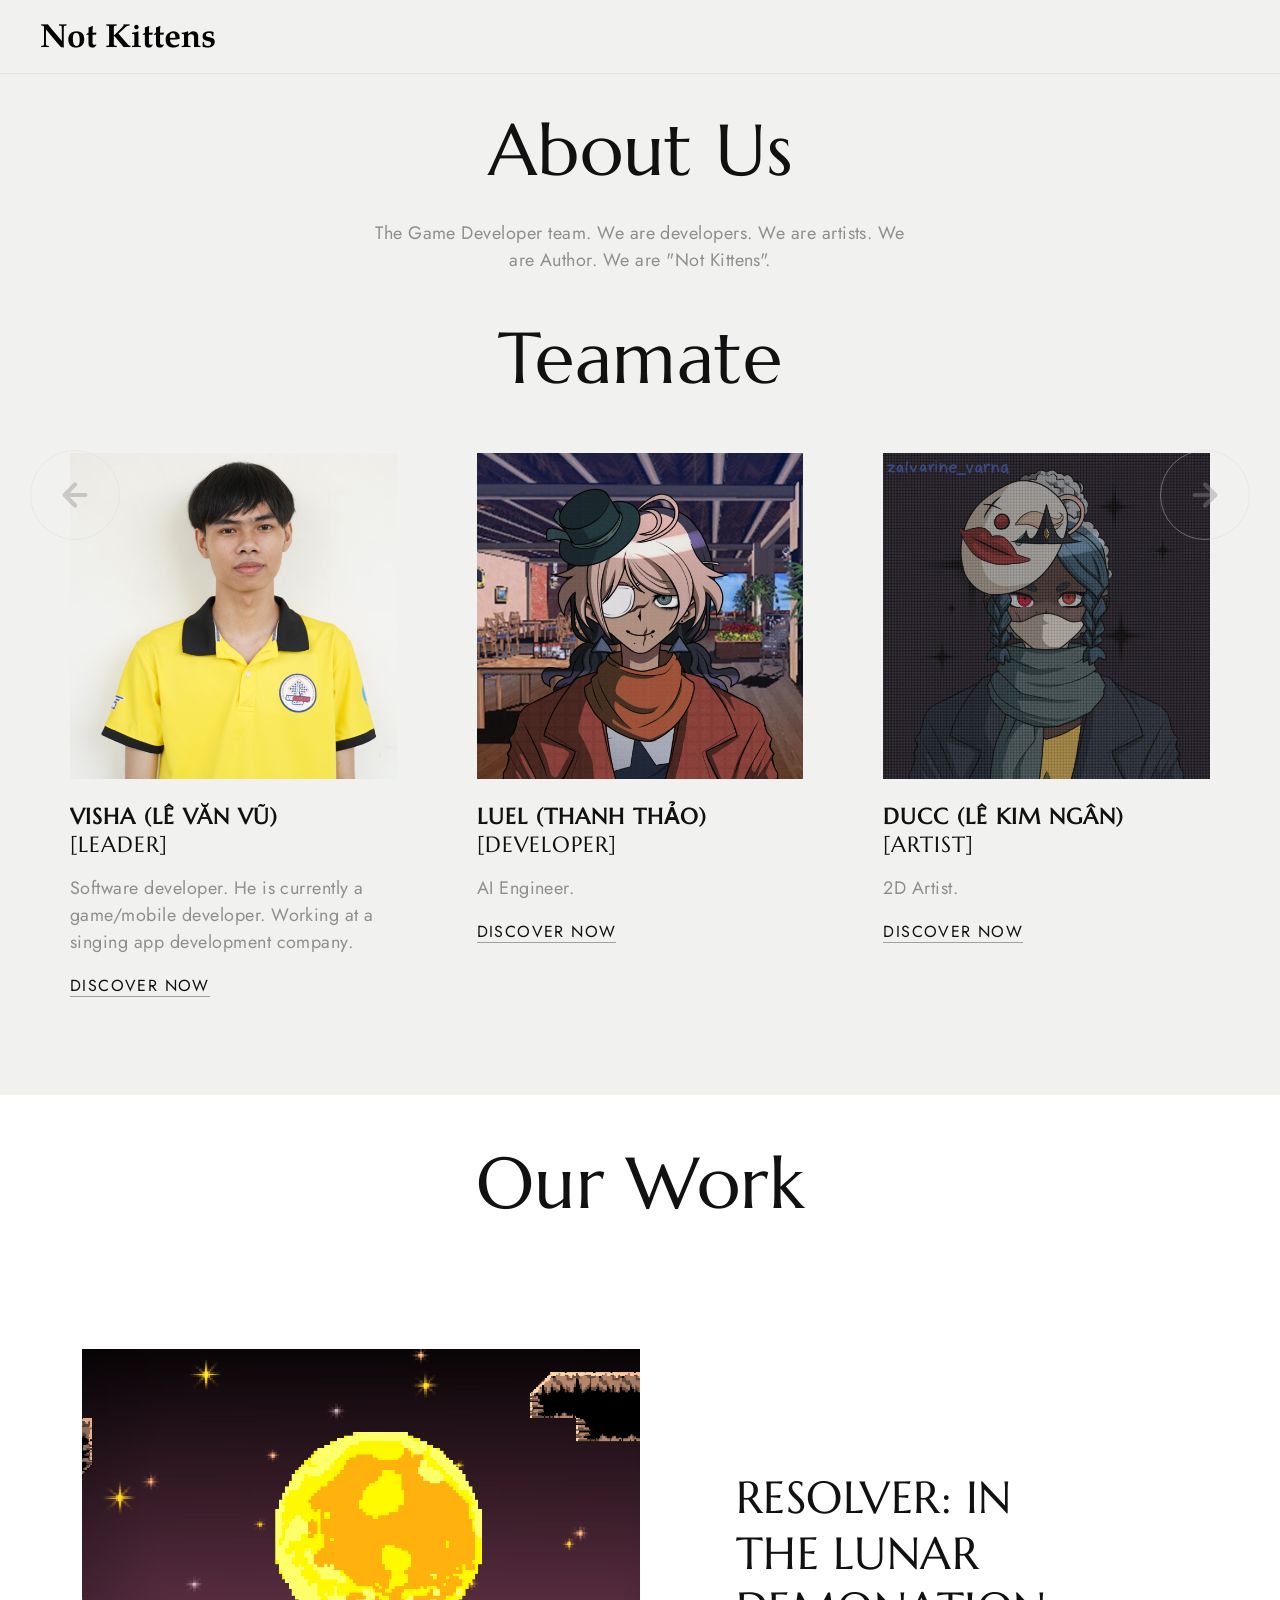
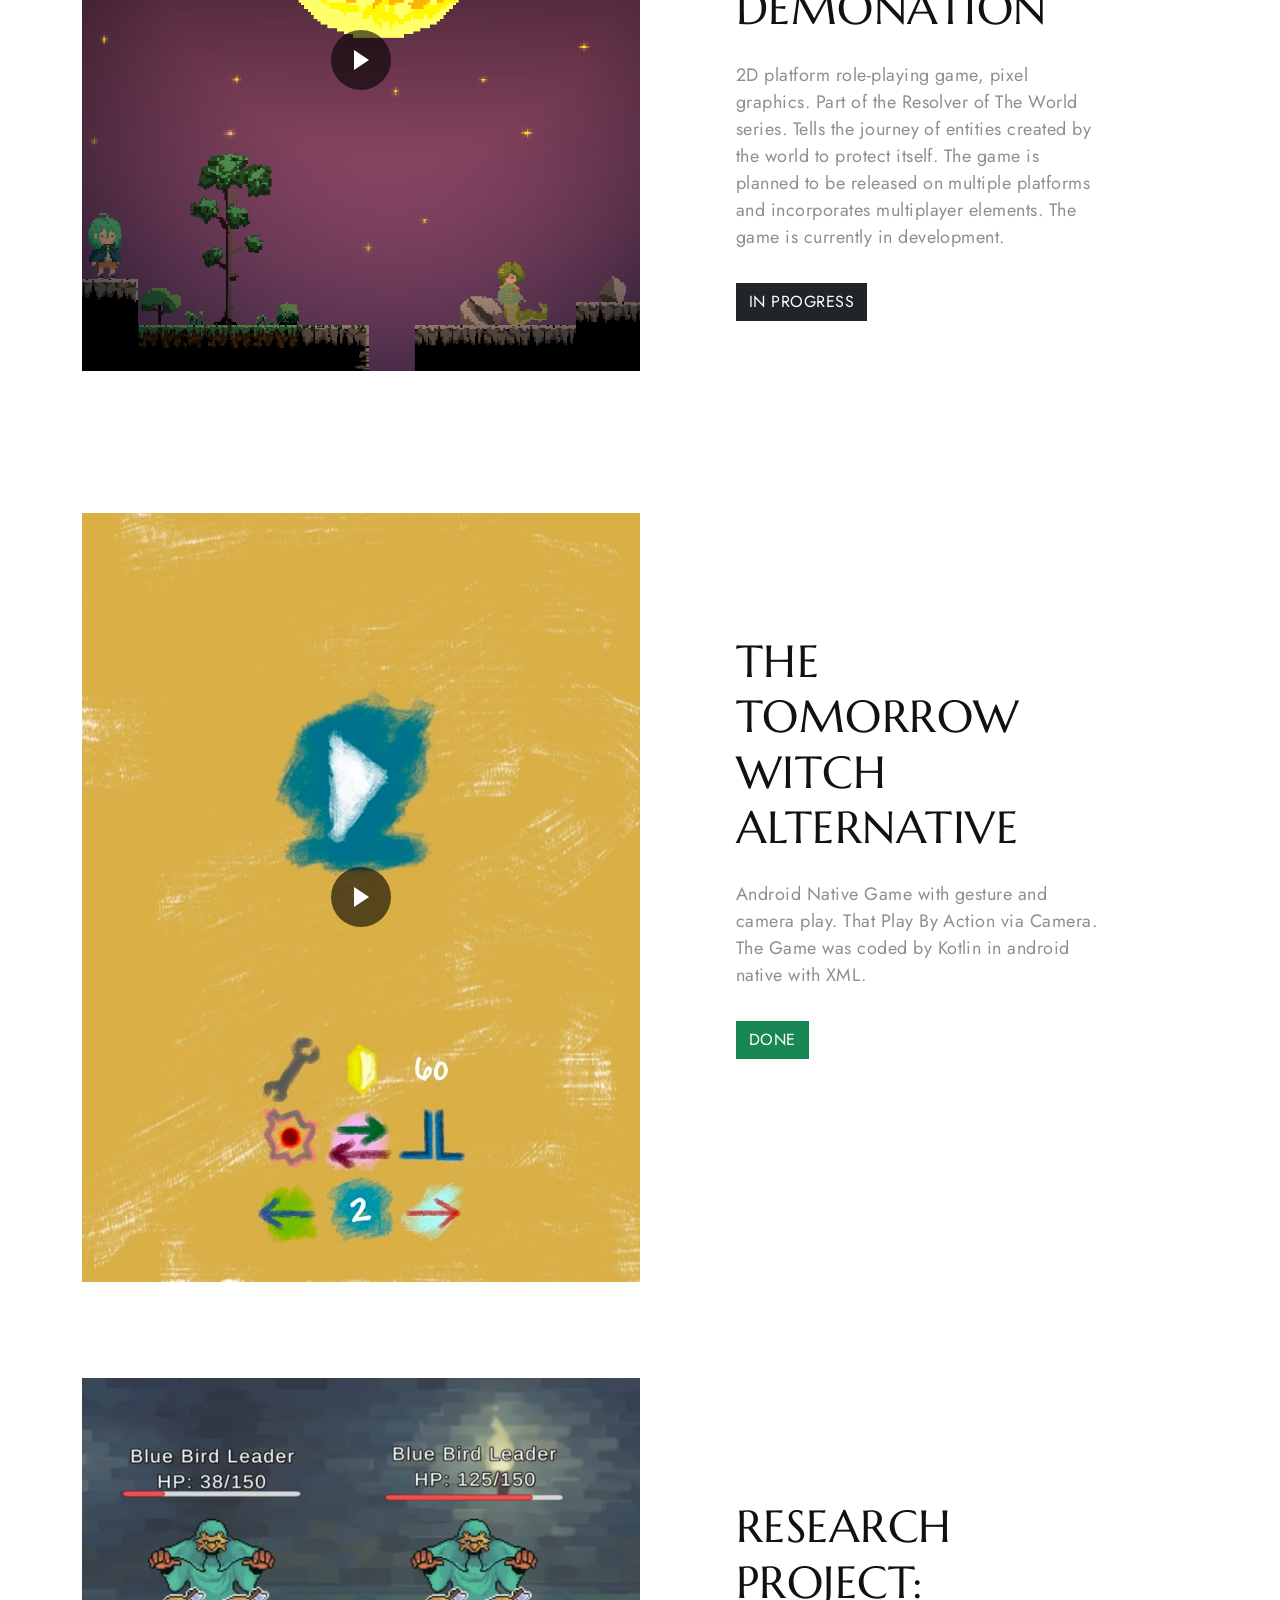
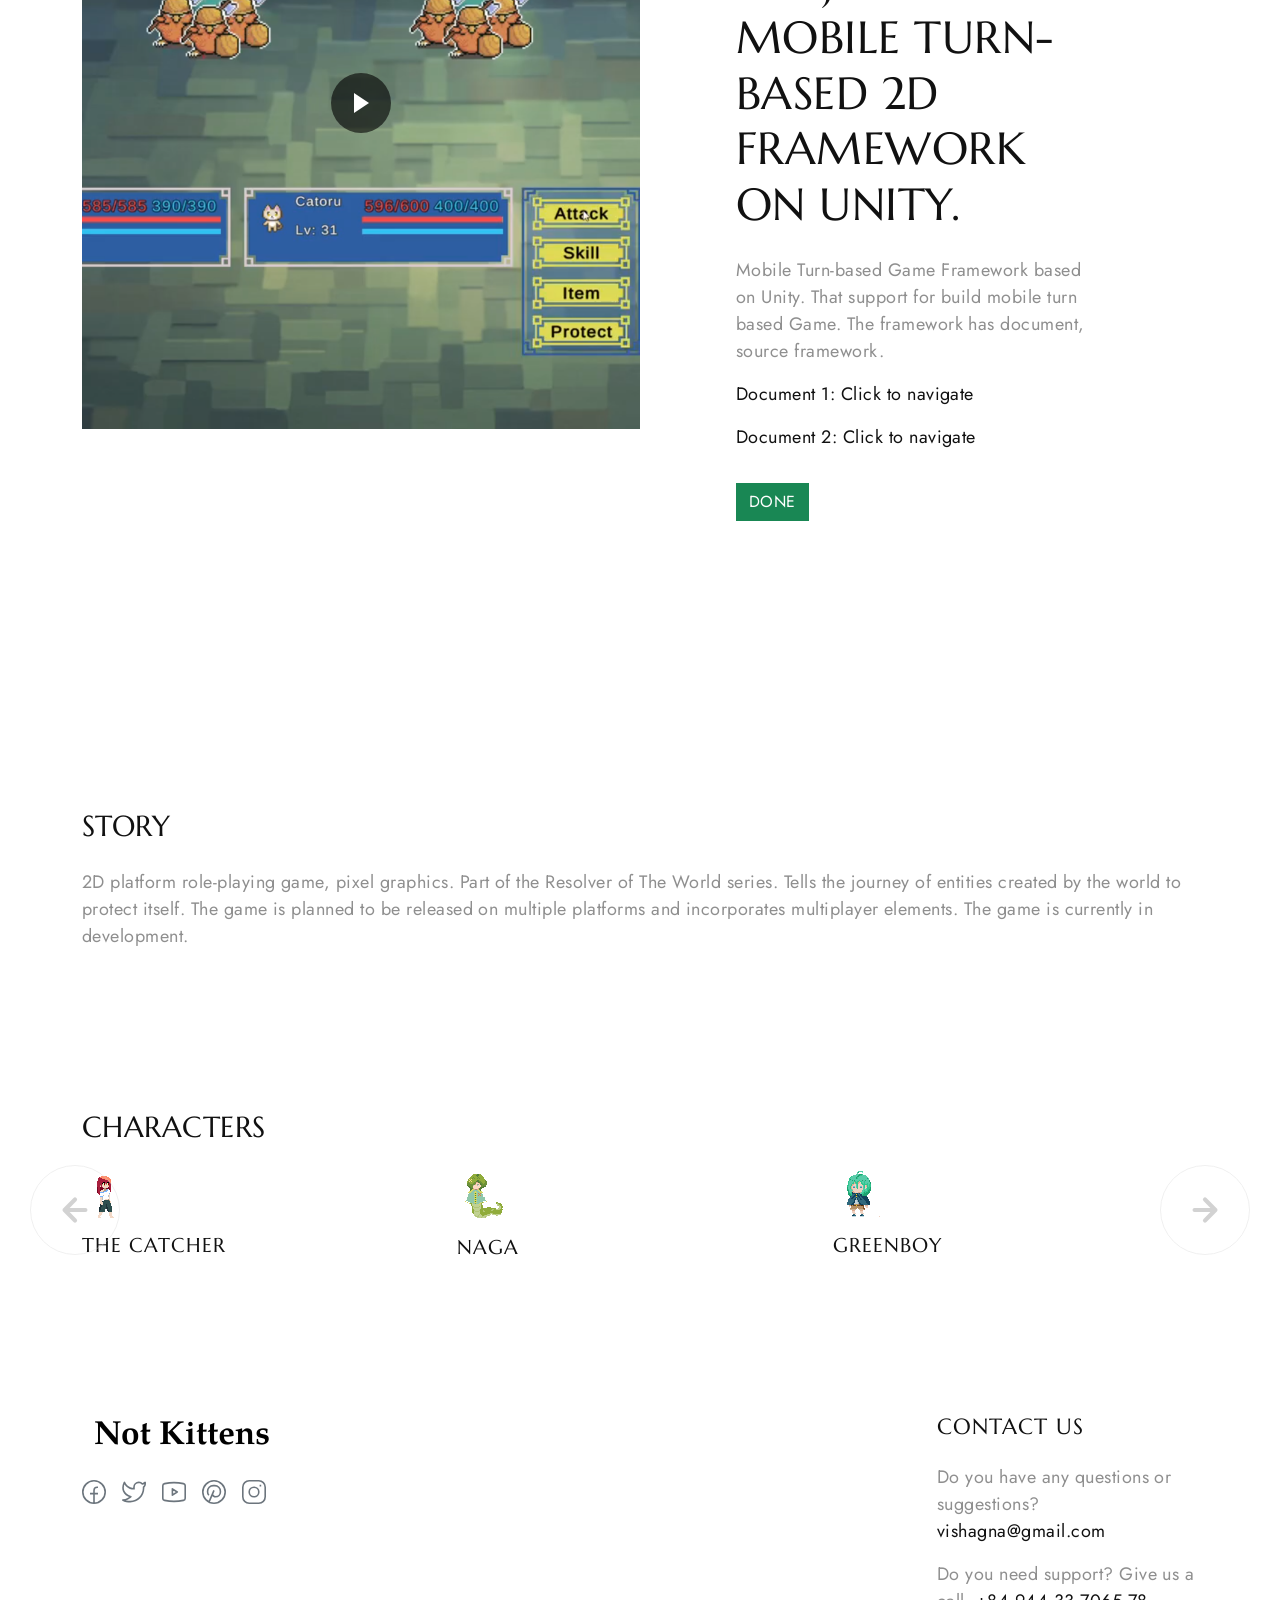
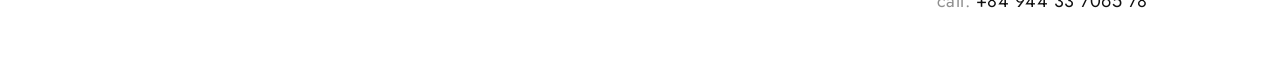
<file: index.html>
<!DOCTYPE html>
<html lang="en">

<head>
  <title>Not Kittens</title>
  <meta charset="utf-8">
  <meta http-equiv="X-UA-Compatible" content="IE=edge">
  <link href="https://cdn.jsdelivr.net/npm/bootstrap@5.3.0-alpha3/dist/css/bootstrap.min.css" rel="stylesheet"
    integrity="sha384-KK94CHFLLe+nY2dmCWGMq91rCGa5gtU4mk92HdvYe+M/SXH301p5ILy+dN9+nJOZ" crossorigin="anonymous">
  <link rel="stylesheet" type="text/css" href="css/vendor.css">
  <link rel="stylesheet" type="text/css" href="css/newStyle.css">

  <link rel="stylesheet" href="https://cdn.jsdelivr.net/npm/swiper@9/swiper-bundle.min.css" />
  <link rel="stylesheet" type="text/css" href="style.css">

  <link rel="preconnect" href="https://fonts.googleapis.com">
  <link rel="preconnect" href="https://fonts.gstatic.com" crossorigin>
  <link
    href="https://fonts.googleapis.com/css2?family=Jost:ital,wght@0,300;0,400;0,500;0,700;1,300;1,400;1,500;1,700&family=Marcellus&display=swap"
    rel="stylesheet">
</head>

<body class="homepage">
  <svg xmlns="http://www.w3.org/2000/svg" style="display: none;">
    <defs>
      <symbol xmlns="http://www.w3.org/2000/svg" id="instagram" viewBox="0 0 15 15">
        <path fill="none" stroke="currentColor"
          d="M11 3.5h1M4.5.5h6a4 4 0 0 1 4 4v6a4 4 0 0 1-4 4h-6a4 4 0 0 1-4-4v-6a4 4 0 0 1 4-4Zm3 10a3 3 0 1 1 0-6a3 3 0 0 1 0 6Z" />
      </symbol>
      <symbol xmlns="http://www.w3.org/2000/svg" id="facebook" viewBox="0 0 15 15">
        <path fill="none" stroke="currentColor"
          d="M7.5 14.5a7 7 0 1 1 0-14a7 7 0 0 1 0 14Zm0 0v-8a2 2 0 0 1 2-2h.5m-5 4h5" />
      </symbol>
      <symbol xmlns="http://www.w3.org/2000/svg" id="twitter" viewBox="0 0 15 15">
        <path fill="currentColor"
          d="m14.478 1.5l.5-.033a.5.5 0 0 0-.871-.301l.371.334Zm-.498 2.959a.5.5 0 1 0-1 0h1Zm-6.49.082h-.5h.5Zm0 .959h.5h-.5Zm-6.99 7V12a.5.5 0 0 0-.278.916L.5 12.5Zm.998-11l.469-.175a.5.5 0 0 0-.916-.048l.447.223Zm3.994 9l.354.353a.5.5 0 0 0-.195-.827l-.159.474Zm7.224-8.027l-.37.336l.18.199l.265-.04l-.075-.495Zm1.264-.94c.051.778.003 1.25-.123 1.606c-.122.345-.336.629-.723 1l.692.722c.438-.42.776-.832.974-1.388c.193-.546.232-1.178.177-2.006l-.998.066Zm0 3.654V4.46h-1v.728h1Zm-6.99-.646V5.5h1v-.959h-1Zm0 .959V6h1v-.5h-1ZM10.525 1a3.539 3.539 0 0 0-3.537 3.541h1A2.539 2.539 0 0 1 10.526 2V1Zm2.454 4.187C12.98 9.503 9.487 13 5.18 13v1c4.86 0 8.8-3.946 8.8-8.813h-1ZM1.03 1.675C1.574 3.127 3.614 6 7.49 6V5C4.174 5 2.421 2.54 1.966 1.325l-.937.35Zm.021-.398C.004 3.373-.157 5.407.604 7.139c.759 1.727 2.392 3.055 4.73 3.835l.317-.948c-2.155-.72-3.518-1.892-4.132-3.29c-.612-1.393-.523-3.11.427-5.013l-.895-.446Zm4.087 8.87C4.536 10.75 2.726 12 .5 12v1c2.566 0 4.617-1.416 5.346-2.147l-.708-.706Zm7.949-8.009A3.445 3.445 0 0 0 10.526 1v1c.721 0 1.37.311 1.82.809l.74-.671Zm-.296.83a3.513 3.513 0 0 0 2.06-1.134l-.744-.668a2.514 2.514 0 0 1-1.466.813l.15.989ZM.222 12.916C1.863 14.01 3.583 14 5.18 14v-1c-1.63 0-3.048-.011-4.402-.916l-.556.832Z" />
      </symbol>
      <symbol xmlns="http://www.w3.org/2000/svg" id="pinterest" viewBox="0 0 15 15">
        <path fill="none" stroke="currentColor"
          d="m4.5 13.5l3-7m-3.236 3a2.989 2.989 0 0 1-.764-2V7A3.5 3.5 0 0 1 7 3.5h1A3.5 3.5 0 0 1 11.5 7v.5a3 3 0 0 1-3 3a2.081 2.081 0 0 1-1.974-1.423L6.5 9m1 5.5a7 7 0 1 1 0-14a7 7 0 0 1 0 14Z" />
      </symbol>
      <symbol xmlns="http://www.w3.org/2000/svg" id="youtube" viewBox="0 0 15 15">
        <path fill="currentColor"
          d="m1.61 12.738l-.104.489l.105-.489Zm11.78 0l.104.489l-.105-.489Zm0-10.476l.104-.489l-.105.489Zm-11.78 0l.106.489l-.105-.489ZM6.5 5.5l.277-.416A.5.5 0 0 0 6 5.5h.5Zm0 4H6a.5.5 0 0 0 .777.416L6.5 9.5Zm3-2l.277.416a.5.5 0 0 0 0-.832L9.5 7.5ZM0 3.636v7.728h1V3.636H0Zm15 7.728V3.636h-1v7.728h1ZM1.506 13.227c3.951.847 8.037.847 11.988 0l-.21-.978a27.605 27.605 0 0 1-11.568 0l-.21.978ZM13.494 1.773a28.606 28.606 0 0 0-11.988 0l.21.978a27.607 27.607 0 0 1 11.568 0l.21-.978ZM15 3.636c0-.898-.628-1.675-1.506-1.863l-.21.978c.418.09.716.458.716.885h1Zm-1 7.728a.905.905 0 0 1-.716.885l.21.978A1.905 1.905 0 0 0 15 11.364h-1Zm-14 0c0 .898.628 1.675 1.506 1.863l.21-.978A.905.905 0 0 1 1 11.364H0Zm1-7.728c0-.427.298-.796.716-.885l-.21-.978A1.905 1.905 0 0 0 0 3.636h1ZM6 5.5v4h1v-4H6Zm.777 4.416l3-2l-.554-.832l-3 2l.554.832Zm3-2.832l-3-2l-.554.832l3 2l.554-.832Z" />
      </symbol>
      <symbol xmlns="http://www.w3.org/2000/svg" id="dribble" viewBox="0 0 15 15">
        <path fill="none" stroke="currentColor" stroke-linecap="round" stroke-linejoin="round"
          d="M4.839 1.024c3.346 4.041 5.096 7.922 5.704 12.782M.533 6.82c5.985-.138 9.402-1.083 11.97-4.216M2.7 12.594c3.221-4.902 7.171-5.65 11.755-4.293M14.5 7.5a7 7 0 1 0-14 0a7 7 0 0 0 14 0Z" />
      </symbol>
      <symbol xmlns="http://www.w3.org/2000/svg" id="calendar" viewBox="0 0 24 24">
        <g fill="none" stroke="currentColor" stroke-linecap="round" stroke-linejoin="round" stroke-width="2">
          <rect width="20" height="18" x="2" y="4" rx="4" />
          <path d="M8 2v4m8-4v4M2 10h20" />
        </g>
      </symbol>
      <symbol xmlns="http://www.w3.org/2000/svg" id="shopping-bag" viewBox="0 0 24 24">
        <g fill="none" stroke="currentColor" stroke-linecap="round" stroke-linejoin="round" stroke-width="2">
          <path
            d="M3.977 9.84A2 2 0 0 1 5.971 8h12.058a2 2 0 0 1 1.994 1.84l.803 10A2 2 0 0 1 18.833 22H5.167a2 2 0 0 1-1.993-2.16l.803-10Z" />
          <path d="M16 11V6a4 4 0 0 0-4-4v0a4 4 0 0 0-4 4v5" />
        </g>
      </symbol>
      <symbol xmlns="http://www.w3.org/2000/svg" id="gift" viewBox="0 0 24 24">
        <g fill="none" stroke="currentColor" stroke-linecap="round" stroke-linejoin="round" stroke-width="2">
          <rect width="18" height="14" x="3" y="8" rx="2" />
          <path d="M12 5a3 3 0 1 0-3 3m6 0a3 3 0 1 0-3-3m0 0v17m9-7H3" />
        </g>
      </symbol>
      <symbol xmlns="http://www.w3.org/2000/svg" id="arrow-cycle" viewBox="0 0 24 24">
        <g fill="none" stroke="currentColor" stroke-linecap="round" stroke-linejoin="round" stroke-width="2">
          <path
            d="M22 12c0 6-4.39 10-9.806 10C7.792 22 4.24 19.665 3 16m-1-4C2 6 6.39 2 11.806 2C16.209 2 19.76 4.335 21 8" />
          <path d="m7 17l-4-1l-1 4M17 7l4 1l1-4" />
        </g>
      </symbol>
      <symbol xmlns="http://www.w3.org/2000/svg" id="link" viewBox="0 0 24 24">
        <path fill="currentColor"
          d="M12 19a1 1 0 1 0-1-1a1 1 0 0 0 1 1Zm5 0a1 1 0 1 0-1-1a1 1 0 0 0 1 1Zm0-4a1 1 0 1 0-1-1a1 1 0 0 0 1 1Zm-5 0a1 1 0 1 0-1-1a1 1 0 0 0 1 1Zm7-12h-1V2a1 1 0 0 0-2 0v1H8V2a1 1 0 0 0-2 0v1H5a3 3 0 0 0-3 3v14a3 3 0 0 0 3 3h14a3 3 0 0 0 3-3V6a3 3 0 0 0-3-3Zm1 17a1 1 0 0 1-1 1H5a1 1 0 0 1-1-1v-9h16Zm0-11H4V6a1 1 0 0 1 1-1h1v1a1 1 0 0 0 2 0V5h8v1a1 1 0 0 0 2 0V5h1a1 1 0 0 1 1 1ZM7 15a1 1 0 1 0-1-1a1 1 0 0 0 1 1Zm0 4a1 1 0 1 0-1-1a1 1 0 0 0 1 1Z" />
      </symbol>
      <symbol xmlns="http://www.w3.org/2000/svg" id="arrow-left" viewBox="0 0 24 24">
        <path fill="currentColor"
          d="M17 11H9.41l3.3-3.29a1 1 0 1 0-1.42-1.42l-5 5a1 1 0 0 0-.21.33a1 1 0 0 0 0 .76a1 1 0 0 0 .21.33l5 5a1 1 0 0 0 1.42 0a1 1 0 0 0 0-1.42L9.41 13H17a1 1 0 0 0 0-2Z" />
      </symbol>
      <symbol xmlns="http://www.w3.org/2000/svg" id="arrow-right" viewBox="0 0 24 24">
        <path fill="currentColor"
          d="M17.92 11.62a1 1 0 0 0-.21-.33l-5-5a1 1 0 0 0-1.42 1.42l3.3 3.29H7a1 1 0 0 0 0 2h7.59l-3.3 3.29a1 1 0 0 0 0 1.42a1 1 0 0 0 1.42 0l5-5a1 1 0 0 0 .21-.33a1 1 0 0 0 0-.76Z" />
      </symbol>
      <symbol xmlns="http://www.w3.org/2000/svg" id="play" viewBox="0 0 24 24">
        <g fill="none" fill-rule="evenodd">
          <path
            d="M24 0v24H0V0h24ZM12.593 23.258l-.011.002l-.071.035l-.02.004l-.014-.004l-.071-.035c-.01-.004-.019-.001-.024.005l-.004.01l-.017.428l.005.02l.01.013l.104.074l.015.004l.012-.004l.104-.074l.012-.016l.004-.017l-.017-.427c-.002-.01-.009-.017-.017-.018Zm.265-.113l-.013.002l-.185.093l-.01.01l-.003.011l.018.43l.005.012l.008.007l.201.093c.012.004.023 0 .029-.008l.004-.014l-.034-.614c-.003-.012-.01-.02-.02-.022Zm-.715.002a.023.023 0 0 0-.027.006l-.006.014l-.034.614c0 .012.007.02.017.024l.015-.002l.201-.093l.01-.008l.004-.011l.017-.43l-.003-.012l-.01-.01l-.184-.092Z" />
          <path fill="currentColor"
            d="M5.669 4.76a1.469 1.469 0 0 1 2.04-1.177c1.062.454 3.442 1.533 6.462 3.276c3.021 1.744 5.146 3.267 6.069 3.958c.788.591.79 1.763.001 2.356c-.914.687-3.013 2.19-6.07 3.956c-3.06 1.766-5.412 2.832-6.464 3.28c-.906.387-1.92-.2-2.038-1.177c-.138-1.142-.396-3.735-.396-7.237c0-3.5.257-6.092.396-7.235Z" />
        </g>
      </symbol>
      <symbol xmlns="http://www.w3.org/2000/svg" id="category" viewBox="0 0 24 24">
        <path fill="currentColor"
          d="M19 5.5h-6.28l-.32-1a3 3 0 0 0-2.84-2H5a3 3 0 0 0-3 3v13a3 3 0 0 0 3 3h14a3 3 0 0 0 3-3v-10a3 3 0 0 0-3-3Zm1 13a1 1 0 0 1-1 1H5a1 1 0 0 1-1-1v-13a1 1 0 0 1 1-1h4.56a1 1 0 0 1 .95.68l.54 1.64a1 1 0 0 0 .95.68h7a1 1 0 0 1 1 1Z" />
      </symbol>
      <symbol xmlns="http://www.w3.org/2000/svg" id="calendar" viewBox="0 0 24 24">
        <path fill="currentColor"
          d="M19 4h-2V3a1 1 0 0 0-2 0v1H9V3a1 1 0 0 0-2 0v1H5a3 3 0 0 0-3 3v12a3 3 0 0 0 3 3h14a3 3 0 0 0 3-3V7a3 3 0 0 0-3-3Zm1 15a1 1 0 0 1-1 1H5a1 1 0 0 1-1-1v-7h16Zm0-9H4V7a1 1 0 0 1 1-1h2v1a1 1 0 0 0 2 0V6h6v1a1 1 0 0 0 2 0V6h2a1 1 0 0 1 1 1Z" />
      </symbol>
      <symbol xmlns="http://www.w3.org/2000/svg" id="heart" viewBox="0 0 24 24">
        <path fill="currentColor"
          d="M20.16 4.61A6.27 6.27 0 0 0 12 4a6.27 6.27 0 0 0-8.16 9.48l7.45 7.45a1 1 0 0 0 1.42 0l7.45-7.45a6.27 6.27 0 0 0 0-8.87Zm-1.41 7.46L12 18.81l-6.75-6.74a4.28 4.28 0 0 1 3-7.3a4.25 4.25 0 0 1 3 1.25a1 1 0 0 0 1.42 0a4.27 4.27 0 0 1 6 6.05Z" />
      </symbol>
      <symbol xmlns="http://www.w3.org/2000/svg" id="plus" viewBox="0 0 24 24">
        <path fill="currentColor"
          d="M19 11h-6V5a1 1 0 0 0-2 0v6H5a1 1 0 0 0 0 2h6v6a1 1 0 0 0 2 0v-6h6a1 1 0 0 0 0-2Z" />
      </symbol>
      <symbol xmlns="http://www.w3.org/2000/svg" id="minus" viewBox="0 0 24 24">
        <path fill="currentColor" d="M19 11H5a1 1 0 0 0 0 2h14a1 1 0 0 0 0-2Z" />
      </symbol>
      <symbol xmlns="http://www.w3.org/2000/svg" id="cart" viewBox="0 0 24 24">
        <path fill="currentColor"
          d="M8.5 19a1.5 1.5 0 1 0 1.5 1.5A1.5 1.5 0 0 0 8.5 19ZM19 16H7a1 1 0 0 1 0-2h8.491a3.013 3.013 0 0 0 2.885-2.176l1.585-5.55A1 1 0 0 0 19 5H6.74a3.007 3.007 0 0 0-2.82-2H3a1 1 0 0 0 0 2h.921a1.005 1.005 0 0 1 .962.725l.155.545v.005l1.641 5.742A3 3 0 0 0 7 18h12a1 1 0 0 0 0-2Zm-1.326-9l-1.22 4.274a1.005 1.005 0 0 1-.963.726H8.754l-.255-.892L7.326 7ZM16.5 19a1.5 1.5 0 1 0 1.5 1.5a1.5 1.5 0 0 0-1.5-1.5Z" />
      </symbol>
      <symbol xmlns="http://www.w3.org/2000/svg" id="check" viewBox="0 0 24 24">
        <path fill="currentColor"
          d="M18.71 7.21a1 1 0 0 0-1.42 0l-7.45 7.46l-3.13-3.14A1 1 0 1 0 5.29 13l3.84 3.84a1 1 0 0 0 1.42 0l8.16-8.16a1 1 0 0 0 0-1.47Z" />
      </symbol>
      <symbol xmlns="http://www.w3.org/2000/svg" id="trash" viewBox="0 0 24 24">
        <path fill="currentColor"
          d="M10 18a1 1 0 0 0 1-1v-6a1 1 0 0 0-2 0v6a1 1 0 0 0 1 1ZM20 6h-4V5a3 3 0 0 0-3-3h-2a3 3 0 0 0-3 3v1H4a1 1 0 0 0 0 2h1v11a3 3 0 0 0 3 3h8a3 3 0 0 0 3-3V8h1a1 1 0 0 0 0-2ZM10 5a1 1 0 0 1 1-1h2a1 1 0 0 1 1 1v1h-4Zm7 14a1 1 0 0 1-1 1H8a1 1 0 0 1-1-1V8h10Zm-3-1a1 1 0 0 0 1-1v-6a1 1 0 0 0-2 0v6a1 1 0 0 0 1 1Z" />
      </symbol>
      <symbol xmlns="http://www.w3.org/2000/svg" id="star-outline" viewBox="0 0 15 15">
        <path fill="none" stroke="currentColor" stroke-linecap="round" stroke-linejoin="round"
          d="M7.5 9.804L5.337 11l.413-2.533L4 6.674l2.418-.37L7.5 4l1.082 2.304l2.418.37l-1.75 1.793L9.663 11L7.5 9.804Z" />
      </symbol>
      <symbol xmlns="http://www.w3.org/2000/svg" id="star-solid" viewBox="0 0 15 15">
        <path fill="currentColor"
          d="M7.953 3.788a.5.5 0 0 0-.906 0L6.08 5.85l-2.154.33a.5.5 0 0 0-.283.843l1.574 1.613l-.373 2.284a.5.5 0 0 0 .736.518l1.92-1.063l1.921 1.063a.5.5 0 0 0 .736-.519l-.373-2.283l1.574-1.613a.5.5 0 0 0-.283-.844L8.921 5.85l-.968-2.062Z" />
      </symbol>
      <symbol xmlns="http://www.w3.org/2000/svg" id="search" viewBox="0 0 24 24">
        <path fill="currentColor"
          d="M21.71 20.29L18 16.61A9 9 0 1 0 16.61 18l3.68 3.68a1 1 0 0 0 1.42 0a1 1 0 0 0 0-1.39ZM11 18a7 7 0 1 1 7-7a7 7 0 0 1-7 7Z" />
      </symbol>
      <symbol xmlns="http://www.w3.org/2000/svg" id="user" viewBox="0 0 24 24">
        <path fill="currentColor"
          d="M15.71 12.71a6 6 0 1 0-7.42 0a10 10 0 0 0-6.22 8.18a1 1 0 0 0 2 .22a8 8 0 0 1 15.9 0a1 1 0 0 0 1 .89h.11a1 1 0 0 0 .88-1.1a10 10 0 0 0-6.25-8.19ZM12 12a4 4 0 1 1 4-4a4 4 0 0 1-4 4Z" />
      </symbol>
      <symbol xmlns="http://www.w3.org/2000/svg" id="close" viewBox="0 0 15 15">
        <path fill="currentColor"
          d="M7.953 3.788a.5.5 0 0 0-.906 0L6.08 5.85l-2.154.33a.5.5 0 0 0-.283.843l1.574 1.613l-.373 2.284a.5.5 0 0 0 .736.518l1.92-1.063l1.921 1.063a.5.5 0 0 0 .736-.519l-.373-2.283l1.574-1.613a.5.5 0 0 0-.283-.844L8.921 5.85l-.968-2.062Z" />
      </symbol>
    </defs>
  </svg>

  <div class="preloader text-white fs-6 text-uppercase overflow-hidden"></div>

  <div class="search-popup">
    <div class="search-popup-container">

      <form role="search" method="get" class="form-group" action="">
        <input type="search" id="search-form" class="form-control border-0 border-bottom"
          placeholder="Type and press enter" value="" name="s" />
        <button type="submit" class="search-submit border-0 position-absolute bg-white"
          style="top: 15px;right: 15px;"><svg class="search" width="24" height="24">
            <use xlink:href="#search"></use>
          </svg></button>
      </form>

      <h5 class="cat-list-title">Browse Categories</h5>

      <ul class="cat-list">
        <li class="cat-list-item">
          <a href="#" title="Jackets">Jackets</a>
        </li>
        <li class="cat-list-item">
          <a href="#" title="T-shirts">T-shirts</a>
        </li>
        <li class="cat-list-item">
          <a href="#" title="Handbags">Handbags</a>
        </li>
        <li class="cat-list-item">
          <a href="#" title="Accessories">Accessories</a>
        </li>
        <li class="cat-list-item">
          <a href="#" title="Cosmetics">Cosmetics</a>
        </li>
        <li class="cat-list-item">
          <a href="#" title="Dresses">Dresses</a>
        </li>
        <li class="cat-list-item">
          <a href="#" title="Jumpsuits">Jumpsuits</a>
        </li>
      </ul>

    </div>
  </div>

  <nav class="navbar navbar-expand-lg bg-light text-uppercase fs-6 p-3 border-bottom align-items-center">
    <div class="container-fluid">
      <div class="row justify-content-between align-items-center w-100">
        <div class="col-auto">
          <a class="navbar-brand text-white" href="index.html">
            <img src="images/NotKittens.png">
          </a>
        </div>
      </div>
    </div>
  </nav>

  <section id="billboard" class="bg-light py-5" style="margin-top: -40px;">
    <div class="container">
      <div class="row justify-content-center">
        <h1 class="section-title text-center mt-4" data-aos="fade-up">About Us</h1>
        <div class="col-md-6 text-center" data-aos="fade-up" data-aos-delay="300">
          <p>The Game Developer team. We are developers. We are artists. We are Author. We are "Not Kittens". </p>
        </div>
      </div>
      <div class="row justify-content-center">
        <h1 class="section-title text-center mt-4" data-aos="fade-up">Teamate</h1>
      </div>
      <div class="row">
        <div class="swiper main-swiper py-4" data-aos="fade-up" data-aos-delay="600">
          <div class="swiper-wrapper d-flex border-animation-left">
            <div class="swiper-slide">
              <div class="banner-item image-zoom-effect">
                <div class="image-holder"> 
                  <a href="visha.html">
                    <img src="images/avata0.png" width="500px" height="500px" alt="product" class="img-fluid">
                  </a>
                </div>
                <div class="banner-content py-4">
                  <h5 class="element-title text-uppercase">
                    <a href="visha.html" class="item-anchor"><strong> Visha (Lê Văn Vũ)</strong></a>
                    <p>[Leader]</p>
                  </h5>
                  <p>Software developer. He is currently a game/mobile developer. Working at a singing app development company.</p>
                  <div class="btn-left">
                    <a href="visha" class="btn-link fs-6 text-uppercase item-anchor text-decoration-none">Discover Now</a>
                  </div>
                </div>
              </div>
            </div>

            
            <div class="swiper-slide">
              <div class="banner-item image-zoom-effect">
                <div class="image-holder">
                  <a href="luel.html">
                    <img src="images/avata1.png" alt="product" class="img-fluid">
                  </a>
                </div>
                <div class="banner-content py-4">
                  <h5 class="element-title text-uppercase">
                    <a href="luel.html" class="item-anchor"><strong>Luel (Thanh Thảo)</strong> </a>
                    <p>[Developer]</p>
                  </h5>
                  <p>AI Engineer.</p>
                  <div class="btn-left">
                    <a href="luel.html" class="btn-link fs-6 text-uppercase item-anchor text-decoration-none">Discover Now</a>
                  </div>
                </div>
              </div>
            </div>
            <div class="swiper-slide">
              <div class="banner-item image-zoom-effect">
                <div class="image-holder">
                  <a href="ducc.html">
                    <img src="images/avata2.png" alt="product" class="img-fluid">
                  </a>
                </div>
                <div class="banner-content py-4">
                  <h5 class="element-title text-uppercase">
                    <a href="ducc.html" class="item-anchor"><strong>Ducc (Lê Kim Ngân)</strong> </a>
                    <p>[Artist]</p>

                  </h5>
                  <p>2D Artist.</p>
                  <div class="btn-left">
                    <a href="ducc.html" class="btn-link fs-6 text-uppercase item-anchor text-decoration-none">Discover Now</a>
                  </div>
                </div>
              </div>
            </div>
        
          </div>
          <div class="swiper-pagination"></div>
        </div>
        <div class="icon-arrow icon-arrow-left"><svg width="50" height="50" viewBox="0 0 24 24">
            <use xlink:href="#arrow-left"></use>
          </svg></div>
        <div class="icon-arrow icon-arrow-right"><svg width="50" height="50" viewBox="0 0 24 24">
            <use xlink:href="#arrow-right"></use>
          </svg></div>
      </div>
    </div>
  </section>

  <div class="row justify-content-center" style="margin-top: 20px;">
    <h1 class="section-title text-center mt-4" data-aos="fade-up">Our Work</h1>
  </div>

  <section class="collection position-relative py-5">
    <div class="container">
      <div class="row">
        <div class="title-xlarge text-uppercase txt-fx domino">Collection</div>
        <div class="collection-item d-flex flex-wrap my-5">
          <div class="col-md-6 column-container position-relative">
            <div class="image-holder">
              <img src="images/game_pic_1.png" alt="collection" class="product-image img-fluid">
              <a href="https://www.youtube.com/embed/PXr15Ni1aT0" class="play-button youtube">
                <use xlink:href="#play"></use>
                <div class="circle">
                  <span class="triangle"></span>
                </div>
              </a>
            </div>
          </div>
          
          <div class="col-md-6 column-container bg-white">
            <div class="collection-content p-5 m-0 m-md-5">
              <h3 class="element-title text-uppercase">Resolver: In The Lunar Demonation</h3>
              <p>2D platform role-playing game, pixel graphics. Part of the Resolver of The World series. 
                Tells the journey of entities created by the world to protect itself. 
                The game is planned to be released on multiple platforms and incorporates multiplayer elements. 
                The game is currently in development.
              </p>
              <a href="#" class="btn btn-dark text-uppercase mt-3">In progress</a>
            </div>
          </div>
        </div>
      </div>

      <div class="row">
        <div class="title-xlarge text-uppercase txt-fx domino">Collection</div>
        <div class="collection-item d-flex flex-wrap my-5">
          <div class="col-md-6 column-container position-relative"> 
            <div class="image-holder">
              <img src="images/thewitch.jpg" alt="collection" class="product-image img-fluid">
              <a href="https://www.youtube.com/embed/hKYLFoNekPI" class="play-button youtube">
                <use xlink:href="#play"></use>
                <div class="circle">
                  <span class="triangle"></span>
                </div>
              </a>
            </div>
          </div>

          
          
          <div class="col-md-6 column-container bg-white">
            <div class="collection-content p-5 m-0 m-md-5">
              <h3 class="element-title text-uppercase">The Tomorrow Witch alternative</h3>
              <p>
                Android Native Game with gesture and camera play. That Play By Action via Camera. 
                The Game was coded by Kotlin in android native with XML.
              </p>
              <a href="#" class="btn btn-success text-uppercase mt-3">Done</a>
            </div>
          </div>
        </div>
      </div>


      <div class="row">
        <div class="title-xlarge text-uppercase txt-fx domino">Collection</div>
        <div class="collection-item d-flex flex-wrap my-5">
          <div class="col-md-6 column-container position-relative"> 
            <div class="image-holder">
              <img src="images/game_pic2.png" alt="collection" class="product-image img-fluid">
              <a href="https://www.youtube.com/embed/b8rteHet-QM" class="play-button youtube">
                <use xlink:href="#play"></use>
                <div class="circle">
                  <span class="triangle"></span>
                </div>
              </a>
            </div>
          </div>

          
          
          <div class="col-md-6 column-container bg-white">
            <div class="collection-content p-5 m-0 m-md-5">
              <h3 class="element-title text-uppercase">Research Project: Mobile Turn-based 2D Framework on Unity.</h3>
              <p>
                Mobile Turn-based Game Framework based on Unity. 
                That support for build mobile turn based Game. 
                The framework has document, source framework.
              </p>
              <p>
                <a href="https://docs.google.com/document/d/1sUWYNShfjAzWjwC-W7A0D7uy_Y5xeYkt/edit?usp=sharing&ouid=114498154139996729249&rtpof=true&sd=true"> 
                  Document 1: Click to navigate</a>
              </p>
              <p>
                <a href="https://docs.google.com/document/d/1gxUwlw773B-_--fmrZT1QxlDJdySWfMk/edit?usp=drive_link&ouid=114498154139996729249&rtpof=true&sd=true"> 
                  Document 2: Click to navigate</a>
              </p>
              <a href="#" class="btn btn-success text-uppercase mt-3">Done</a>
            </div>
          </div>
        </div>
      </div>

    </div>
  </section>

  <section id="new-arrival" class="new-arrival product-carousel py-5 position-relative overflow-hidden">
    <div class="container">
      <div class="d-flex flex-wrap justify-content-between align-items-center mt-5 mb-3">
        <h4 class="text-uppercase">Story</h4>
      </div>
      <div class=" column-container bg-white">
          <p>2D platform role-playing game, pixel graphics. Part of the Resolver of The World series. 
            Tells the journey of entities created by the world to protect itself. 
            The game is planned to be released on multiple platforms and incorporates multiplayer elements. 
            The game is currently in development.</p>
      </div>
  </section>



  <section id="related-products" class="related-products product-carousel py-5 position-relative overflow-hidden">
    <div class="container">
      <div class="d-flex flex-wrap justify-content-between align-items-center mt-5 mb-3">
        <h4 class="text-uppercase">Characters</h4>
      </div>
      <div class="swiper product-swiper open-up" data-aos="zoom-out">
        <div class="swiper-wrapper d-flex">
          <div class="swiper-slide">
            <div class="product-item image-zoom-effect link-effect">
              <div class="image-holder">
                <a href="index.html">
                  <img src="images/chart4.png" alt="product" class="product-image img-fluid">
                </a>
                <a href="index.html" class="btn-icon btn-wishlist">
                  <svg width="24" height="24" viewBox="0 0 24 24">
                    <use xlink:href="#heart"></use>
                  </svg>
                </a>
                <div class="product-content">
                  <h5 class="text-uppercase fs-5 mt-3">
                    <a href="index.html">The Catcher</a>
                  </h5>
                </div>
              </div>
            </div>
          </div>
          <div class="swiper-slide">
            <div class="product-item image-zoom-effect link-effect">
              <div class="image-holder">
                <a href="index.html">
                  <img src="images/naga1.png" alt="product" class="product-image img-fluid">
                </a>
                <a href="index.html" class="btn-icon btn-wishlist">
                  <svg width="24" height="24" viewBox="0 0 24 24">
                    <use xlink:href="#heart"></use>
                  </svg>
                </a>
                <div class="product-content">
                  <h5 class="text-uppercase fs-5 mt-3">
                    <a href="index.html">Naga</a>
                  </h5>
                </div>
              </div>
            </div>
          </div>
          <div class="swiper-slide">
            <div class="product-item image-zoom-effect link-effect">
              <div class="image-holder">
                <a href="index.html">
                  <img src="images/catcher1.png" alt="product" class="product-image img-fluid">
                </a>
                <a href="index.html" class="btn-icon btn-wishlist">
                  <svg width="24" height="24" viewBox="0 0 24 24">
                    <use xlink:href="#heart"></use>
                  </svg>
                </a>
                <div class="product-content">
                  <h5 class="text-uppercase fs-5 mt-3">
                    <a href="index.html">GreenBoy</a>
                  </h5>
                </div>
              </div>
            </div>
          </div>
        </div>
        <div class="swiper-pagination"></div>
      </div>
      <div class="icon-arrow icon-arrow-left"><svg width="50" height="50" viewBox="0 0 24 24">
          <use xlink:href="#arrow-left"></use>
        </svg></div>
      <div class="icon-arrow icon-arrow-right"><svg width="50" height="50" viewBox="0 0 24 24">
          <use xlink:href="#arrow-right"></use>
        </svg></div>
    </div>
  </section>

  <footer id="footer" class="mt-5">
    <div class="container">
      <div class="row d-flex flex-wrap justify-content-between py-5">
        <div class="col-md-3 col-sm-6">
          <div class="footer-menu footer-menu-001">
            <div class="footer-intro mb-4">
              <a href="index.html">
                <img src="images/NotKittens.png" alt="logo">
              </a>
            </div>
            <div class="social-links">
              <ul class="list-unstyled d-flex flex-wrap gap-3">
                <li>
                  <a href="#" class="text-secondary">
                    <svg width="24" height="24" viewBox="0 0 24 24">
                      <use xlink:href="#facebook"></use>
                    </svg>
                  </a>
                </li>
                <li>
                  <a href="#" class="text-secondary">
                    <svg width="24" height="24" viewBox="0 0 24 24">
                      <use xlink:href="#twitter"></use>
                    </svg>
                  </a>
                </li>
                <li>
                  <a href="#" class="text-secondary">
                    <svg width="24" height="24" viewBox="0 0 24 24">
                      <use xlink:href="#youtube"></use>
                    </svg>
                  </a>
                </li>
                <li>
                  <a href="#" class="text-secondary">
                    <svg width="24" height="24" viewBox="0 0 24 24">
                      <use xlink:href="#pinterest"></use>
                    </svg>
                  </a>
                </li>
                <li>
                  <a href="#" class="text-secondary">
                    <svg width="24" height="24" viewBox="0 0 24 24">
                      <use xlink:href="#instagram"></use>
                    </svg>
                  </a>
                </li>
              </ul>
            </div>
          </div>
        </div>
    
        <div class="col-md-3 col-sm-6">
          <div class="footer-menu footer-menu-004 border-animation-left">
            <h5 class="widget-title text-uppercase mb-4">Contact Us</h5>
            <p>Do you have any questions or suggestions? <a href="mailto:contact@yourcompany.com"
                class="item-anchor">vishagna@gmail.com</a></p>
            <p>Do you need support? Give us a call. <a href="tel:+43 720 11 52 78" class="item-anchor">+84 944 33 7065
                78</a>
            </p>
          </div>
        </div>
      </div>
    </div>
    
  </footer>
  <script src="js/jquery.min.js"></script>
  <script src="js/plugins.js"></script>
  <script src="js/SmoothScroll.js"></script>
  <script src="https://cdn.jsdelivr.net/npm/bootstrap@5.3.0-alpha3/dist/js/bootstrap.bundle.min.js"
    integrity="sha384-ENjdO4Dr2bkBIFxQpeoTz1HIcje39Wm4jDKdf19U8gI4ddQ3GYNS7NTKfAdVQSZe"
    crossorigin="anonymous"></script>
  <script src="https://cdn.jsdelivr.net/npm/swiper@9/swiper-bundle.min.js"></script>
  <script src="js/script.min.js"></script>
</body>

</html>
</file>
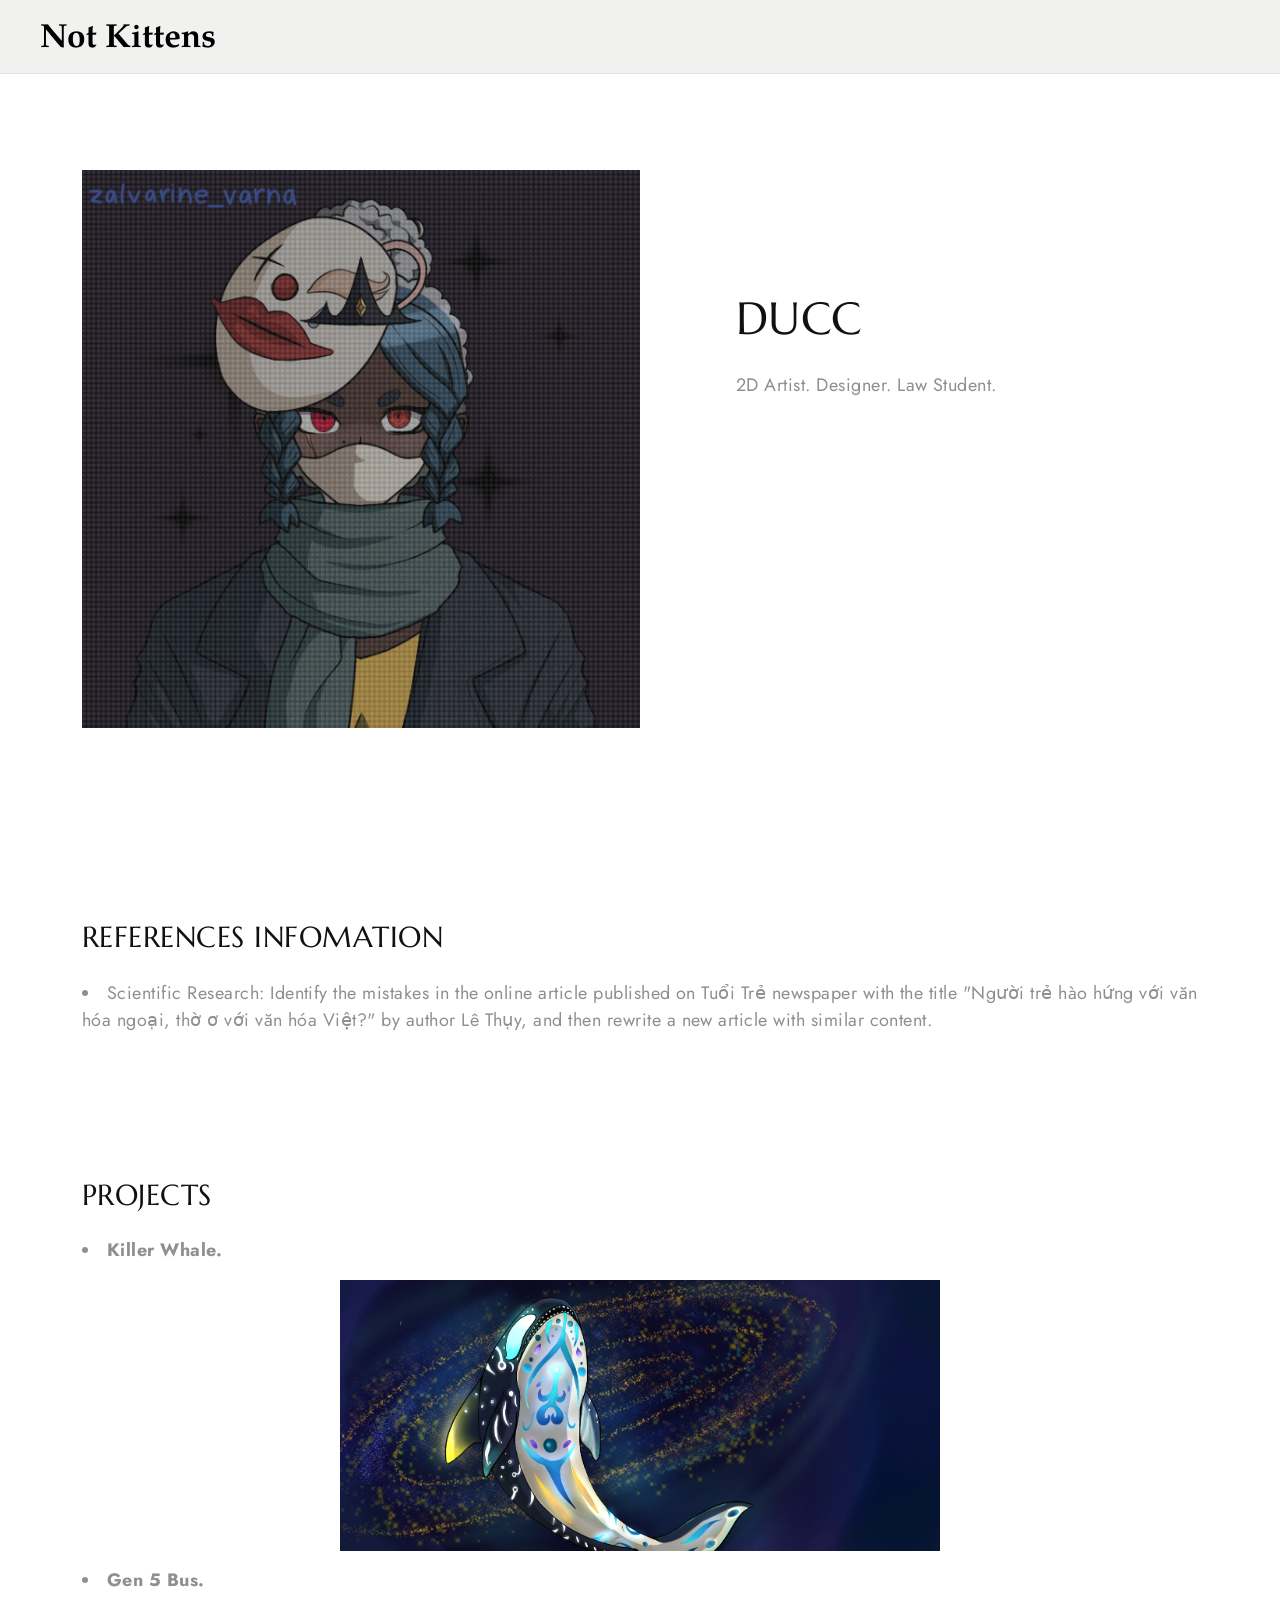
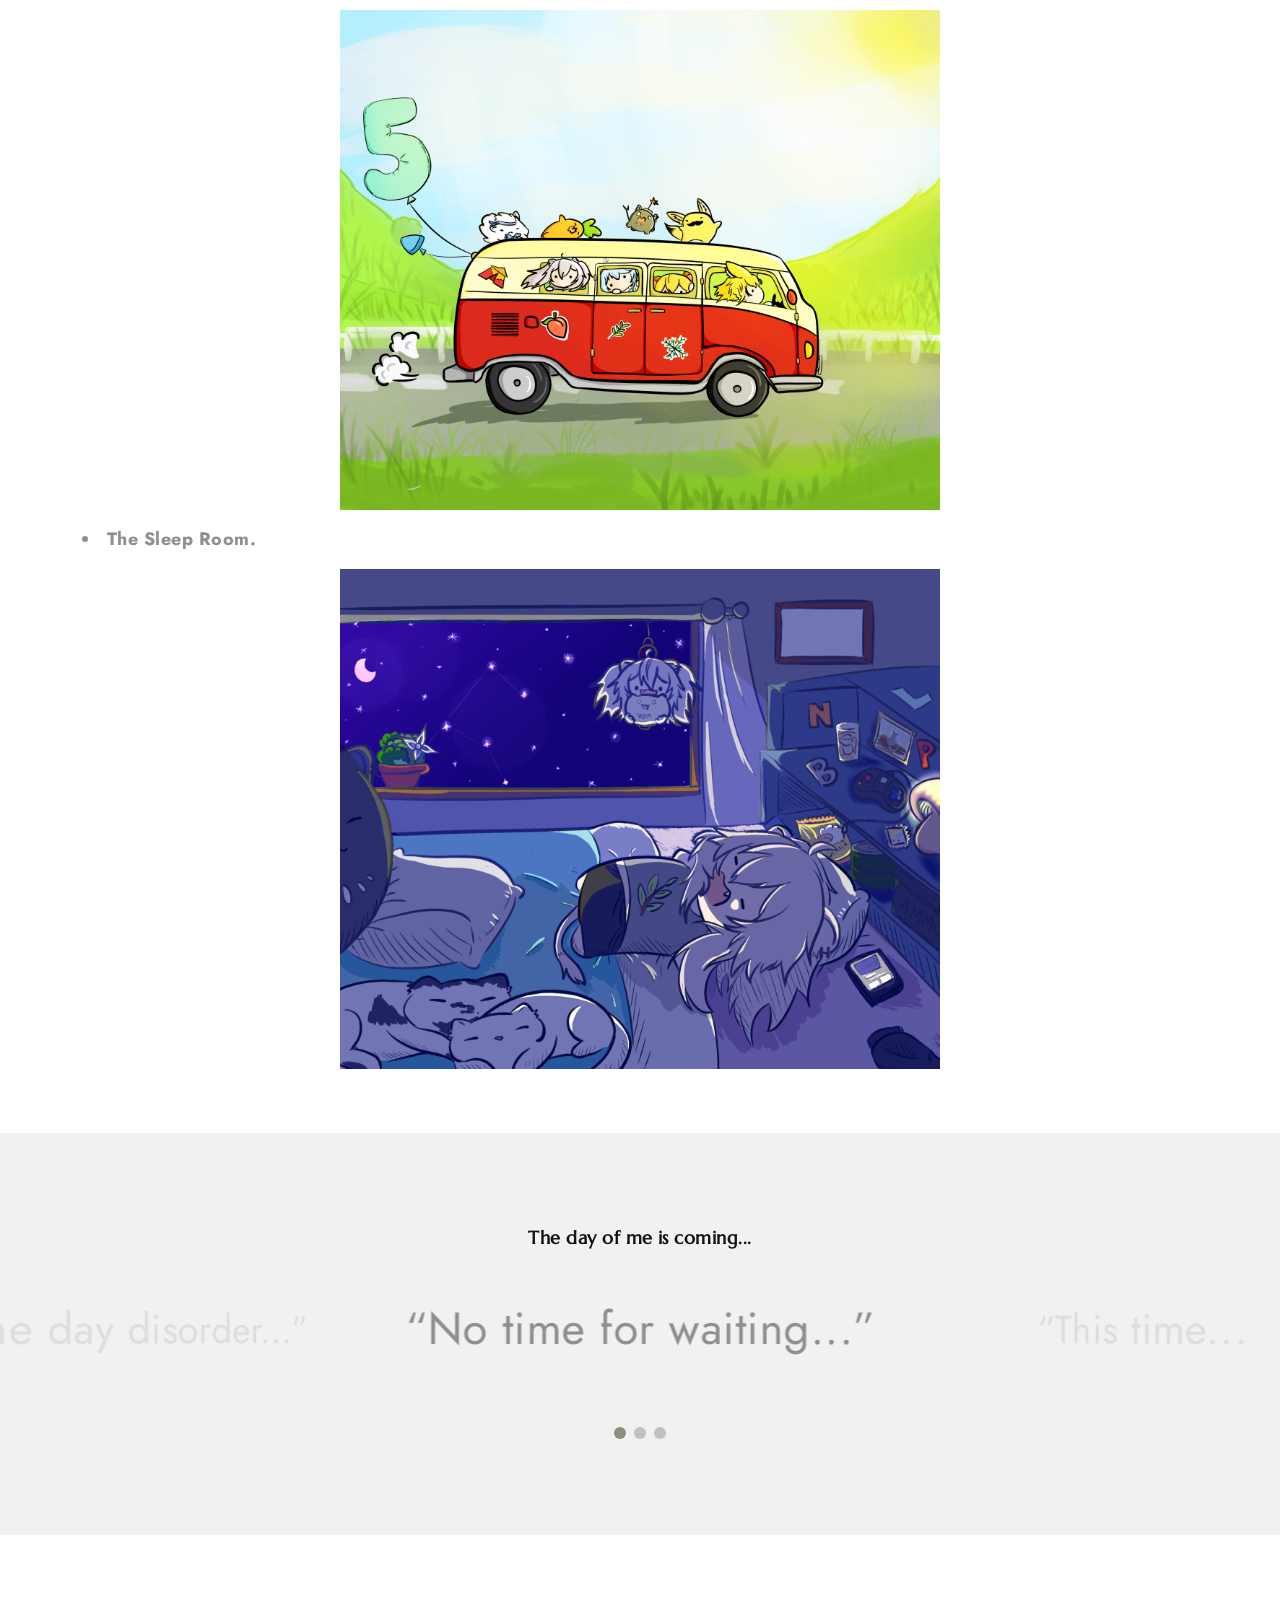
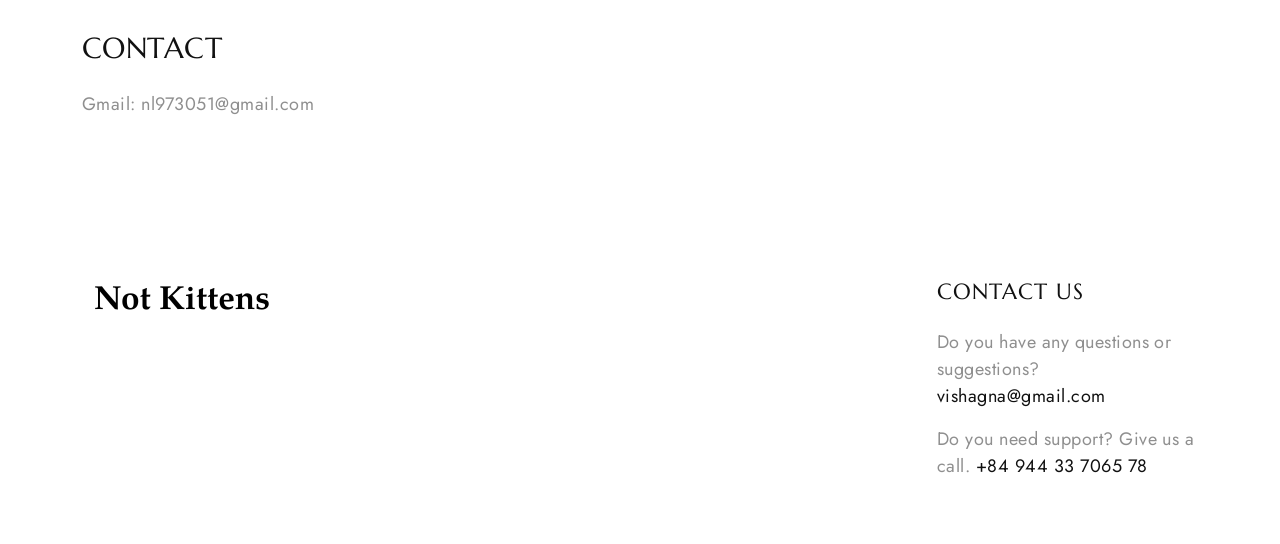
<file: ducc.html>
<!DOCTYPE html>
<html lang="en">

<head>
  <title>Not Kittens</title>
  <meta charset="utf-8">
  <meta http-equiv="X-UA-Compatible" content="IE=edge">
  <link href="https://cdn.jsdelivr.net/npm/bootstrap@5.3.0-alpha3/dist/css/bootstrap.min.css" rel="stylesheet"
    integrity="sha384-KK94CHFLLe+nY2dmCWGMq91rCGa5gtU4mk92HdvYe+M/SXH301p5ILy+dN9+nJOZ" crossorigin="anonymous">
  <link rel="stylesheet" type="text/css" href="css/vendor.css">
  <link rel="stylesheet" href="https://cdn.jsdelivr.net/npm/swiper@9/swiper-bundle.min.css" />
  <link rel="stylesheet" type="text/css" href="style.css">

  <link rel="preconnect" href="https://fonts.googleapis.com">
  <link rel="preconnect" href="https://fonts.gstatic.com" crossorigin>
  <link
    href="https://fonts.googleapis.com/css2?family=Jost:ital,wght@0,300;0,400;0,500;0,700;1,300;1,400;1,500;1,700&family=Marcellus&display=swap"
    rel="stylesheet">
</head>

<body class="homepage">

  <div class="preloader text-white fs-6 text-uppercase overflow-hidden"></div>

  <div class="search-popup">
    <div class="search-popup-container">

      <form role="search" method="get" class="form-group" action="">
        <input type="search" id="search-form" class="form-control border-0 border-bottom"
          placeholder="Type and press enter" value="" name="s" />
        <button type="submit" class="search-submit border-0 position-absolute bg-white"
          style="top: 15px;right: 15px;"><svg class="search" width="24" height="24">
            <use xlink:href="#search"></use>
          </svg></button>
      </form>

      <h5 class="cat-list-title">Browse Categories</h5>

      <ul class="cat-list">
        <li class="cat-list-item">
          <a href="#" title="Jackets">Jackets</a>
        </li>
        <li class="cat-list-item">
          <a href="#" title="T-shirts">T-shirts</a>
        </li>
        <li class="cat-list-item">
          <a href="#" title="Handbags">Handbags</a>
        </li>
        <li class="cat-list-item">
          <a href="#" title="Accessories">Accessories</a>
        </li>
        <li class="cat-list-item">
          <a href="#" title="Cosmetics">Cosmetics</a>
        </li>
        <li class="cat-list-item">
          <a href="#" title="Dresses">Dresses</a>
        </li>
        <li class="cat-list-item">
          <a href="#" title="Jumpsuits">Jumpsuits</a>
        </li>
      </ul>

    </div>
  </div>

  <nav class="navbar navbar-expand-lg bg-light text-uppercase fs-6 p-3 border-bottom align-items-center">
    <div class="container-fluid">
      <div class="row justify-content-between align-items-center w-100">
        <div class="col-auto">
          <a class="navbar-brand text-white" href="index.html">
            <img src="images/NotKittens.png">
          </a>
        </div>
      </div>
    </div>
  </nav>

  <section class="collection position-relative py-5">
    <div class="container">
      <div class="row">
        <div class="title-xlarge text-uppercase txt-fx domino">Collection</div>
        <div class="collection-item d-flex flex-wrap my-5">
          <div class="col-md-6 column-container">
            <div class="image-holder">
              <img src="images/avata2.png" alt="collection" class="product-image img-fluid">
            </div>
          </div>
          <div class="col-md-6 column-container bg-white">
            <div class="collection-content p-5 m-0 m-md-5">
              <h3 class="element-title text-uppercase">Ducc</h3>
              <p>2D Artist. Designer. Law Student.</p>
            </div>
          </div>
        </div>
      </div>
    </div>
  </section>

  <section id="new-arrival" class="new-arrival product-carousel py-5 position-relative overflow-hidden">
    <div class="container">
      <div class="d-flex flex-wrap justify-content-between align-items-center mt-5 mb-3">
        <h4 class="text-uppercase">References Infomation</h4>
      </div>
      <li>Scientific Research: Identify the mistakes in the online article published on Tuổi Trẻ newspaper with the title "Người trẻ hào hứng với văn hóa ngoại, thờ ơ với văn hóa Việt?" by author Lê Thụy, and then rewrite a new article with similar content.</li>
  </section>

  <section id="new-arrival" class="new-arrival product-carousel py-5 position-relative overflow-hidden">
    <div class="container">
      <div class="d-flex flex-wrap justify-content-between align-items-center mt-5 mb-3">
        <h4 class="text-uppercase">Projects</h4>
      </div>

      <div class=" column-container bg-white">
        <li><strong>Killer Whale.</strong> 
          <p>
            <div class="d-flex justify-content-center">
              <img alt="" width="600" data-original-height="1440" data-original-width="2560" src="images/KillerWhale.webp">
            </div>
          </p>
          
          
        </li> 
    </div><div class=" column-container bg-white">
          <li><strong>Gen 5 Bus.</strong> 
            <p>
              <div class="d-flex justify-content-center">
                <img alt="" width="600" data-original-height="1440" data-original-width="2560" src="images/Gen5Bus.webp">
              </div>
            </p>
            
            
          </li> 
      </div>
      <div class=" column-container bg-white">
        <li><strong>The Sleep Room.</strong> 
          <p>
            <div class="d-flex justify-content-center">
              <img alt="" width="600" data-original-height="1440" data-original-width="2560" src="images/BotanRoom.webp">
            </div>
          </p>
          
          
        </li> 
    </div>
  </section>

  <section class="testimonials py-5 bg-light">
    <div class="section-header text-center mt-5">
      <h3 class="section-title">The day of me is coming...</h3>
    </div>
    <div class="swiper testimonial-swiper overflow-hidden my-5">
      <div class="swiper-wrapper d-flex">
        <div class="swiper-slide">
          <div class="testimonial-item text-center">
            <blockquote>
              <p>“No time for waiting...”</p>
            </blockquote>
          </div>
        </div>
        <div class="swiper-slide">
          <div class="testimonial-item text-center">
            <blockquote>
              <p>“This time...</p>
            </blockquote>
          </div>
        </div>
        <div class="swiper-slide">
          <div class="testimonial-item text-center">
            <blockquote>
              <p>“The day disorder...”</p>
            </blockquote>
          </div>
        </div>
      
      </div>
    </div>
    <div class="testimonial-swiper-pagination d-flex justify-content-center mb-5"></div>
  </section>

  <section id="new-arrival" class="new-arrival product-carousel py-5 position-relative overflow-hidden">
    <div class="container">
      <div class="d-flex flex-wrap justify-content-between align-items-center mt-5 mb-3">
        <h4 class="text-uppercase">Contact</h4>
      </div>
      <p>Gmail: nl973051@gmail.com</p>
  </section>

  

  <footer id="footer" class="mt-5">
    <div class="container">
      <div class="row d-flex flex-wrap justify-content-between py-5">
        <div class="col-md-3 col-sm-6">
          <div class="footer-menu footer-menu-001">
            <div class="footer-intro mb-4">
              <a href="index.html">
                <img src="images/NotKittens.png" alt="logo">
              </a>
            </div>
            <div class="social-links">
              <ul class="list-unstyled d-flex flex-wrap gap-3">
                <li>
                  <a href="#" class="text-secondary">
                    <svg width="24" height="24" viewBox="0 0 24 24">
                      <use xlink:href="#facebook"></use>
                    </svg>
                  </a>
                </li>
                <li>
                  <a href="#" class="text-secondary">
                    <svg width="24" height="24" viewBox="0 0 24 24">
                      <use xlink:href="#twitter"></use>
                    </svg>
                  </a>
                </li>
                <li>
                  <a href="#" class="text-secondary">
                    <svg width="24" height="24" viewBox="0 0 24 24">
                      <use xlink:href="#youtube"></use>
                    </svg>
                  </a>
                </li>
                <li>
                  <a href="#" class="text-secondary">
                    <svg width="24" height="24" viewBox="0 0 24 24">
                      <use xlink:href="#pinterest"></use>
                    </svg>
                  </a>
                </li>
                <li>
                  <a href="#" class="text-secondary">
                    <svg width="24" height="24" viewBox="0 0 24 24">
                      <use xlink:href="#instagram"></use>
                    </svg>
                  </a>
                </li>
              </ul>
            </div>
          </div>
        </div>
    
        <div class="col-md-3 col-sm-6">
          <div class="footer-menu footer-menu-004 border-animation-left">
            <h5 class="widget-title text-uppercase mb-4">Contact Us</h5>
            <p>Do you have any questions or suggestions? <a href="mailto:contact@yourcompany.com"
                class="item-anchor">vishagna@gmail.com</a></p>
            <p>Do you need support? Give us a call. <a href="tel:+43 720 11 52 78" class="item-anchor">+84 944 33 7065
                78</a>
            </p>
          </div>
        </div>
      </div>
    </div>
    
  </footer>
  <script src="js/jquery.min.js"></script>
  <script src="js/plugins.js"></script>
  <script src="js/SmoothScroll.js"></script>
  <script src="https://cdn.jsdelivr.net/npm/bootstrap@5.3.0-alpha3/dist/js/bootstrap.bundle.min.js"
    integrity="sha384-ENjdO4Dr2bkBIFxQpeoTz1HIcje39Wm4jDKdf19U8gI4ddQ3GYNS7NTKfAdVQSZe"
    crossorigin="anonymous"></script>
  <script src="https://cdn.jsdelivr.net/npm/swiper@9/swiper-bundle.min.js"></script>
  <script src="js/script.min.js"></script>
</body>

</html>
</file>
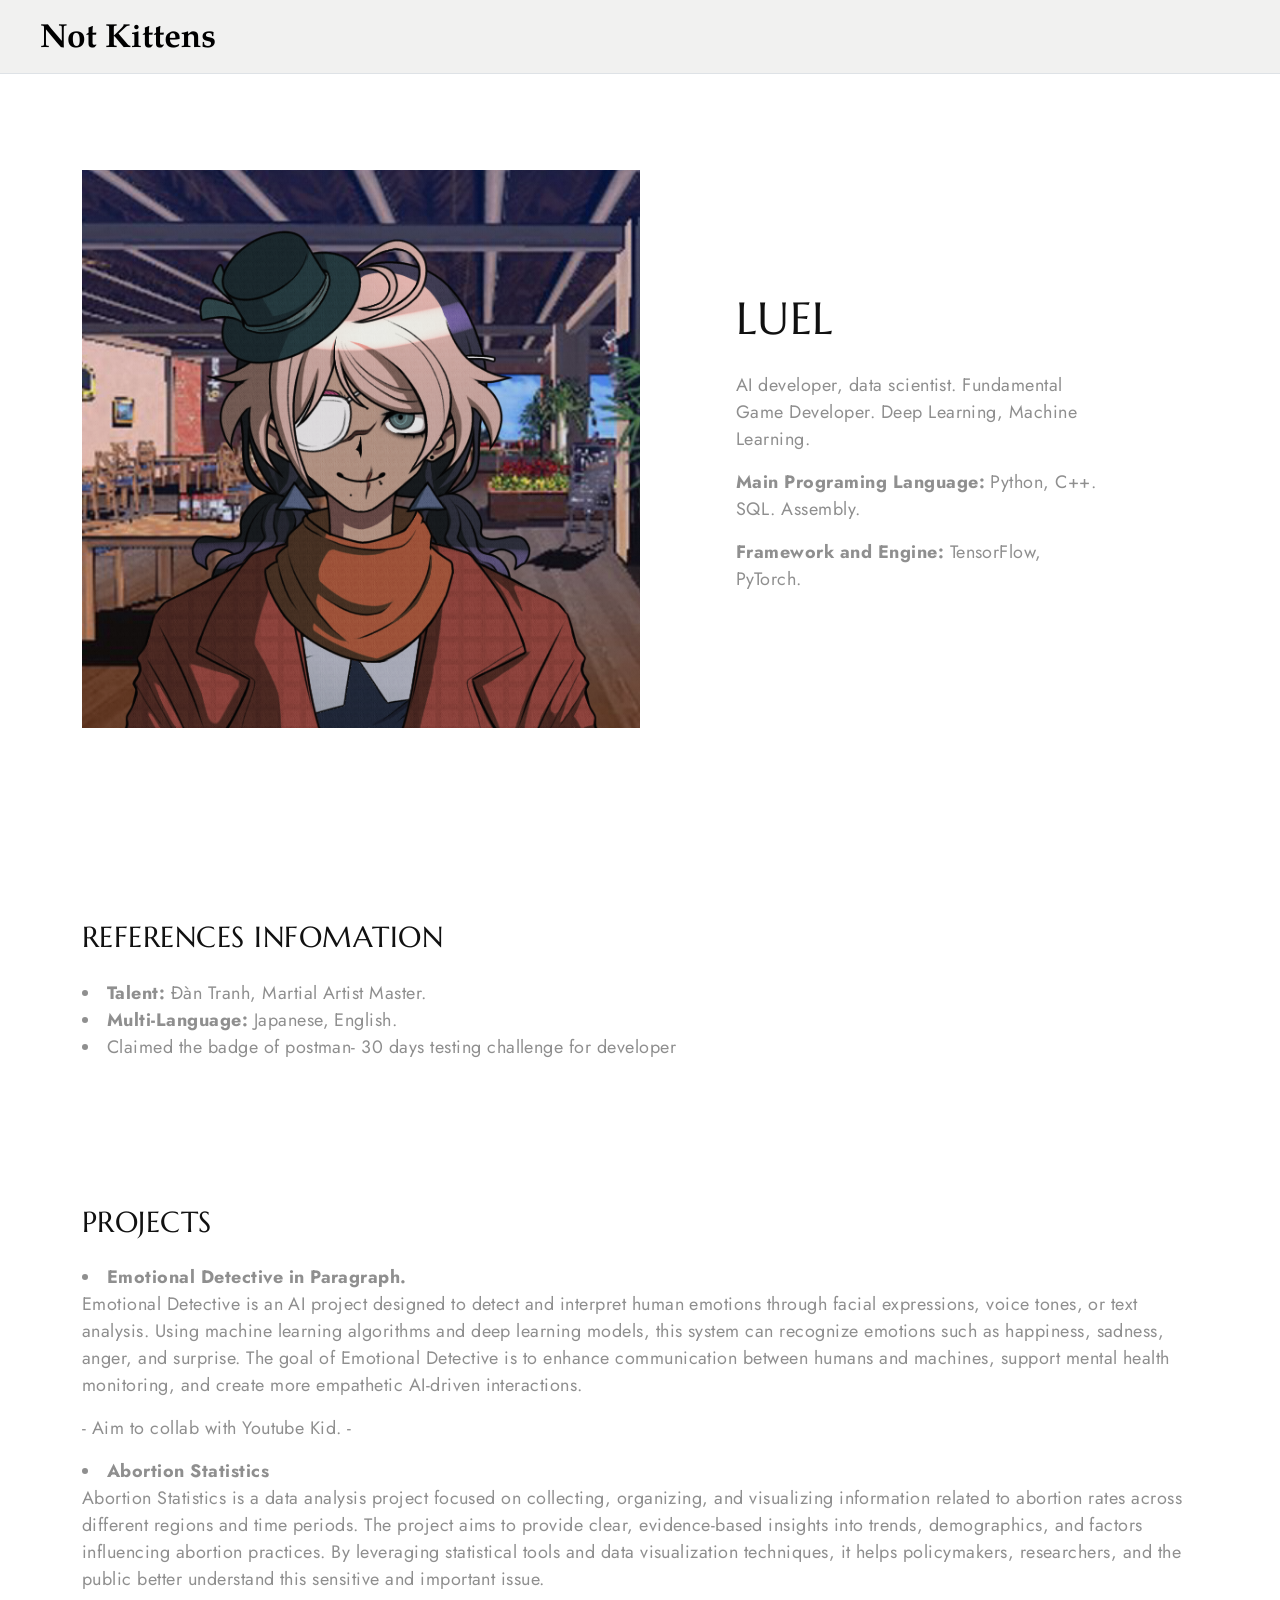
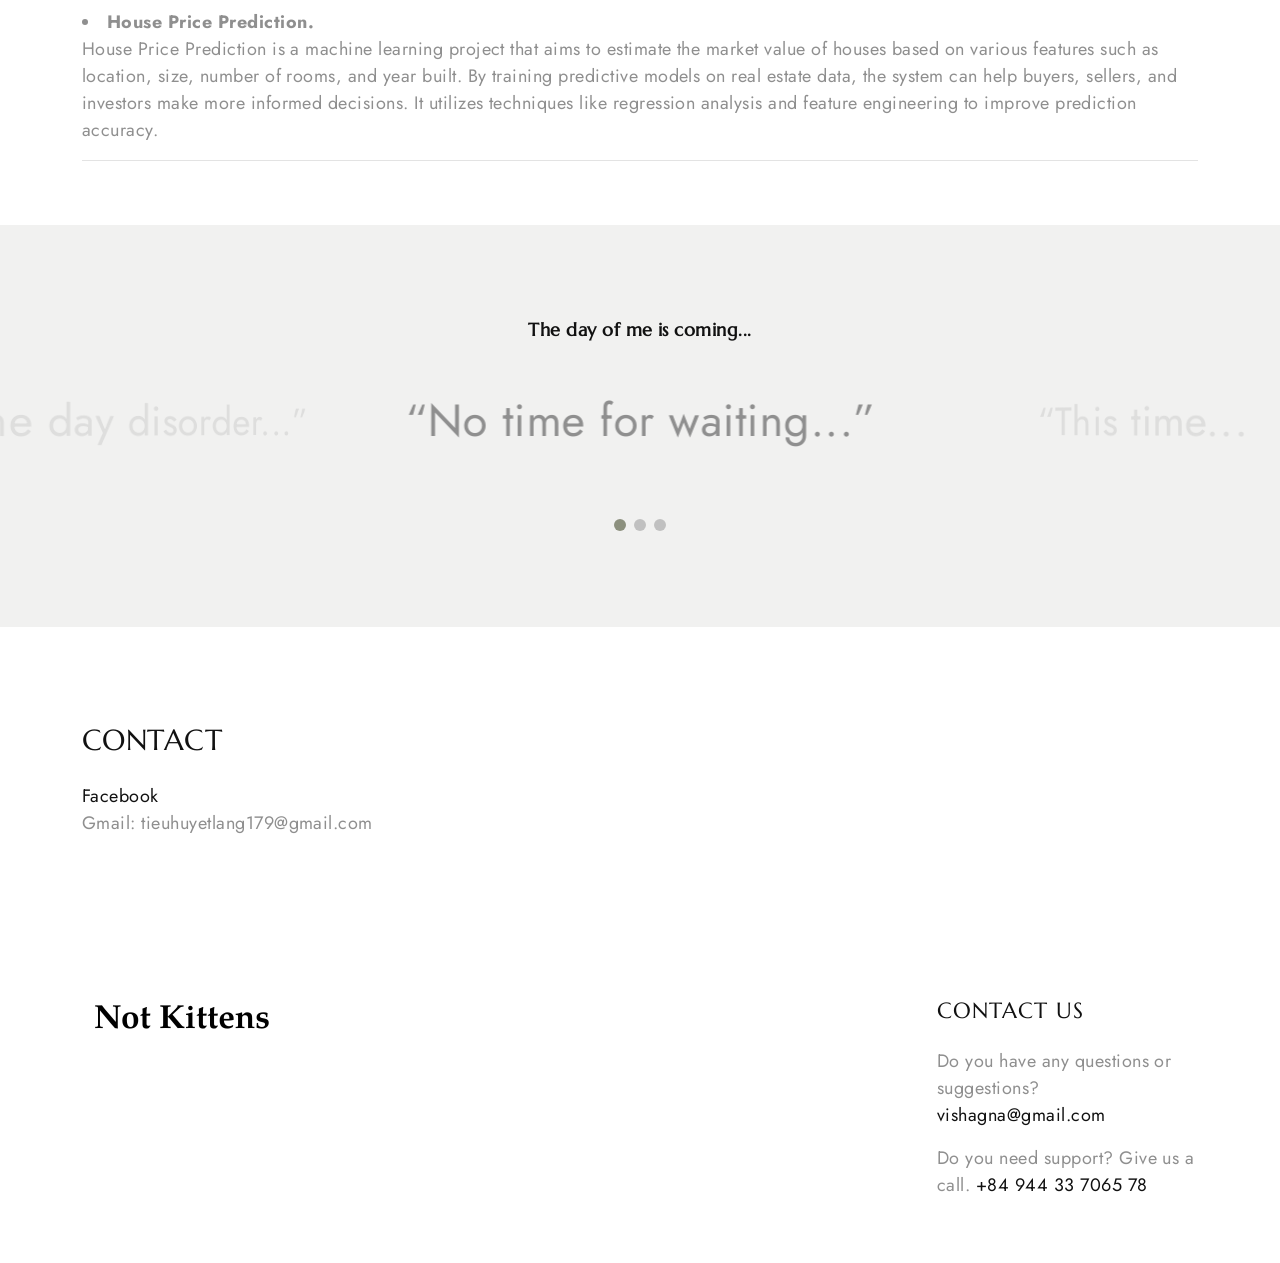
<file: luel.html>
<!DOCTYPE html>
<html lang="en">

<head>
  <title>Not Kittens</title>
  <meta charset="utf-8">
  <meta http-equiv="X-UA-Compatible" content="IE=edge">
  <link href="https://cdn.jsdelivr.net/npm/bootstrap@5.3.0-alpha3/dist/css/bootstrap.min.css" rel="stylesheet"
    integrity="sha384-KK94CHFLLe+nY2dmCWGMq91rCGa5gtU4mk92HdvYe+M/SXH301p5ILy+dN9+nJOZ" crossorigin="anonymous">
  <link rel="stylesheet" type="text/css" href="css/vendor.css">
  <link rel="stylesheet" href="https://cdn.jsdelivr.net/npm/swiper@9/swiper-bundle.min.css" />
  <link rel="stylesheet" type="text/css" href="style.css">

  <link rel="preconnect" href="https://fonts.googleapis.com">
  <link rel="preconnect" href="https://fonts.gstatic.com" crossorigin>
  <link
    href="https://fonts.googleapis.com/css2?family=Jost:ital,wght@0,300;0,400;0,500;0,700;1,300;1,400;1,500;1,700&family=Marcellus&display=swap"
    rel="stylesheet">
</head>

<body class="homepage">

  <div class="preloader text-white fs-6 text-uppercase overflow-hidden"></div>

  <div class="search-popup">
    <div class="search-popup-container">

      <form role="search" method="get" class="form-group" action="">
        <input type="search" id="search-form" class="form-control border-0 border-bottom"
          placeholder="Type and press enter" value="" name="s" />
        <button type="submit" class="search-submit border-0 position-absolute bg-white"
          style="top: 15px;right: 15px;"><svg class="search" width="24" height="24">
            <use xlink:href="#search"></use>
          </svg></button>
      </form>

      <h5 class="cat-list-title">Browse Categories</h5>

      <ul class="cat-list">
        <li class="cat-list-item">
          <a href="#" title="Jackets">Jackets</a>
        </li>
        <li class="cat-list-item">
          <a href="#" title="T-shirts">T-shirts</a>
        </li>
        <li class="cat-list-item">
          <a href="#" title="Handbags">Handbags</a>
        </li>
        <li class="cat-list-item">
          <a href="#" title="Accessories">Accessories</a>
        </li>
        <li class="cat-list-item">
          <a href="#" title="Cosmetics">Cosmetics</a>
        </li>
        <li class="cat-list-item">
          <a href="#" title="Dresses">Dresses</a>
        </li>
        <li class="cat-list-item">
          <a href="#" title="Jumpsuits">Jumpsuits</a>
        </li>
      </ul>

    </div>
  </div>

  <nav class="navbar navbar-expand-lg bg-light text-uppercase fs-6 p-3 border-bottom align-items-center">
    <div class="container-fluid">
      <div class="row justify-content-between align-items-center w-100">
        <div class="col-auto">
          <a class="navbar-brand text-white" href="index.html">
            <img src="images/NotKittens.png">
          </a>
        </div>
      </div>
    </div>
  </nav>

  <section class="collection position-relative py-5">
    <div class="container">
      <div class="row">
        <div class="title-xlarge text-uppercase txt-fx domino">Collection</div>
        <div class="collection-item d-flex flex-wrap my-5">
          <div class="col-md-6 column-container">
            <div class="image-holder">
              <img src="images/avata1.png" alt="collection" class="product-image img-fluid">
            </div>
          </div>
          <div class="col-md-6 column-container bg-white">
            <div class="collection-content p-5 m-0 m-md-5">
              <h3 class="element-title text-uppercase">Luel</h3>
              <p>AI developer, data scientist. Fundamental Game Developer. Deep Learning, Machine Learning.</p>
              <p><strong>Main Programing Language:</strong> Python, C++. SQL. Assembly.</p>
              <p><strong>Framework and Engine:</strong> TensorFlow, PyTorch.</p> 
            </div>
          </div>
        </div>
      </div>
    </div>
  </section>

  <section id="new-arrival" class="new-arrival product-carousel py-5 position-relative overflow-hidden">
    <div class="container">
      <div class="d-flex flex-wrap justify-content-between align-items-center mt-5 mb-3">
        <h4 class="text-uppercase">References Infomation</h4>
      </div>
      <li><strong>Talent:</strong> Đàn Tranh, Martial Artist Master.</li>
      <li><strong>Multi-Language:</strong> Japanese, English.</li>
      <li>Claimed the badge of postman- 30 days testing challenge for developer</li>
  </section>

  <section id="new-arrival" class="new-arrival product-carousel py-5 position-relative overflow-hidden">
    <div class="container">
      <div class="d-flex flex-wrap justify-content-between align-items-center mt-5 mb-3">
        <h4 class="text-uppercase">Projects</h4>
      </div>
      <div class=" column-container bg-white">
          <li><strong>Emotional Detective in Paragraph.</strong> 
            <p>
              Emotional Detective is an AI project designed to detect and interpret human emotions through facial expressions, voice tones, or text analysis. Using machine learning algorithms and deep learning models, this system can recognize emotions such as happiness, sadness, anger, and surprise. The goal of Emotional Detective is to enhance communication between humans and machines, support mental health monitoring, and create more empathetic AI-driven interactions.
            </p>
            <p>- Aim to collab with Youtube Kid. -</p>
            
          </li> 
      </div>
      <div class=" column-container bg-white">
        <li><strong>Abortion Statistics</strong> 
          <p>
            Abortion Statistics is a data analysis project focused on collecting, organizing, and visualizing information related to abortion rates across different regions and time periods. The project aims to provide clear, evidence-based insights into trends, demographics, and factors influencing abortion practices. By leveraging statistical tools and data visualization techniques, it helps policymakers, researchers, and the public better understand this sensitive and important issue.
          </p>
        </p>
        </li> 
    </div>

    <div class=" column-container bg-white">
      <li><strong>House Price Prediction.</strong></li> 
        <p>
          House Price Prediction is a machine learning project that aims to estimate the market value of houses based on various features such as location, size, number of rooms, and year built. By training predictive models on real estate data, the system can help buyers, sellers, and investors make more informed decisions. It utilizes techniques like regression analysis and feature engineering to improve prediction accuracy.
        </p>
        <hr>                   
      </p>
  </div>
  </section>

  <section class="testimonials py-5 bg-light">
    <div class="section-header text-center mt-5">
      <h3 class="section-title">The day of me is coming...</h3>
    </div>
    <div class="swiper testimonial-swiper overflow-hidden my-5">
      <div class="swiper-wrapper d-flex">
        <div class="swiper-slide">
          <div class="testimonial-item text-center">
            <blockquote>
              <p>“No time for waiting...”</p>
            </blockquote>
          </div>
        </div>
        <div class="swiper-slide">
          <div class="testimonial-item text-center">
            <blockquote>
              <p>“This time...</p>
            </blockquote>
          </div>
        </div>
        <div class="swiper-slide">
          <div class="testimonial-item text-center">
            <blockquote>
              <p>“The day disorder...”</p>
            </blockquote>
          </div>
        </div>
      
      </div>
    </div>
    <div class="testimonial-swiper-pagination d-flex justify-content-center mb-5"></div>
  </section>

  <section id="new-arrival" class="new-arrival product-carousel py-5 position-relative overflow-hidden">
    <div class="container">
      <div class="d-flex flex-wrap justify-content-between align-items-center mt-5 mb-3">
        <h4 class="text-uppercase">Contact</h4>
      </div>
      <a href="https://www.facebook.com/profile.php?id=100072641859183"> Facebook </a>
      <p>Gmail: tieuhuyetlang179@gmail.com</p>
  </section>

  

  <footer id="footer" class="mt-5">
    <div class="container">
      <div class="row d-flex flex-wrap justify-content-between py-5">
        <div class="col-md-3 col-sm-6">
          <div class="footer-menu footer-menu-001">
            <div class="footer-intro mb-4">
              <a href="index.html">
                <img src="images/NotKittens.png" alt="logo">
              </a>
            </div>
            <div class="social-links">
              <ul class="list-unstyled d-flex flex-wrap gap-3">
                <li>
                  <a href="#" class="text-secondary">
                    <svg width="24" height="24" viewBox="0 0 24 24">
                      <use xlink:href="#facebook"></use>
                    </svg>
                  </a>
                </li>
                <li>
                  <a href="#" class="text-secondary">
                    <svg width="24" height="24" viewBox="0 0 24 24">
                      <use xlink:href="#twitter"></use>
                    </svg>
                  </a>
                </li>
                <li>
                  <a href="#" class="text-secondary">
                    <svg width="24" height="24" viewBox="0 0 24 24">
                      <use xlink:href="#youtube"></use>
                    </svg>
                  </a>
                </li>
                <li>
                  <a href="#" class="text-secondary">
                    <svg width="24" height="24" viewBox="0 0 24 24">
                      <use xlink:href="#pinterest"></use>
                    </svg>
                  </a>
                </li>
                <li>
                  <a href="#" class="text-secondary">
                    <svg width="24" height="24" viewBox="0 0 24 24">
                      <use xlink:href="#instagram"></use>
                    </svg>
                  </a>
                </li>
              </ul>
            </div>
          </div>
        </div>
    
        <div class="col-md-3 col-sm-6">
          <div class="footer-menu footer-menu-004 border-animation-left">
            <h5 class="widget-title text-uppercase mb-4">Contact Us</h5>
            <p>Do you have any questions or suggestions? <a href="mailto:contact@yourcompany.com"
                class="item-anchor">vishagna@gmail.com</a></p>
            <p>Do you need support? Give us a call. <a href="tel:+43 720 11 52 78" class="item-anchor">+84 944 33 7065
                78</a>
            </p>
          </div>
        </div>
      </div>
    </div>
    
  </footer>
  <script src="js/jquery.min.js"></script>
  <script src="js/plugins.js"></script>
  <script src="js/SmoothScroll.js"></script>
  <script src="https://cdn.jsdelivr.net/npm/bootstrap@5.3.0-alpha3/dist/js/bootstrap.bundle.min.js"
    integrity="sha384-ENjdO4Dr2bkBIFxQpeoTz1HIcje39Wm4jDKdf19U8gI4ddQ3GYNS7NTKfAdVQSZe"
    crossorigin="anonymous"></script>
  <script src="https://cdn.jsdelivr.net/npm/swiper@9/swiper-bundle.min.js"></script>
  <script src="js/script.min.js"></script>
</body>

</html>
</file>
<file: css/vendor.css>
/*
- Jarallax
- Chocolat
*/

/*--------------------------------------------------------------
/** Jarallax
--------------------------------------------------------------*/
.jarallax {
  position: relative;
  z-index: 0;
  min-height: 420px;
}

.jarallax>.jarallax-img {
  position: absolute;
  object-fit: cover;
  top: 0;
  left: 0;
  width: 100%;
  height: 100%;
  z-index: -1;
}

.jarallax-keep-img {
  position: relative;
  z-index: 0;
}

.jarallax-keep-img>.jarallax-img {
  position: relative;
  display: block;
  max-width: 100%;
  height: auto;
  z-index: -100;
}


/*--------------------------------------------------------------
/** Colorbox Lightbox
--------------------------------------------------------------*/
/*
    Colorbox Core Style:
    The following CSS is consistent between example themes and should not be altered.
*/
#colorbox, #cboxOverlay, #cboxWrapper{position:absolute; top:0; left:0; z-index:9999; overflow:hidden; -webkit-transform: translate3d(0,0,0);}
#cboxWrapper {max-width:none;}
#cboxOverlay{position:fixed; width:100%; height:100%;}
#cboxMiddleLeft, #cboxBottomLeft{clear:left;}
#cboxContent{position:relative;}
#cboxLoadedContent{overflow:auto; -webkit-overflow-scrolling: touch;}
#cboxTitle{margin:0;}
#cboxLoadingOverlay, #cboxLoadingGraphic{position:absolute; top:0; left:0; width:100%; height:100%;}
#cboxPrevious, #cboxNext, #cboxClose, #cboxSlideshow{cursor:pointer;}
.cboxPhoto{float:left; margin:auto; border:0; display:block; max-width:none; -ms-interpolation-mode:bicubic;}
.cboxIframe{width:100%; height:100%; display:block; border:0; padding:0; margin:0;}
#colorbox, #cboxContent, #cboxLoadedContent{box-sizing:content-box; -moz-box-sizing:content-box; -webkit-box-sizing:content-box;}

/* 
    User Style:
    Change the following styles to modify the appearance of Colorbox.  They are
    ordered & tabbed in a way that represents the nesting of the generated HTML.
*/
#cboxOverlay{background:#000;}
#colorbox{outline:0;}
#cboxContent{margin-top:20px;background:#000;}
.cboxIframe{background:#fff;}
#cboxError{padding:50px; border:1px solid #ccc;}
#cboxLoadedContent{border:5px solid #000; background:#fff;}
#cboxTitle{position:absolute; top:-20px; left:0; color:#ccc;}
#cboxCurrent{position:absolute; top:-20px; right:0px; color:#ccc;}
#cboxLoadingGraphic{background:url(../images/colorbox/loading.gif) no-repeat center center;}

/* these elements are buttons, and may need to have additional styles reset to avoid unwanted base styles */
#cboxPrevious, #cboxNext, #cboxSlideshow, #cboxClose {border:0; padding:0; margin:0; overflow:visible; width:auto; background:none; }

/* avoid outlines on :active (mouseclick), but preserve outlines on :focus (tabbed navigating) */
#cboxPrevious:active, #cboxNext:active, #cboxSlideshow:active, #cboxClose:active {outline:0;}

#cboxSlideshow{position:absolute; top:-20px; right:90px; color:#fff;}
#cboxPrevious{position:absolute; top:50%; left:5px; margin-top:-32px; background:url(../images/colorbox/controls.png) no-repeat top left; width:28px; height:65px; text-indent:-9999px;}
#cboxPrevious:hover{background-position:bottom left;}
#cboxNext{position:absolute; top:50%; right:5px; margin-top:-32px; background:url(../images/colorbox/controls.png) no-repeat top right; width:28px; height:65px; text-indent:-9999px;}
#cboxNext:hover{background-position:bottom right;}
#cboxClose{position:absolute; top:5px; right:5px; display:block; background:url(../images/colorbox/controls.png) no-repeat top center; width:38px; height:19px; text-indent:-9999px;}
#cboxClose:hover{background-position:bottom center;}


/* AOS  */

[data-aos][data-aos][data-aos-duration="50"],body[data-aos-duration="50"] [data-aos]{transition-duration:50ms}[data-aos][data-aos][data-aos-delay="50"],body[data-aos-delay="50"] [data-aos]{transition-delay:0}[data-aos][data-aos][data-aos-delay="50"].aos-animate,body[data-aos-delay="50"] [data-aos].aos-animate{transition-delay:50ms}[data-aos][data-aos][data-aos-duration="100"],body[data-aos-duration="100"] [data-aos]{transition-duration:.1s}[data-aos][data-aos][data-aos-delay="100"],body[data-aos-delay="100"] [data-aos]{transition-delay:0}[data-aos][data-aos][data-aos-delay="100"].aos-animate,body[data-aos-delay="100"] [data-aos].aos-animate{transition-delay:.1s}[data-aos][data-aos][data-aos-duration="150"],body[data-aos-duration="150"] [data-aos]{transition-duration:.15s}[data-aos][data-aos][data-aos-delay="150"],body[data-aos-delay="150"] [data-aos]{transition-delay:0}[data-aos][data-aos][data-aos-delay="150"].aos-animate,body[data-aos-delay="150"] [data-aos].aos-animate{transition-delay:.15s}[data-aos][data-aos][data-aos-duration="200"],body[data-aos-duration="200"] [data-aos]{transition-duration:.2s}[data-aos][data-aos][data-aos-delay="200"],body[data-aos-delay="200"] [data-aos]{transition-delay:0}[data-aos][data-aos][data-aos-delay="200"].aos-animate,body[data-aos-delay="200"] [data-aos].aos-animate{transition-delay:.2s}[data-aos][data-aos][data-aos-duration="250"],body[data-aos-duration="250"] [data-aos]{transition-duration:.25s}[data-aos][data-aos][data-aos-delay="250"],body[data-aos-delay="250"] [data-aos]{transition-delay:0}[data-aos][data-aos][data-aos-delay="250"].aos-animate,body[data-aos-delay="250"] [data-aos].aos-animate{transition-delay:.25s}[data-aos][data-aos][data-aos-duration="300"],body[data-aos-duration="300"] [data-aos]{transition-duration:.3s}[data-aos][data-aos][data-aos-delay="300"],body[data-aos-delay="300"] [data-aos]{transition-delay:0}[data-aos][data-aos][data-aos-delay="300"].aos-animate,body[data-aos-delay="300"] [data-aos].aos-animate{transition-delay:.3s}[data-aos][data-aos][data-aos-duration="350"],body[data-aos-duration="350"] [data-aos]{transition-duration:.35s}[data-aos][data-aos][data-aos-delay="350"],body[data-aos-delay="350"] [data-aos]{transition-delay:0}[data-aos][data-aos][data-aos-delay="350"].aos-animate,body[data-aos-delay="350"] [data-aos].aos-animate{transition-delay:.35s}[data-aos][data-aos][data-aos-duration="400"],body[data-aos-duration="400"] [data-aos]{transition-duration:.4s}[data-aos][data-aos][data-aos-delay="400"],body[data-aos-delay="400"] [data-aos]{transition-delay:0}[data-aos][data-aos][data-aos-delay="400"].aos-animate,body[data-aos-delay="400"] [data-aos].aos-animate{transition-delay:.4s}[data-aos][data-aos][data-aos-duration="450"],body[data-aos-duration="450"] [data-aos]{transition-duration:.45s}[data-aos][data-aos][data-aos-delay="450"],body[data-aos-delay="450"] [data-aos]{transition-delay:0}[data-aos][data-aos][data-aos-delay="450"].aos-animate,body[data-aos-delay="450"] [data-aos].aos-animate{transition-delay:.45s}[data-aos][data-aos][data-aos-duration="500"],body[data-aos-duration="500"] [data-aos]{transition-duration:.5s}[data-aos][data-aos][data-aos-delay="500"],body[data-aos-delay="500"] [data-aos]{transition-delay:0}[data-aos][data-aos][data-aos-delay="500"].aos-animate,body[data-aos-delay="500"] [data-aos].aos-animate{transition-delay:.5s}[data-aos][data-aos][data-aos-duration="550"],body[data-aos-duration="550"] [data-aos]{transition-duration:.55s}[data-aos][data-aos][data-aos-delay="550"],body[data-aos-delay="550"] [data-aos]{transition-delay:0}[data-aos][data-aos][data-aos-delay="550"].aos-animate,body[data-aos-delay="550"] [data-aos].aos-animate{transition-delay:.55s}[data-aos][data-aos][data-aos-duration="600"],body[data-aos-duration="600"] [data-aos]{transition-duration:.6s}[data-aos][data-aos][data-aos-delay="600"],body[data-aos-delay="600"] [data-aos]{transition-delay:0}[data-aos][data-aos][data-aos-delay="600"].aos-animate,body[data-aos-delay="600"] [data-aos].aos-animate{transition-delay:.6s}[data-aos][data-aos][data-aos-duration="650"],body[data-aos-duration="650"] [data-aos]{transition-duration:.65s}[data-aos][data-aos][data-aos-delay="650"],body[data-aos-delay="650"] [data-aos]{transition-delay:0}[data-aos][data-aos][data-aos-delay="650"].aos-animate,body[data-aos-delay="650"] [data-aos].aos-animate{transition-delay:.65s}[data-aos][data-aos][data-aos-duration="700"],body[data-aos-duration="700"] [data-aos]{transition-duration:.7s}[data-aos][data-aos][data-aos-delay="700"],body[data-aos-delay="700"] [data-aos]{transition-delay:0}[data-aos][data-aos][data-aos-delay="700"].aos-animate,body[data-aos-delay="700"] [data-aos].aos-animate{transition-delay:.7s}[data-aos][data-aos][data-aos-duration="750"],body[data-aos-duration="750"] [data-aos]{transition-duration:.75s}[data-aos][data-aos][data-aos-delay="750"],body[data-aos-delay="750"] [data-aos]{transition-delay:0}[data-aos][data-aos][data-aos-delay="750"].aos-animate,body[data-aos-delay="750"] [data-aos].aos-animate{transition-delay:.75s}[data-aos][data-aos][data-aos-duration="800"],body[data-aos-duration="800"] [data-aos]{transition-duration:.8s}[data-aos][data-aos][data-aos-delay="800"],body[data-aos-delay="800"] [data-aos]{transition-delay:0}[data-aos][data-aos][data-aos-delay="800"].aos-animate,body[data-aos-delay="800"] [data-aos].aos-animate{transition-delay:.8s}[data-aos][data-aos][data-aos-duration="850"],body[data-aos-duration="850"] [data-aos]{transition-duration:.85s}[data-aos][data-aos][data-aos-delay="850"],body[data-aos-delay="850"] [data-aos]{transition-delay:0}[data-aos][data-aos][data-aos-delay="850"].aos-animate,body[data-aos-delay="850"] [data-aos].aos-animate{transition-delay:.85s}[data-aos][data-aos][data-aos-duration="900"],body[data-aos-duration="900"] [data-aos]{transition-duration:.9s}[data-aos][data-aos][data-aos-delay="900"],body[data-aos-delay="900"] [data-aos]{transition-delay:0}[data-aos][data-aos][data-aos-delay="900"].aos-animate,body[data-aos-delay="900"] [data-aos].aos-animate{transition-delay:.9s}[data-aos][data-aos][data-aos-duration="950"],body[data-aos-duration="950"] [data-aos]{transition-duration:.95s}[data-aos][data-aos][data-aos-delay="950"],body[data-aos-delay="950"] [data-aos]{transition-delay:0}[data-aos][data-aos][data-aos-delay="950"].aos-animate,body[data-aos-delay="950"] [data-aos].aos-animate{transition-delay:.95s}[data-aos][data-aos][data-aos-duration="1000"],body[data-aos-duration="1000"] [data-aos]{transition-duration:1s}[data-aos][data-aos][data-aos-delay="1000"],body[data-aos-delay="1000"] [data-aos]{transition-delay:0}[data-aos][data-aos][data-aos-delay="1000"].aos-animate,body[data-aos-delay="1000"] [data-aos].aos-animate{transition-delay:1s}[data-aos][data-aos][data-aos-duration="1050"],body[data-aos-duration="1050"] [data-aos]{transition-duration:1.05s}[data-aos][data-aos][data-aos-delay="1050"],body[data-aos-delay="1050"] [data-aos]{transition-delay:0}[data-aos][data-aos][data-aos-delay="1050"].aos-animate,body[data-aos-delay="1050"] [data-aos].aos-animate{transition-delay:1.05s}[data-aos][data-aos][data-aos-duration="1100"],body[data-aos-duration="1100"] [data-aos]{transition-duration:1.1s}[data-aos][data-aos][data-aos-delay="1100"],body[data-aos-delay="1100"] [data-aos]{transition-delay:0}[data-aos][data-aos][data-aos-delay="1100"].aos-animate,body[data-aos-delay="1100"] [data-aos].aos-animate{transition-delay:1.1s}[data-aos][data-aos][data-aos-duration="1150"],body[data-aos-duration="1150"] [data-aos]{transition-duration:1.15s}[data-aos][data-aos][data-aos-delay="1150"],body[data-aos-delay="1150"] [data-aos]{transition-delay:0}[data-aos][data-aos][data-aos-delay="1150"].aos-animate,body[data-aos-delay="1150"] [data-aos].aos-animate{transition-delay:1.15s}[data-aos][data-aos][data-aos-duration="1200"],body[data-aos-duration="1200"] [data-aos]{transition-duration:1.2s}[data-aos][data-aos][data-aos-delay="1200"],body[data-aos-delay="1200"] [data-aos]{transition-delay:0}[data-aos][data-aos][data-aos-delay="1200"].aos-animate,body[data-aos-delay="1200"] [data-aos].aos-animate{transition-delay:1.2s}[data-aos][data-aos][data-aos-duration="1250"],body[data-aos-duration="1250"] [data-aos]{transition-duration:1.25s}[data-aos][data-aos][data-aos-delay="1250"],body[data-aos-delay="1250"] [data-aos]{transition-delay:0}[data-aos][data-aos][data-aos-delay="1250"].aos-animate,body[data-aos-delay="1250"] [data-aos].aos-animate{transition-delay:1.25s}[data-aos][data-aos][data-aos-duration="1300"],body[data-aos-duration="1300"] [data-aos]{transition-duration:1.3s}[data-aos][data-aos][data-aos-delay="1300"],body[data-aos-delay="1300"] [data-aos]{transition-delay:0}[data-aos][data-aos][data-aos-delay="1300"].aos-animate,body[data-aos-delay="1300"] [data-aos].aos-animate{transition-delay:1.3s}[data-aos][data-aos][data-aos-duration="1350"],body[data-aos-duration="1350"] [data-aos]{transition-duration:1.35s}[data-aos][data-aos][data-aos-delay="1350"],body[data-aos-delay="1350"] [data-aos]{transition-delay:0}[data-aos][data-aos][data-aos-delay="1350"].aos-animate,body[data-aos-delay="1350"] [data-aos].aos-animate{transition-delay:1.35s}[data-aos][data-aos][data-aos-duration="1400"],body[data-aos-duration="1400"] [data-aos]{transition-duration:1.4s}[data-aos][data-aos][data-aos-delay="1400"],body[data-aos-delay="1400"] [data-aos]{transition-delay:0}[data-aos][data-aos][data-aos-delay="1400"].aos-animate,body[data-aos-delay="1400"] [data-aos].aos-animate{transition-delay:1.4s}[data-aos][data-aos][data-aos-duration="1450"],body[data-aos-duration="1450"] [data-aos]{transition-duration:1.45s}[data-aos][data-aos][data-aos-delay="1450"],body[data-aos-delay="1450"] [data-aos]{transition-delay:0}[data-aos][data-aos][data-aos-delay="1450"].aos-animate,body[data-aos-delay="1450"] [data-aos].aos-animate{transition-delay:1.45s}[data-aos][data-aos][data-aos-duration="1500"],body[data-aos-duration="1500"] [data-aos]{transition-duration:1.5s}[data-aos][data-aos][data-aos-delay="1500"],body[data-aos-delay="1500"] [data-aos]{transition-delay:0}[data-aos][data-aos][data-aos-delay="1500"].aos-animate,body[data-aos-delay="1500"] [data-aos].aos-animate{transition-delay:1.5s}[data-aos][data-aos][data-aos-duration="1550"],body[data-aos-duration="1550"] [data-aos]{transition-duration:1.55s}[data-aos][data-aos][data-aos-delay="1550"],body[data-aos-delay="1550"] [data-aos]{transition-delay:0}[data-aos][data-aos][data-aos-delay="1550"].aos-animate,body[data-aos-delay="1550"] [data-aos].aos-animate{transition-delay:1.55s}[data-aos][data-aos][data-aos-duration="1600"],body[data-aos-duration="1600"] [data-aos]{transition-duration:1.6s}[data-aos][data-aos][data-aos-delay="1600"],body[data-aos-delay="1600"] [data-aos]{transition-delay:0}[data-aos][data-aos][data-aos-delay="1600"].aos-animate,body[data-aos-delay="1600"] [data-aos].aos-animate{transition-delay:1.6s}[data-aos][data-aos][data-aos-duration="1650"],body[data-aos-duration="1650"] [data-aos]{transition-duration:1.65s}[data-aos][data-aos][data-aos-delay="1650"],body[data-aos-delay="1650"] [data-aos]{transition-delay:0}[data-aos][data-aos][data-aos-delay="1650"].aos-animate,body[data-aos-delay="1650"] [data-aos].aos-animate{transition-delay:1.65s}[data-aos][data-aos][data-aos-duration="1700"],body[data-aos-duration="1700"] [data-aos]{transition-duration:1.7s}[data-aos][data-aos][data-aos-delay="1700"],body[data-aos-delay="1700"] [data-aos]{transition-delay:0}[data-aos][data-aos][data-aos-delay="1700"].aos-animate,body[data-aos-delay="1700"] [data-aos].aos-animate{transition-delay:1.7s}[data-aos][data-aos][data-aos-duration="1750"],body[data-aos-duration="1750"] [data-aos]{transition-duration:1.75s}[data-aos][data-aos][data-aos-delay="1750"],body[data-aos-delay="1750"] [data-aos]{transition-delay:0}[data-aos][data-aos][data-aos-delay="1750"].aos-animate,body[data-aos-delay="1750"] [data-aos].aos-animate{transition-delay:1.75s}[data-aos][data-aos][data-aos-duration="1800"],body[data-aos-duration="1800"] [data-aos]{transition-duration:1.8s}[data-aos][data-aos][data-aos-delay="1800"],body[data-aos-delay="1800"] [data-aos]{transition-delay:0}[data-aos][data-aos][data-aos-delay="1800"].aos-animate,body[data-aos-delay="1800"] [data-aos].aos-animate{transition-delay:1.8s}[data-aos][data-aos][data-aos-duration="1850"],body[data-aos-duration="1850"] [data-aos]{transition-duration:1.85s}[data-aos][data-aos][data-aos-delay="1850"],body[data-aos-delay="1850"] [data-aos]{transition-delay:0}[data-aos][data-aos][data-aos-delay="1850"].aos-animate,body[data-aos-delay="1850"] [data-aos].aos-animate{transition-delay:1.85s}[data-aos][data-aos][data-aos-duration="1900"],body[data-aos-duration="1900"] [data-aos]{transition-duration:1.9s}[data-aos][data-aos][data-aos-delay="1900"],body[data-aos-delay="1900"] [data-aos]{transition-delay:0}[data-aos][data-aos][data-aos-delay="1900"].aos-animate,body[data-aos-delay="1900"] [data-aos].aos-animate{transition-delay:1.9s}[data-aos][data-aos][data-aos-duration="1950"],body[data-aos-duration="1950"] [data-aos]{transition-duration:1.95s}[data-aos][data-aos][data-aos-delay="1950"],body[data-aos-delay="1950"] [data-aos]{transition-delay:0}[data-aos][data-aos][data-aos-delay="1950"].aos-animate,body[data-aos-delay="1950"] [data-aos].aos-animate{transition-delay:1.95s}[data-aos][data-aos][data-aos-duration="2000"],body[data-aos-duration="2000"] [data-aos]{transition-duration:2s}[data-aos][data-aos][data-aos-delay="2000"],body[data-aos-delay="2000"] [data-aos]{transition-delay:0}[data-aos][data-aos][data-aos-delay="2000"].aos-animate,body[data-aos-delay="2000"] [data-aos].aos-animate{transition-delay:2s}[data-aos][data-aos][data-aos-duration="2050"],body[data-aos-duration="2050"] [data-aos]{transition-duration:2.05s}[data-aos][data-aos][data-aos-delay="2050"],body[data-aos-delay="2050"] [data-aos]{transition-delay:0}[data-aos][data-aos][data-aos-delay="2050"].aos-animate,body[data-aos-delay="2050"] [data-aos].aos-animate{transition-delay:2.05s}[data-aos][data-aos][data-aos-duration="2100"],body[data-aos-duration="2100"] [data-aos]{transition-duration:2.1s}[data-aos][data-aos][data-aos-delay="2100"],body[data-aos-delay="2100"] [data-aos]{transition-delay:0}[data-aos][data-aos][data-aos-delay="2100"].aos-animate,body[data-aos-delay="2100"] [data-aos].aos-animate{transition-delay:2.1s}[data-aos][data-aos][data-aos-duration="2150"],body[data-aos-duration="2150"] [data-aos]{transition-duration:2.15s}[data-aos][data-aos][data-aos-delay="2150"],body[data-aos-delay="2150"] [data-aos]{transition-delay:0}[data-aos][data-aos][data-aos-delay="2150"].aos-animate,body[data-aos-delay="2150"] [data-aos].aos-animate{transition-delay:2.15s}[data-aos][data-aos][data-aos-duration="2200"],body[data-aos-duration="2200"] [data-aos]{transition-duration:2.2s}[data-aos][data-aos][data-aos-delay="2200"],body[data-aos-delay="2200"] [data-aos]{transition-delay:0}[data-aos][data-aos][data-aos-delay="2200"].aos-animate,body[data-aos-delay="2200"] [data-aos].aos-animate{transition-delay:2.2s}[data-aos][data-aos][data-aos-duration="2250"],body[data-aos-duration="2250"] [data-aos]{transition-duration:2.25s}[data-aos][data-aos][data-aos-delay="2250"],body[data-aos-delay="2250"] [data-aos]{transition-delay:0}[data-aos][data-aos][data-aos-delay="2250"].aos-animate,body[data-aos-delay="2250"] [data-aos].aos-animate{transition-delay:2.25s}[data-aos][data-aos][data-aos-duration="2300"],body[data-aos-duration="2300"] [data-aos]{transition-duration:2.3s}[data-aos][data-aos][data-aos-delay="2300"],body[data-aos-delay="2300"] [data-aos]{transition-delay:0}[data-aos][data-aos][data-aos-delay="2300"].aos-animate,body[data-aos-delay="2300"] [data-aos].aos-animate{transition-delay:2.3s}[data-aos][data-aos][data-aos-duration="2350"],body[data-aos-duration="2350"] [data-aos]{transition-duration:2.35s}[data-aos][data-aos][data-aos-delay="2350"],body[data-aos-delay="2350"] [data-aos]{transition-delay:0}[data-aos][data-aos][data-aos-delay="2350"].aos-animate,body[data-aos-delay="2350"] [data-aos].aos-animate{transition-delay:2.35s}[data-aos][data-aos][data-aos-duration="2400"],body[data-aos-duration="2400"] [data-aos]{transition-duration:2.4s}[data-aos][data-aos][data-aos-delay="2400"],body[data-aos-delay="2400"] [data-aos]{transition-delay:0}[data-aos][data-aos][data-aos-delay="2400"].aos-animate,body[data-aos-delay="2400"] [data-aos].aos-animate{transition-delay:2.4s}[data-aos][data-aos][data-aos-duration="2450"],body[data-aos-duration="2450"] [data-aos]{transition-duration:2.45s}[data-aos][data-aos][data-aos-delay="2450"],body[data-aos-delay="2450"] [data-aos]{transition-delay:0}[data-aos][data-aos][data-aos-delay="2450"].aos-animate,body[data-aos-delay="2450"] [data-aos].aos-animate{transition-delay:2.45s}[data-aos][data-aos][data-aos-duration="2500"],body[data-aos-duration="2500"] [data-aos]{transition-duration:2.5s}[data-aos][data-aos][data-aos-delay="2500"],body[data-aos-delay="2500"] [data-aos]{transition-delay:0}[data-aos][data-aos][data-aos-delay="2500"].aos-animate,body[data-aos-delay="2500"] [data-aos].aos-animate{transition-delay:2.5s}[data-aos][data-aos][data-aos-duration="2550"],body[data-aos-duration="2550"] [data-aos]{transition-duration:2.55s}[data-aos][data-aos][data-aos-delay="2550"],body[data-aos-delay="2550"] [data-aos]{transition-delay:0}[data-aos][data-aos][data-aos-delay="2550"].aos-animate,body[data-aos-delay="2550"] [data-aos].aos-animate{transition-delay:2.55s}[data-aos][data-aos][data-aos-duration="2600"],body[data-aos-duration="2600"] [data-aos]{transition-duration:2.6s}[data-aos][data-aos][data-aos-delay="2600"],body[data-aos-delay="2600"] [data-aos]{transition-delay:0}[data-aos][data-aos][data-aos-delay="2600"].aos-animate,body[data-aos-delay="2600"] [data-aos].aos-animate{transition-delay:2.6s}[data-aos][data-aos][data-aos-duration="2650"],body[data-aos-duration="2650"] [data-aos]{transition-duration:2.65s}[data-aos][data-aos][data-aos-delay="2650"],body[data-aos-delay="2650"] [data-aos]{transition-delay:0}[data-aos][data-aos][data-aos-delay="2650"].aos-animate,body[data-aos-delay="2650"] [data-aos].aos-animate{transition-delay:2.65s}[data-aos][data-aos][data-aos-duration="2700"],body[data-aos-duration="2700"] [data-aos]{transition-duration:2.7s}[data-aos][data-aos][data-aos-delay="2700"],body[data-aos-delay="2700"] [data-aos]{transition-delay:0}[data-aos][data-aos][data-aos-delay="2700"].aos-animate,body[data-aos-delay="2700"] [data-aos].aos-animate{transition-delay:2.7s}[data-aos][data-aos][data-aos-duration="2750"],body[data-aos-duration="2750"] [data-aos]{transition-duration:2.75s}[data-aos][data-aos][data-aos-delay="2750"],body[data-aos-delay="2750"] [data-aos]{transition-delay:0}[data-aos][data-aos][data-aos-delay="2750"].aos-animate,body[data-aos-delay="2750"] [data-aos].aos-animate{transition-delay:2.75s}[data-aos][data-aos][data-aos-duration="2800"],body[data-aos-duration="2800"] [data-aos]{transition-duration:2.8s}[data-aos][data-aos][data-aos-delay="2800"],body[data-aos-delay="2800"] [data-aos]{transition-delay:0}[data-aos][data-aos][data-aos-delay="2800"].aos-animate,body[data-aos-delay="2800"] [data-aos].aos-animate{transition-delay:2.8s}[data-aos][data-aos][data-aos-duration="2850"],body[data-aos-duration="2850"] [data-aos]{transition-duration:2.85s}[data-aos][data-aos][data-aos-delay="2850"],body[data-aos-delay="2850"] [data-aos]{transition-delay:0}[data-aos][data-aos][data-aos-delay="2850"].aos-animate,body[data-aos-delay="2850"] [data-aos].aos-animate{transition-delay:2.85s}[data-aos][data-aos][data-aos-duration="2900"],body[data-aos-duration="2900"] [data-aos]{transition-duration:2.9s}[data-aos][data-aos][data-aos-delay="2900"],body[data-aos-delay="2900"] [data-aos]{transition-delay:0}[data-aos][data-aos][data-aos-delay="2900"].aos-animate,body[data-aos-delay="2900"] [data-aos].aos-animate{transition-delay:2.9s}[data-aos][data-aos][data-aos-duration="2950"],body[data-aos-duration="2950"] [data-aos]{transition-duration:2.95s}[data-aos][data-aos][data-aos-delay="2950"],body[data-aos-delay="2950"] [data-aos]{transition-delay:0}[data-aos][data-aos][data-aos-delay="2950"].aos-animate,body[data-aos-delay="2950"] [data-aos].aos-animate{transition-delay:2.95s}[data-aos][data-aos][data-aos-duration="3000"],body[data-aos-duration="3000"] [data-aos]{transition-duration:3s}[data-aos][data-aos][data-aos-delay="3000"],body[data-aos-delay="3000"] [data-aos]{transition-delay:0}[data-aos][data-aos][data-aos-delay="3000"].aos-animate,body[data-aos-delay="3000"] [data-aos].aos-animate{transition-delay:3s}[data-aos][data-aos][data-aos-easing=linear],body[data-aos-easing=linear] [data-aos]{transition-timing-function:cubic-bezier(.25,.25,.75,.75)}[data-aos][data-aos][data-aos-easing=ease],body[data-aos-easing=ease] [data-aos]{transition-timing-function:ease}[data-aos][data-aos][data-aos-easing=ease-in],body[data-aos-easing=ease-in] [data-aos]{transition-timing-function:ease-in}[data-aos][data-aos][data-aos-easing=ease-out],body[data-aos-easing=ease-out] [data-aos]{transition-timing-function:ease-out}[data-aos][data-aos][data-aos-easing=ease-in-out],body[data-aos-easing=ease-in-out] [data-aos]{transition-timing-function:ease-in-out}[data-aos][data-aos][data-aos-easing=ease-in-back],body[data-aos-easing=ease-in-back] [data-aos]{transition-timing-function:cubic-bezier(.6,-.28,.735,.045)}[data-aos][data-aos][data-aos-easing=ease-out-back],body[data-aos-easing=ease-out-back] [data-aos]{transition-timing-function:cubic-bezier(.175,.885,.32,1.275)}[data-aos][data-aos][data-aos-easing=ease-in-out-back],body[data-aos-easing=ease-in-out-back] [data-aos]{transition-timing-function:cubic-bezier(.68,-.55,.265,1.55)}[data-aos][data-aos][data-aos-easing=ease-in-sine],body[data-aos-easing=ease-in-sine] [data-aos]{transition-timing-function:cubic-bezier(.47,0,.745,.715)}[data-aos][data-aos][data-aos-easing=ease-out-sine],body[data-aos-easing=ease-out-sine] [data-aos]{transition-timing-function:cubic-bezier(.39,.575,.565,1)}[data-aos][data-aos][data-aos-easing=ease-in-out-sine],body[data-aos-easing=ease-in-out-sine] [data-aos]{transition-timing-function:cubic-bezier(.445,.05,.55,.95)}[data-aos][data-aos][data-aos-easing=ease-in-quad],body[data-aos-easing=ease-in-quad] [data-aos]{transition-timing-function:cubic-bezier(.55,.085,.68,.53)}[data-aos][data-aos][data-aos-easing=ease-out-quad],body[data-aos-easing=ease-out-quad] [data-aos]{transition-timing-function:cubic-bezier(.25,.46,.45,.94)}[data-aos][data-aos][data-aos-easing=ease-in-out-quad],body[data-aos-easing=ease-in-out-quad] [data-aos]{transition-timing-function:cubic-bezier(.455,.03,.515,.955)}[data-aos][data-aos][data-aos-easing=ease-in-cubic],body[data-aos-easing=ease-in-cubic] [data-aos]{transition-timing-function:cubic-bezier(.55,.085,.68,.53)}[data-aos][data-aos][data-aos-easing=ease-out-cubic],body[data-aos-easing=ease-out-cubic] [data-aos]{transition-timing-function:cubic-bezier(.25,.46,.45,.94)}[data-aos][data-aos][data-aos-easing=ease-in-out-cubic],body[data-aos-easing=ease-in-out-cubic] [data-aos]{transition-timing-function:cubic-bezier(.455,.03,.515,.955)}[data-aos][data-aos][data-aos-easing=ease-in-quart],body[data-aos-easing=ease-in-quart] [data-aos]{transition-timing-function:cubic-bezier(.55,.085,.68,.53)}[data-aos][data-aos][data-aos-easing=ease-out-quart],body[data-aos-easing=ease-out-quart] [data-aos]{transition-timing-function:cubic-bezier(.25,.46,.45,.94)}[data-aos][data-aos][data-aos-easing=ease-in-out-quart],body[data-aos-easing=ease-in-out-quart] [data-aos]{transition-timing-function:cubic-bezier(.455,.03,.515,.955)}[data-aos^=fade][data-aos^=fade]{opacity:0;transition-property:opacity,transform}[data-aos^=fade][data-aos^=fade].aos-animate{opacity:1;transform:translateZ(0)}[data-aos=fade-up]{transform:translate3d(0,100px,0)}[data-aos=fade-down]{transform:translate3d(0,-100px,0)}[data-aos=fade-right]{transform:translate3d(-100px,0,0)}[data-aos=fade-left]{transform:translate3d(100px,0,0)}[data-aos=fade-up-right]{transform:translate3d(-100px,100px,0)}[data-aos=fade-up-left]{transform:translate3d(100px,100px,0)}[data-aos=fade-down-right]{transform:translate3d(-100px,-100px,0)}[data-aos=fade-down-left]{transform:translate3d(100px,-100px,0)}[data-aos^=zoom][data-aos^=zoom]{opacity:0;transition-property:opacity,transform}[data-aos^=zoom][data-aos^=zoom].aos-animate{opacity:1;transform:translateZ(0) scale(1)}[data-aos=zoom-in]{transform:scale(.6)}[data-aos=zoom-in-up]{transform:translate3d(0,100px,0) scale(.6)}[data-aos=zoom-in-down]{transform:translate3d(0,-100px,0) scale(.6)}[data-aos=zoom-in-right]{transform:translate3d(-100px,0,0) scale(.6)}[data-aos=zoom-in-left]{transform:translate3d(100px,0,0) scale(.6)}[data-aos=zoom-out]{transform:scale(1.2)}[data-aos=zoom-out-up]{transform:translate3d(0,100px,0) scale(1.2)}[data-aos=zoom-out-down]{transform:translate3d(0,-100px,0) scale(1.2)}[data-aos=zoom-out-right]{transform:translate3d(-100px,0,0) scale(1.2)}[data-aos=zoom-out-left]{transform:translate3d(100px,0,0) scale(1.2)}[data-aos^=slide][data-aos^=slide]{transition-property:transform}[data-aos^=slide][data-aos^=slide].aos-animate{transform:translateZ(0)}[data-aos=slide-up]{transform:translate3d(0,100%,0)}[data-aos=slide-down]{transform:translate3d(0,-100%,0)}[data-aos=slide-right]{transform:translate3d(-100%,0,0)}[data-aos=slide-left]{transform:translate3d(100%,0,0)}[data-aos^=flip][data-aos^=flip]{backface-visibility:hidden;transition-property:transform}[data-aos=flip-left]{transform:perspective(2500px) rotateY(-100deg)}[data-aos=flip-left].aos-animate{transform:perspective(2500px) rotateY(0)}[data-aos=flip-right]{transform:perspective(2500px) rotateY(100deg)}[data-aos=flip-right].aos-animate{transform:perspective(2500px) rotateY(0)}[data-aos=flip-up]{transform:perspective(2500px) rotateX(-100deg)}[data-aos=flip-up].aos-animate{transform:perspective(2500px) rotateX(0)}[data-aos=flip-down]{transform:perspective(2500px) rotateX(100deg)}[data-aos=flip-down].aos-animate{transform:perspective(2500px) rotateX(0)}
</file>
<file: css/newStyle.css>
/*
Theme Name: Kaira - Bootstrap 5 Fashion Store HTML CSS Template
Theme URI: https://templatejungle.com/
Author: TemplatesJungle
Author URI: https://templatejungle.com/
Description: Kaira - Bootstrap 5 Fashion Store HTML CSS Template is specially designed product packaged for Fashion Stores by TemplatesJungle.
Version: 1.1
*/

/*--------------------------------------------------------------
This is main CSS file that contains custom style rules used in this template
--------------------------------------------------------------*/

/*------------------------------------*\
    Table of contents
\*------------------------------------*/

/*------------------------------------------------
CSS STRUCTURE:

1. VARIABLES
2. GENERAL TYPOGRAPHY

--------------------------------------------------------------*/
body {
  --heading-font: "Marcellus", Roboto, sans-serif;
  --heading-font-weight: 400;
  --heading-color: #111;
  --heading-line-height: 1.24;

  --swiper-theme-color: #8C907E;

  /* bootstrap */
  --bs-body-font-family: "Jost", Roboto, sans-serif;
  --bs-body-font-size: 18px;
  --bs-body-font-weight: 400;
  --bs-body-line-height: 1.5;
  --bs-body-color: #8f8f8f;
  --bs-body-color-rgb: 143, 143, 143;

  --bs-primary: #8C907E;
  --bs-secondary: #6c757d;
  --bs-black: #111;
  --bs-light: #F1F1F0;
  --bs-dark: #212529;
  --bs-gray: #9aa1a7;
  --bs-gray-dark: #51565b;

  --bs-primary-rgb: 140, 144, 126;
  --bs-secondary-rgb: 108, 117, 125;
  --bs-black-rgb: 17, 17, 17;
  --bs-light-rgb: 241, 241, 240;
  --bs-dark-rgb: 33, 37, 41;

  --bs-link-color: #111;
  --bs-link-color-rgb: 17, 17, 17;
  --bs-link-decoration: underline;
  --bs-link-hover-color: #111;
  --bs-link-hover-color-rgb: 17, 17, 17;
}

body {
  letter-spacing: 0.03rem;
}

h1,
.h1,
h2,
.h2,
h3,
.h3,
h4,
.h4,
h5,
.h5,
h6,
.h6 {
  font-family: var(--heading-font);
  font-weight: var(--heading-font-weight);
  color: var(--heading-color);
  line-height: var(--heading-line-height);
}

h1.light,
.h1,
h2.light,
.h2,
h3.light,
.h3,
h4.light,
.h4,
h5.light,
.h5,
h6.light,
.h6 {
  color: var(--light-color);
}

h1,
h2,
h3 {
  margin: 25px 0;
}

h5,
h6 {
  letter-spacing: 1px;
}

h1,
.h1 {
  font-size: 4.5rem;
}

h2,
.h2 {
  font-size: 3.6rem;
}

h3,
.h3 {
  font-size: 2.8rem;
}

h4,
.h4 {
  font-size: 1.8rem;
}

h5,
.h5 {
  font-size: 1.4rem;
}

h6,
.h6 {
  font-size: 1rem;
}

a {
  text-decoration: none;
}

/* container fluid */
.container-fluid {
  /* width: 98%; */
  max-width: 1800px;
}

/* Dropdown */
.dropdown-menu {
  --bs-dropdown-border-radius: 0;
  --bs-dropdown-border-width: 0;
}

.dropdown-item {
  --bs-dropdown-item-padding-y: 0.25rem;
  --bs-dropdown-item-padding-x: 1rem;
  --bs-dropdown-link-color: var(--bs-black);
  --bs-dropdown-item-border-radius: 0;
}

.dropdown-item.active,
.dropdown-item:active {
  --bs-dropdown-link-active-color: var(--bs-light);
  --bs-dropdown-link-active-bg: var(--bs-black);
}

/* list group */
.list-group-item {
  --bs-list-group-item-padding-x: 0;
  --bs-list-group-border-width: 0;
}

/* btn */
.btn {
  --bs-btn-border-radius: 0;
}

.btn-primary {
  --bs-btn-color: #fff;
  --bs-btn-bg: #8C907E;
  --bs-btn-border-color: #8C907E;
  --bs-btn-hover-color: #fff;
  --bs-btn-hover-bg: #5e624e;
  --bs-btn-hover-border-color: #5e624e;
  --bs-btn-focus-shadow-rgb: 49, 132, 253;
  --bs-btn-active-color: #fff;
  --bs-btn-active-bg: #5e624e;
  --bs-btn-active-border-color: #5e624e;
  --bs-btn-active-shadow: inset 0 3px 5px rgba(0, 0, 0, 0.125);
  --bs-btn-disabled-color: #fff;
  --bs-btn-disabled-bg: #8C907E;
  --bs-btn-disabled-border-color: #8C907E;
}

.pagination {
  --bs-pagination-active-bg: var(--bs-black);
  --bs-pagination-border-width: 0;
  --bs-pagination-border-radius: 0;
}

/* breadcrumb */
.breadcrumb {
  --bs-breadcrumb-item-padding-x: 1em;
}

/* text white */
.text-white {
  --heading-color: var(--bs-light);
  --bs-breadcrumb-item-active-color: var(--bs-light);
  --bs-breadcrumb-divider-color: var(--bs-light);
  --bs-link-color-rgb: var(--bs-light-rgb);
  --bs-link-hover-color-rgb: var(--bs-light-rgb);
}

.text-white .nav-link {
  --bs-nav-link-color: var(--bs-light);
  --bs-nav-link-hover-color: var(--bs-light);
  --bs-nav-link-active-color: var(--bs-light);
  --bs-navbar-active-color: var(--bs-light);
}

/* accordion */
.accordion {
  --bs-accordion-border-width: 0;
  --bs-accordion-border-radius: 0;
  --bs-accordion-inner-border-radius: 0;
  --bs-accordion-btn-padding-x: 0;
  --bs-accordion-btn-padding-y: 0.1rem;
  --bs-accordion-btn-color: var(--bs-dark);
  --bs-accordion-btn-bg: transparent;
  --bs-accordion-btn-focus-border-color: var(--bs-dark);
  --bs-accordion-btn-focus-box-shadow: none;
  --bs-accordion-body-padding-x: 0;
  --bs-accordion-body-padding-y: 0.1rem;
  --bs-accordion-active-color: transparent;
  --bs-accordion-active-bg: transparent;
}

/* form control */
.form-control:focus {
  border-color: #ccc;
  box-shadow: 0 0 0 0.25rem rgba(200, 200, 200, .25);
}

/* dark theme */
[data-bs-theme=dark] body {
  color-scheme: dark;

  --heading-color: #fff;
  --bs-link-color: #fff;
  --bs-link-hover-color: #fff;
  --bs-link-color-rgb: 255, 255, 255;
  --bs-link-hover-color-rgb: 255, 255, 255;
  --bs-body-color: #d1d1d1;
  --bs-body-bg: #111;
  --bs-body-bg-rgb: 17, 17, 41;
}

[data-bs-theme=dark] .dropdown-item {
  --bs-dropdown-link-color: var(--bs-light);
  --bs-dropdown-link-hover-color: var(--bs-white);
}

[data-bs-theme=dark] .bg-white,
[data-bs-theme=dark] .bg-light {
  --bs-bg-opacity: 0.1;
}

/* end of Bootstrap Color Theme */

/* preloader */
.preloader {
  position: fixed;
  z-index: 99;
  background: #111;
  width: 100vw;
  height: 100vh;
  display: flex;
  align-items: center;
  justify-content: center;
  transition: height 0.8s cubic-bezier(0.075, 0.82, 0.165, 1);
}

.preloader.loaded {
  height: 0;
}

/* navbar */
.navbar.fixed-top {
  transition: background-color 0.6s ease-out;
}

/* slideshow */
.slideshow {
  overflow: hidden;
}

/* .slideshow .swiper-slide {
  background-position-x: -300px;
  transition: background-position-x 1.6s ease-out;
  background-repeat: no-repeat;background-size: cover;
}
.slideshow .swiper-slide.swiper-slide-active {
  background-position-x: 0px;
} */
.slideshow .swiper-slide {
  /* background-size: 100%; */
  background-position: center;
  background-origin: padding-box;
  background-repeat: no-repeat;
  background-size: cover;
  transition: background-size 1s ease-in-out;
}

/* .slideshow .swiper-slide.swiper-slide-active {
  background-size: 120%;
} */

/* fade in */
.slideshow.fade-in .swiper-slide .banner-content {
  opacity: 0;
  transition: opacity 0.3s ease-out;
  transition-delay: 600ms;
}

.slideshow.fade-in .swiper-slide.swiper-slide-active .banner-content {
  opacity: 1;
}

/* slide in */
.slide-in .swiper-slide .banner-content h2,
.slide-in .swiper-slide .banner-content p,
.slide-in .swiper-slide .banner-content .btn {
  display: inline-block;
  opacity: 0;
  transform: translate3d(0, 50px, 0);
  transition: opacity 0.6s ease-out, transform 0.6s ease-out;
}

.slide-in .swiper-slide .banner-content h2 {
  transition-delay: 600ms;
}

.slide-in .swiper-slide .banner-content p {
  transition-delay: 800ms;
}

.slide-in .swiper-slide .banner-content .btn {
  transition-delay: 1000ms;
}

.slide-in .swiper-slide.swiper-slide-active .banner-content h2,
.slide-in .swiper-slide.swiper-slide-active .banner-content p,
.slide-in .swiper-slide.swiper-slide-active .banner-content .btn {
  opacity: 1;
  transform: translate3d(0, 0, 0);
}

/* swiper slide-clip */
.slide-clip .swiper-slide .image-holder img {
  transform: scale(1.2);
  transition: transform 1s ease-in-out;
}

.slide-clip .swiper-slide.swiper-slide-active .image-holder img {
  transform: scale(1);
}

.slide-clip .swiper-slide .image-holder {
  clip-path: inset(100% 0 0 0);
  display: block;
}

.slide-clip .swiper-slide.swiper-slide-active .image-holder {
  animation: 1s slide-clip forwards;
}

.slide-clip .swiper-slide.swiper-slide-prev .image-holder,
.slide-clip .swiper-slide.swiper-slide-next .image-holder {
  animation: 1s slide-down;
}

@keyframes slide-clip {
  0% {
    clip-path: inset(100% 0 0 0);
  }

  100% {
    clip-path: inset(0 0 0 0);
  }
}

@keyframes slide-down {
  0% {
    clip-path: inset(0 0 0 0);
  }

  100% {
    clip-path: inset(100% 0 0 0);
  }
}


/* swipe animation */
.swipe-up {
  clip-path: inset(0 0 100% 0);
  display: block;
}

.aos-animate .swipe-up {
  animation: 1s swipe-up forwards;
}

/*.down-leave-active { animation: 1s down-leave; }*/
@keyframes swipe-up {
  0% {
    clip-path: inset(0 0 100% 0);
  }

  100% {
    clip-path: inset(0);
  }
}

/* polygon */
.polygon {
  clip-path: polygon(0 0, 100% 0, 100% 20%, 100% 100%, 80% 100%, 20% 100%, 0 100%, 0% 20%);
}

.aos-animate .polygon {
  animation: 1s polygon forwards;
}

@keyframes polygon {
  0% {
    clip-path: polygon(0 0, 100% 0, 100% 20%, 100% 100%, 80% 100%, 20% 100%, 0 100%, 0% 20%);
  }

  100% {
    clip-path: polygon(20% 0%, 80% 0%, 100% 20%, 100% 80%, 80% 100%, 20% 100%, 0% 80%, 0% 20%);
  }
}

/* open-up */
.open-up {
  clip-path: inset(48% 34% 36% 35%);
}

.aos-animate.open-up {
  animation: 1s open-up forwards;
}

@keyframes open-up {
  0% {
    clip-path: inset(48% 34% 36% 35%);
  }

  100% {
    clip-path: inset(0% 0% 0% 0%);
  }
}

/*@keyframes down-leave {
  0% { clip-path: inset(0); }
  100% { clip-path: inset(100% 0 0 0); }
}*/
.swipe-up {
  --delay: 0.05s;
}

.swipe-up {
  animation-delay: 1s;
  /* animation-delay: data(swipe-delay); */
}

/* Text Effects */
.txt-fx {
  overflow: hidden;
  line-height: 1;
}
.txt-fx.zoom {
  overflow: visible;
}

.txt-fx .word {
  overflow: hidden;
  transform-origin: 0 100%;
  display: inline-block;
  line-height: 1em;
}
.txt-fx .letter {
  transform-origin: 0 100%;
  display: inline-block;
  line-height: 1em;
}

.txt-fx {
  --delay: 50ms;
  --easing: cubic-bezier(.5, 0, .53, 1);
}

/* fade right */
.txt-fx.fade-right .letter {
  transform: translate3d(-50px, 0, 0);
  opacity: 0;
  transition: transform 0.6s var(--easing), opacity 0.6s var(--easing);
}

.aos-animate .txt-fx.fade-right .letter {
  transform: translate3d(0, 0, 0);
  opacity: 1;
}

/* slide up */
.txt-fx.slide-up .letter {
  transform: translate3d(0, 1.2em, 0);
  transition: transform 0.9s var(--easing);
}

.swiper-slide-active .txt-fx.slide-up .letter,
.aos-animate .txt-fx.slide-up .letter {
  transform: translate3d(0, 0, 0);
}

/* domino */
.txt-fx.domino .letter {
  transform-origin: 50% 0;
  transform: rotateY(90deg);
  transition: transform 0.9s var(--easing);
}

.swiper-slide-active .txt-fx.domino .letter,
.aos-animate .txt-fx.domino .letter {
  transform: rotateY(0);
}

/* zoom */
.txt-fx.zoom .letter {
  transform-origin: 50% 0;
  transform: scale(3);
  transition: transform 0.9s var(--easing);
}

.swiper-slide-active .txt-fx.zoom .letter,
.aos-animate .txt-fx.zoom .letter {
  transform: scale(1);
}

/* .txt-fx .letter:nth-child(1) {
  transition-delay: calc(var(--delay) * 1);
}

.txt-fx .letter:nth-child(2) {
  transition-delay: calc(var(--delay) * 2);
}

.txt-fx .letter:nth-child(3) {
  transition-delay: calc(var(--delay) * 3);
}

.txt-fx .letter:nth-child(4) {
  transition-delay: calc(var(--delay) * 4);
}

.txt-fx .letter:nth-child(5) {
  transition-delay: calc(var(--delay) * 5);
}

.txt-fx .letter:nth-child(6) {
  transition-delay: calc(var(--delay) * 6);
}

.txt-fx .letter:nth-child(7) {
  transition-delay: calc(var(--delay) * 7);
}

.txt-fx .letter:nth-child(8) {
  transition-delay: calc(var(--delay) * 8);
}

.txt-fx .letter:nth-child(9) {
  transition-delay: calc(var(--delay) * 9);
}

.txt-fx .letter:nth-child(10) {
  transition-delay: calc(var(--delay) * 10);
}

.txt-fx .letter:nth-child(11) {
  transition-delay: calc(var(--delay) * 11);
}

.txt-fx .letter:nth-child(12) {
  transition-delay: calc(var(--delay) * 12);
}

.txt-fx .letter:nth-child(13) {
  transition-delay: calc(var(--delay) * 13);
}

.txt-fx .letter:nth-child(14) {
  transition-delay: calc(var(--delay) * 14);
}

.txt-fx .letter:nth-child(15) {
  transition-delay: calc(var(--delay) * 15);
}

.txt-fx .letter:nth-child(16) {
  transition-delay: calc(var(--delay) * 16);
} */


/** Search Popup
--------------------------------------------------------------*/
.search-popup {
  background-color: #fff;
  position: fixed;
  left: 0;
  top: 0;
  width: 100%;
  height: 100%;
  opacity: 0;
  visibility: hidden;
  z-index: 9999;
  -webkit-transition: opacity 0.3s 0s, visibility 0s 0.3s;
  -moz-transition: opacity 0.3s 0s, visibility 0s 0.3s;
  transition: opacity 0.3s 0s, visibility 0s 0.3s;
}
.search-popup.is-visible {
  opacity: 1;
  visibility: visible;
  cursor: -webkit-image-set(url("data:image/svg+xml;charset=utf8,%3Csvg xmlns='http://www.w3.org/2000/svg' width='20' height='20' viewBox='0 0 20 20'%3E%3Cpath fill='%23FFF' d='M20 1l-1-1-9 9-9-9-1 1 9 9-9 9 1 1 9-9 9 9 1-1-9-9'/%3E%3C/svg%3E") 1x, url("data:image/svg+xml;charset=utf8,%3Csvg xmlns='http://www.w3.org/2000/svg' width='20' height='20' viewBox='0 0 20 20'%3E%3Cpath fill='%23000' d='M20 1l-1-1-9 9-9-9-1 1 9 9-9 9 1 1 9-9 9 9 1-1-9-9'/%3E%3C/svg%3E") 2x), pointer;
  cursor: url("data:image/svg+xml;charset=utf8,%3Csvg xmlns='http://www.w3.org/2000/svg' width='20' height='20' viewBox='0 0 20 20'%3E%3Cpath fill='%23000' d='M20 1l-1-1-9 9-9-9-1 1 9 9-9 9 1 1 9-9 9 9 1-1-9-9'/%3E%3C/svg%3E"), pointer;
  -webkit-transition: opacity 0.3s 0s, visibility 0s 0s;
  -moz-transition: opacity 0.3s 0s, visibility 0s 0s;
  transition: opacity 0.3s 0s, visibility 0s 0s;
}
.search-popup-container {
  background-color: transparent;
  position: relative;
  top: 50%;
  margin: 0 auto;
  padding: 0;
  width: 90%;
  max-width: 800px;
  text-align: center;
  box-shadow: none;
  cursor: default;
  -webkit-transform: translateY(-40px);
  transform: translateY(-40px);
  -webkit-backface-visibility: hidden;
  backface-visibility: hidden;
  -webkit-transition-property: -webkit-transform;
  transition-property: transform;
  -webkit-transition-duration: 0.3s; 
  transition-duration: 0.3s;
}
.is-visible .search-popup-container {
  -webkit-transform: translateY(-50%);
  transform: translateY(-50%);
}
.search-popup-form {
  position: relative;
  margin: 0 0 3em 0;
}
.search-popup-form .form-control {
  padding: 0 0 .375em 0;
  font-size: 2em;
}
.search-popup-form #search-popup-submit {
  display: none;
}
.search-popup .search-popup-close {
  display: block;
  position: absolute;
  top: 2em;
  right: 2em;
  margin: -0.5em;
  padding: 0.5em;
  line-height: 0;
}
.search-popup .search-popup-close:hover {
  -webkit-transform: rotate(90deg);
  -ms-transform: rotate(90deg);
  transform: rotate(90deg);
}
.search-popup .search-popup-close i {
  display: block;
  position: relative;
  width: 1em;
  height: 1em;
  fill: rgba(0,0,0,0.5);
}
.search-popup .search-popup-close:hover i {
  fill: rgba(0,0,0,1);
}
.search-popup .cat-list-title {
  margin-top: 40px;
  margin-bottom: 10px;
  font-size: 0.6em;
  font-weight: normal;
  text-transform: uppercase;
  letter-spacing: 0.1em;
}
.search-popup .cat-list {
  margin: 0;
  list-style-type: none;
}
.search-popup .cat-list-item {
  display: inline-block;
  margin-bottom: 0;
  letter-spacing: 0.015em;
  font-size: 2em;
}
.search-popup .cat-list-item a {
  position: relative;
}
.search-popup .cat-list-item a::after {
  background: none repeat scroll 0 0 #fff;
  content: "";
  height: 1px;
  border-bottom: 1px solid #ff9697;
  left: 0;
  opacity: 0;
  position: absolute;
  top: 100%;
  width: 100%;
  -webkit-transition: height 0.3s,opacity 0.3s,-webkit-transform 0.3s;
  transition: height 0.3s,opacity 0.3s,transform 0.3s;
  -webkit-transform: translateY(-5px);
  transform: translateY(-5px);
}
.search-popup .cat-list-item a:hover::after {
  height: 1px;
  opacity: 1;
  -webkit-transform: translateY(2px);
  transform: translateY(2px);
}
.search-popup .cat-list-item::after {
  content: "/";
  padding: 0 5px;
  line-height: 1;
  color: rgba(0, 0, 0, 0.5);
  vertical-align: text-top;
}
.search-popup .cat-list-item:last-child::after {
  display: none;
}

@media only screen and (max-width: 991px) {
  .search-popup .cat-list-item,
  .search-popup-form .form-control {
    font-size: 1.425em;
  }
}
@media only screen and (max-width: 767px) {
.search-popup .search-popup-close {
    top: 1em;
    right: 1em;
  }
}
@media only screen and (max-width: 575px) {
  .search-popup .cat-list-item,
  .search-popup-form .form-control {
    font-size: 1.125em;
  }
  .search-popup .search-popup-close {
    top: 1em;
    right: 1em;
  }
}

.search-popup input[type="search"] {
  font-size: 24px;
  height: 60px;
  padding: 26px;
}
.search-popup .search-form button {
  top: 12px;
  right: 15px;
}
.search-popup .search-form button svg {
  height: 28px;
  width: 28px;
}


/* Swiper */
/* - Swiper Slide Arrows 1
------------------------------------------------------------- */
.icon-arrow {
  position: absolute;
  top: 50%;
  font-size: 2em;
  color: var(--dark-color);
  z-index: 8;
  width: 130px;
  height: 130px;
  border-radius: 50%;
  border: 1px solid #d9d9d9;
  display: flex;
  align-items: center;
  justify-content: center;
  cursor: pointer;
  opacity: 0.4;
  transition: opacity 0.3s ease-out;
}

.icon-arrow:hover {
  opacity: 1;
}

.icon-arrow.icon-arrow-left {
  left: 30px;
}

.icon-arrow.icon-arrow-right {
  right: 30px;
}

@media (max-width: 991px) {
  .icon-arrow.icon-arrow-left,
  .icon-arrow.icon-arrow-right {
    display: none;
  }
  .swiper-pagination {
    position: relative;
  }
}

/** Swiper Slide Arrows 2
--------------------------------------------------------------*/
.icon-arrow.no-outline {
  top: 40%;
  font-size: 1.7em;
  color: var(--grey-color);
  border: none;
}

.icon-arrow.no-outline:hover {
  background: none;
  color: var(--dark-color);
}

.icon-arrow.light-arrow.no-outline {
  color: var(--light-color);
  opacity: 0.7;
}

.icon-arrow.light-arrow.no-outline:hover {
  opacity: 1;
}

.swiper-button-normal {
  background: transparent;
}

.swiper-button-normal .icon {
  font-size: 1.6em;
  color: var(--dark-color);
  display: flex;
  justify-content: center;
  align-items: center;
  width: 100%;
  height: 100%;
}

/** Swiper Slide Arrows with background 3
--------------------------------------------------------------*/
.icon-arrow {
  width: 90px;
  height: 90px;
  border-radius: 50%;
}

/*--- Image hover Effects
-----------------------------------------------*/
.image-zoom-effect {
  display: flex;
  flex-wrap: wrap;
}

.image-zoom-effect .image-holder {
  width: 100%;
  height: auto;
  overflow: hidden;
  transform: scale(1);
  transition: transform 0.3s cubic-bezier(0.25, 0.46, 0.45, 0.94);
}

.image-zoom-effect:hover .image-holder {
  transform: scale(0.95);
}

.image-zoom-effect img {
  transform: scale(1);
  will-change: transform;
  transition: transform 0.3s cubic-bezier(0.25, 0.46, 0.45, 0.94);
  z-index: 0;
}

.image-zoom-effect:hover img {
  transform: scale(1.1);
}


/* - Border Hover Effects
------------------------------------------------------------- */
.border-animation a,
.border-animation a:after,
.border-animation a:before {
  transition: all .5s;
}

.border-animation a {
  position: relative;
}

.border-animation a:after {
  position: absolute;
  bottom: 0;
  left: 0;
  right: 0;
  margin: auto;
  width: 0;
  content: '.';
  color: transparent;
  background: var(--bs-primary);
  height: 2px;
}

.border-animation a:hover:after {
  width: 100%;
}

.content-light .border-animation a:hover:after,
.content-light .border-animation li.active a:after {
  background: var(--bs-primary);
}

/* - Border Hover No Effects
------------------------------------------------------------- */
.border-animation .no-effect a:after {
  background: none;
}

/* - Border Hover Effects 2
------------------------------------------------------------- */
.border-animation-left .item-anchor {
  position: relative;
  margin-bottom: 20px;
}

.border-animation-left .item-anchor:after {
  content: "";
  position: absolute;
  width: 0;
  height: 1px;
  left: 0;
  bottom: 0;
  z-index: 9;
  background: var(--bs-dark);
  transition: all 0.5s ease;
}

.border-animation-left.light-border .item-anchor:after,
.border-animation-left .item-anchor:after {
  background: var(--bs-dark);
}

.border-animation-left .item-anchor:hover:after,
.border-animation-left .item-anchor:focus:after {
  width: 100%;
}

/* background */
.background {
  position: absolute;
  top: 0;
  left: 0;
  z-index: 0;
  width: 100%;
  height: 600px;
}

.background.pattern-bg {
  background: url(images/pattern-bg.png) no-repeat;
}

.background.normal-bg {
  background: url(images/newsletter-image.jpg) no-repeat;
}

/* large text */
.title-xlarge {
  font-size: calc(2rem + 10vw);
  /* 10.4em; */
  font-family: var(--heading-font);
  color: var(--bs-gray-300);
  position: absolute;
  top: -40px;
  left: 0;
  z-index: 0;
}

/*--------------------------------------------------------------
/** 7.8 Video Section
--------------------------------------------------------------*/
.video .video-content {
  position: relative;
}

.video .video-player {
  position: absolute;
}

.video .video-player {
  position: absolute;
  top: 0;
  right: 0;
  bottom: 0;
  left: 0;
  display: flex;
  align-items: center;
  justify-content: center;
}

.video .video-player a {
  position: relative;
}

.video .video-player svg {
  color: #fff;
  position: absolute;
  top: 0;
  right: 0;
  bottom: 0;
  left: 0;
  margin: auto;
}

@media (max-width: 600px) {
  .video .video-player img.text-pattern {
    width: 60%;
    display: flex;
    margin: 0 auto;
  }
}

/*--------------------------------------------------------------
/** 7.9 Testimonial Slider
--------------------------------------------------------------*/
.testimonials .section-title {
  font-size: 1em;
  font-weight: 700;
  line-height: 1;
}

.testimonial-swiper .testimonial-item blockquote {
  font-size: 2.5em;
}

.testimonial-swiper .testimonial-item blockquote>p {
  margin: 0;
}

.testimonials .review-title {
  font-size: 14px;
}

.testimonial-swiper .swiper-slide {
  opacity: 0.2;
  width: 42% !important;
}

.testimonial-swiper.swiper-3d .swiper-slide-shadow-left,
.testimonial-swiper.swiper-3d .swiper-slide-shadow-right {
  background-image: none;
}

.testimonial-swiper .swiper-slide-active {
  opacity: 1;
}

.testimonials .swiper-pagination {
  left: 0;
  right: 0;
}

.testimonials .swiper-pagination .swiper-pagination-bullet-active {
  background: #8C907E;
}

.swiper-pagination-bullet {
  width: 12px;
  height: 12px;
  margin-right: 10px;
}

@media only screen and (max-width: 1199px) {
  .testimonial-swiper .testimonial-item blockquote {
    font-size: 1.8em;
  }
}

@media only screen and (max-width: 999px) {
  .testimonial-swiper .testimonial-item blockquote {
    font-size: 1.2em;
  }
}


/** 7.13 Instagram
--------------------------------------------------------------*/
.instagram .insta-item {
  position: relative;
  margin-bottom: 20px;
}

.instagram .insta-item a:after {
  content: "";
  position: absolute;
  left: 0;
  right: 0;
  bottom: 0;
  top: 0;
  background-color: rgba(0, 0, 0, 0.4);
  opacity: 0;
  transition: 0.6s ease-out;
}

/* Link Effect
 - Place anywhere you want your link to animate
 - Add data-after="Any text" to the link within the class
 - Use span within the anchor tag for the effect to work
------------------------------------------------------------- */
.link-effect a {
  position: relative;
  padding: 0;
  overflow: hidden;
  transition: transform 0.5s;
  display: block;
}

.link-effect a::after {
  content: attr(data-after);
  display: inline-block;
  transform: translateY(100%);
  position: absolute;
  left: 0;
  font-size: 1rem;
  text-align: inherit;
  text-transform: uppercase;
  transition: inherit;
}

.link-effect a>span {
  display: inline-block;
  transform: translateY(0%);
  transition: inherit;
}

.link-effect:hover a>span {
  transform: translateY(-100%);
}

.link-effect:hover a::after {
  transform: translateY(0%);
}

/* product item */
.product-item .btn-wishlist {
  display: block;
  z-index: 111;
  position: absolute;
  top: 5px;
  padding: 10px;
  color: var(--bs-black);
  background: var(--bs-white);
  right: 5px;
  opacity: 0;
  transition: opacity 0.3s ease-in;
}

.product-item:hover .btn-wishlist {
  opacity: 1;
}

/* rotating text */
.text-rotate {
  animation: rotation 50s infinite linear;
}

@keyframes rotation {
  from {
    transform: rotate(0deg);
  }

  to {
    transform: rotate(359deg);
  }
}

/* single product */
/* product-thumbnail-slider */
.product-thumbnail-slider {
  height: 790px;
}
@media screen and (max-width:992px) {
  .product-thumbnail-slider {
    margin-top: 20px;
    height: auto;
  }
}
@media screen and (min-width:992px) {
  .product-thumbnail-slider {
    height: 590px;
  }
}
@media screen and (min-width:1200px) {
  .product-thumbnail-slider {
    height: 790px;
  }
}
/* 
.product-thumbnail-slider .swiper-slide {
  height: 200px;
} */

/* ------ Quantity ------*/
.product-quantity .qty-number {
  margin-right: 20px;
}
.product-quantity .input-group .btn {
  height: 48px;
  border: 1px solid #ccc;
}
.qty-number .quntity-button {
  min-width: 40px;
  height: 40px;
  font-size: 1.8em;
  line-height: 1.5;
  text-align: center;
  cursor: pointer;
  background-color: var(--accent-dim-color);
  transition: .5s all ease-in-out;
}

.qty-number .quntity-button:hover {
  background-color: var(--accent-lit-color);
}

.qty-number input {
  font-size: 1.4em;
  width: 50px;
  height: 40px;
  text-align: center;
  border-radius: 0;
  border: 1px solid var(--dark-color);
}

.qty-field .regular-price {
  display: none;
}

/*--------------------------------------------------------------
/** Single Product
--------------------------------------------------------------*/
.single-product-template .breadcrumbs li {
  font-size: 1.5em;
  padding-right: 15px;
}

.single-product-template .breadcrumbs span {
  padding-left: 15px;
}

.product-preview .swiper-slide {
  padding-bottom: 15px;
}

/*---- Single Product Information ----------*/
.rating-container .rating {
  color: var(--bs-yellow);
  font-size: 1.4em;
}

.product-info .product-price strong {
  font-size: 1.6em;
  color: var(--accent-color);
  padding-right: 10px;
}

.product-info .product-price del {
  color: var(--accent-color);
}

.product-info .color-product-options .color-item {
  display: inline-block;
  vertical-align: top;
  width: 25px;
  height: 25px;
  cursor: pointer;
  border: 1px solid var(--bs-gray);
  padding: 1px;
  -webkit-border-radius: 50%;
  -moz-border-radius: 50%;
  border-radius: 50%;
  margin: 0 3px;
}

.product-info .color-product-options .color-item span {
  border: 1px solid var(--dark-color);
  display: block;
  width: 100%;
  height: 100%;
  -webkit-border-radius: 50%;
  -moz-border-radius: 50%;
  border-radius: 50%;
}

.product-info .color-product-options .color-item:hover {
  border: 1px dotted var(--bs-gray-300);
}

.product-info .item-title {
  width: 100%;
}

.swatch-element .swatch-label {
  font-weight: 400;
  line-height: 32px;
  text-align: center;
  display: inline-block;
  margin-right: 10px;
  min-width: 50px;
  height: 50px;
  border: 2px solid var(--bs-gray-300);
  transition: all 0.3s;
  cursor: pointer;
  padding: 8px;
}
.swatch-element .swatch-input {
  display: none;
}
.swatch-element .swatch-input:checked+.swatch-label {
  border: 2px solid var(--bs-gray);
}

/*---- Single Product Accordion ----------*/
.review-style1 .review-item .rating-container .rating {
  font-size: 1em;
}

.review-style1 .review-item span.author-name {
  font-weight: 600;
}

/* button */
.btn-link {
  font-size: 0.875rem;
  font-family: var(--bs-body-font-family);
  letter-spacing: 0.0875rem;
  text-transform: uppercase;
  text-decoration: none;
}

a.btn-link,
a.btn-link:after {
  transition: all .5s;
}

a.btn-link {
  position: relative;
}

a.btn-link:before,
a.btn-link:after {
  content: '';
  display: block;
  position: absolute;
  bottom: 0;
  left: 0;
  width: 0;
  background-color: var(--bs-dark);
  height: 1px;
}

[data-bs-theme=dark] a.btn-link:after {
  background-color: var(--bs-white);
}

a.btn-link:before {
  background-color: var(--bs-gray);
  width: 100%;
}

a.btn-link.is-checked:after,
a.btn-link:hover:after {
  width: 100%;
}

a.btn-link.text-white:after {
  background-color: var(--bs-white);
}

a.btn-link.text-light:after {
  background-color: var(--bs-light);
}

/* color options */
.form-check {
  padding: 0;
}

.form-check-label {
  display: block;
  position: relative;
  padding-left: 35px;
  cursor: pointer;
  -webkit-user-select: none;
  -moz-user-select: none;
  -ms-user-select: none;
  user-select: none;
}

/* Hide the browser's default radio button */
.form-check-label input {
  position: absolute;
  opacity: 0;
  cursor: pointer;
}

/* Create a custom radio button */
.checkmark {
  position: absolute;
  top: 0;
  left: 0;
  height: 25px;
  width: 25px;
  background-color: #eee;
  border: 1px solid #111;
  border-radius: 50%;
}

/* On mouse-over, add a grey background color */
.form-check-label:hover input~.checkmark {
  background-color: #ccc;
}

/* When the radio button is checked, add a blue background */
.form-check-label input:checked~.checkmark {
  background-color: #A226F3;
}

/* Create the indicator (the dot/circle - hidden when not checked) */
.checkmark:after {
  content: "";
  position: absolute;
  display: none;
}

/* Show the indicator (dot/circle) when checked */
.form-check-label input:checked~.checkmark:after {
  display: block;
}

/* Style the indicator (dot/circle) */
.form-check-label .checkmark:after {
  top: 8px;
  left: 8px;
  width: 8px;
  height: 8px;
  border-radius: 50%;
  background: #444;
}

.form-check-label.red input~.checkmark {
  background-color: #CA7A7A;
}

.form-check-label.brown input~.checkmark {
  background-color: #D5BB96;
}

.form-check-label.green input~.checkmark {
  background-color: #A5BC73;
}

.form-check-label.aqua input~.checkmark {
  background-color: #779B9D;
}

/* sidebar accordion */
.product-info .accordion {
  --bs-accordion-btn-icon: url('data:image/svg+xml,%3Csvg xmlns="http%3A%2F%2Fwww.w3.org%2F2000%2Fsvg" width="24" height="24" viewBox="0 0 24 24"%3E%3Cpath fill="currentColor" d="M19 11h-6V5a1 1 0 0 0-2 0v6H5a1 1 0 0 0 0 2h6v6a1 1 0 0 0 2 0v-6h6a1 1 0 0 0 0-2Z"%2F%3E%3C%2Fsvg%3E');
  --bs-accordion-btn-active-icon: url('data:image/svg+xml,%3Csvg xmlns="http%3A%2F%2Fwww.w3.org%2F2000%2Fsvg" width="24" height="24" viewBox="0 0 24 24"%3E%3Cpath fill="currentColor" d="M19 11H5a1 1 0 0 0 0 2h14a1 1 0 0 0 0-2Z"%2F%3E%3C%2Fsvg%3E');
}
.product-filter .accordion {
  --bs-accordion-btn-color: var(--bs-body-color);
  --bs-accordion-btn-bg: var(--bs-accordion-bg);
  --bs-accordion-btn-icon: url('data:image/svg+xml,%3Csvg xmlns="http%3A%2F%2Fwww.w3.org%2F2000%2Fsvg" width="24" height="24" viewBox="0 0 24 24"%3E%3Cpath fill="currentColor" d="M19 11h-6V5a1 1 0 0 0-2 0v6H5a1 1 0 0 0 0 2h6v6a1 1 0 0 0 2 0v-6h6a1 1 0 0 0 0-2Z"%2F%3E%3C%2Fsvg%3E');
  --bs-accordion-btn-active-icon: url('data:image/svg+xml,%3Csvg xmlns="http%3A%2F%2Fwww.w3.org%2F2000%2Fsvg" width="24" height="24" viewBox="0 0 24 24"%3E%3Cpath fill="currentColor" d="M19 11H5a1 1 0 0 0 0 2h14a1 1 0 0 0 0-2Z"%2F%3E%3C%2Fsvg%3E');
  --bs-accordion-body-padding-x: 0;
  --bs-accordion-body-padding-y: 0;
  --bs-accordion-active-color: #8C907E;
}

.product-filter .accordion-body>div,
.product-filter .accordion-body a {
  display: block;
  padding: 10px;
  margin-bottom: 1.25rem;
  border: 1px solid #EBEBEA;
}

.product-filter .accordion-body a:hover {
  border: 1px solid #999;
}

/* image zoom */
.image-zoom {
  position: relative;
  float: left;
  width: 100%;
  height: 100%;
  overflow: hidden;
}

.photo {
  position: absolute;
  top: 0;
  left: 0;
  width: 100%;
  height: 100%;
  background-repeat: no-repeat;
  background-position: center;
  background-size: cover;
  transition: transform .3s ease-out;
}

.image-holder {
  position: relative;
}

.play-button {
  position: absolute;
  top: 50%;
  left: 50%;
  transform: translate(-50%, -50%);
  text-decoration: none;
}

.circle {
  width: 60px;
  height: 60px;
  background: rgba(0, 0, 0, 0.6);
  border-radius: 50%;
  display: flex;
  justify-content: center;
  align-items: center;
}


.triangle {
  width: 0;
  height: 0;
  border-left: 15px solid white;
  border-top: 10px solid transparent;
  border-bottom: 10px solid transparent;
}
</file>
<file: style.css>
/*
Theme Name: Kaira - Bootstrap 5 Fashion Store HTML CSS Template
Theme URI: https://templatejungle.com/
Author: TemplatesJungle
Author URI: https://templatejungle.com/
Description: Kaira - Bootstrap 5 Fashion Store HTML CSS Template is specially designed product packaged for Fashion Stores by TemplatesJungle.
Version: 1.1
*/

/*--------------------------------------------------------------
This is main CSS file that contains custom style rules used in this template
--------------------------------------------------------------*/

/*------------------------------------*\
    Table of contents
\*------------------------------------*/

/*------------------------------------------------
CSS STRUCTURE:

1. VARIABLES
2. GENERAL TYPOGRAPHY

--------------------------------------------------------------*/
body {
  --heading-font: "Marcellus", Roboto, sans-serif;
  --heading-font-weight: 400;
  --heading-color: #111;
  --heading-line-height: 1.24;

  --swiper-theme-color: #8C907E;

  /* bootstrap */
  --bs-body-font-family: "Jost", Roboto, sans-serif;
  --bs-body-font-size: 18px;
  --bs-body-font-weight: 400;
  --bs-body-line-height: 1.5;
  --bs-body-color: #8f8f8f;
  --bs-body-color-rgb: 143, 143, 143;

  --bs-primary: #8C907E;
  --bs-secondary: #6c757d;
  --bs-black: #111;
  --bs-light: #F1F1F0;
  --bs-dark: #212529;
  --bs-gray: #9aa1a7;
  --bs-gray-dark: #51565b;

  --bs-primary-rgb: 140, 144, 126;
  --bs-secondary-rgb: 108, 117, 125;
  --bs-black-rgb: 17, 17, 17;
  --bs-light-rgb: 241, 241, 240;
  --bs-dark-rgb: 33, 37, 41;

  --bs-link-color: #111;
  --bs-link-color-rgb: 17, 17, 17;
  --bs-link-decoration: underline;
  --bs-link-hover-color: #111;
  --bs-link-hover-color-rgb: 17, 17, 17;
}

body {
  letter-spacing: 0.03rem;
}

h1,
.h1,
h2,
.h2,
h3,
.h3,
h4,
.h4,
h5,
.h5,
h6,
.h6 {
  font-family: var(--heading-font);
  font-weight: var(--heading-font-weight);
  color: var(--heading-color);
  line-height: var(--heading-line-height);
}

h1.light,
.h1,
h2.light,
.h2,
h3.light,
.h3,
h4.light,
.h4,
h5.light,
.h5,
h6.light,
.h6 {
  color: var(--light-color);
}

h1,
h2,
h3 {
  margin: 25px 0;
}

h5,
h6 {
  letter-spacing: 1px;
}

h1,
.h1 {
  font-size: 4.5rem;
}

h2,
.h2 {
  font-size: 3.6rem;
}

h3,
.h3 {
  font-size: 2.8rem;
}

h4,
.h4 {
  font-size: 1.8rem;
}

h5,
.h5 {
  font-size: 1.4rem;
}

h6,
.h6 {
  font-size: 1rem;
}

a {
  text-decoration: none;
}

/* container fluid */
.container-fluid {
  /* width: 98%; */
  max-width: 1800px;
}

/* Dropdown */
.dropdown-menu {
  --bs-dropdown-border-radius: 0;
  --bs-dropdown-border-width: 0;
}

.dropdown-item {
  --bs-dropdown-item-padding-y: 0.25rem;
  --bs-dropdown-item-padding-x: 1rem;
  --bs-dropdown-link-color: var(--bs-black);
  --bs-dropdown-item-border-radius: 0;
}

.dropdown-item.active,
.dropdown-item:active {
  --bs-dropdown-link-active-color: var(--bs-light);
  --bs-dropdown-link-active-bg: var(--bs-black);
}

/* list group */
.list-group-item {
  --bs-list-group-item-padding-x: 0;
  --bs-list-group-border-width: 0;
}

/* btn */
.btn {
  --bs-btn-border-radius: 0;
}

.btn-primary {
  --bs-btn-color: #fff;
  --bs-btn-bg: #8C907E;
  --bs-btn-border-color: #8C907E;
  --bs-btn-hover-color: #fff;
  --bs-btn-hover-bg: #5e624e;
  --bs-btn-hover-border-color: #5e624e;
  --bs-btn-focus-shadow-rgb: 49, 132, 253;
  --bs-btn-active-color: #fff;
  --bs-btn-active-bg: #5e624e;
  --bs-btn-active-border-color: #5e624e;
  --bs-btn-active-shadow: inset 0 3px 5px rgba(0, 0, 0, 0.125);
  --bs-btn-disabled-color: #fff;
  --bs-btn-disabled-bg: #8C907E;
  --bs-btn-disabled-border-color: #8C907E;
}

.pagination {
  --bs-pagination-active-bg: var(--bs-black);
  --bs-pagination-border-width: 0;
  --bs-pagination-border-radius: 0;
}

/* breadcrumb */
.breadcrumb {
  --bs-breadcrumb-item-padding-x: 1em;
}

/* text white */
.text-white {
  --heading-color: var(--bs-light);
  --bs-breadcrumb-item-active-color: var(--bs-light);
  --bs-breadcrumb-divider-color: var(--bs-light);
  --bs-link-color-rgb: var(--bs-light-rgb);
  --bs-link-hover-color-rgb: var(--bs-light-rgb);
}

.text-white .nav-link {
  --bs-nav-link-color: var(--bs-light);
  --bs-nav-link-hover-color: var(--bs-light);
  --bs-nav-link-active-color: var(--bs-light);
  --bs-navbar-active-color: var(--bs-light);
}

/* accordion */
.accordion {
  --bs-accordion-border-width: 0;
  --bs-accordion-border-radius: 0;
  --bs-accordion-inner-border-radius: 0;
  --bs-accordion-btn-padding-x: 0;
  --bs-accordion-btn-padding-y: 0.1rem;
  --bs-accordion-btn-color: var(--bs-dark);
  --bs-accordion-btn-bg: transparent;
  --bs-accordion-btn-focus-border-color: var(--bs-dark);
  --bs-accordion-btn-focus-box-shadow: none;
  --bs-accordion-body-padding-x: 0;
  --bs-accordion-body-padding-y: 0.1rem;
  --bs-accordion-active-color: transparent;
  --bs-accordion-active-bg: transparent;
}

/* form control */
.form-control:focus {
  border-color: #ccc;
  box-shadow: 0 0 0 0.25rem rgba(200, 200, 200, .25);
}

/* dark theme */
[data-bs-theme=dark] body {
  color-scheme: dark;

  --heading-color: #fff;
  --bs-link-color: #fff;
  --bs-link-hover-color: #fff;
  --bs-link-color-rgb: 255, 255, 255;
  --bs-link-hover-color-rgb: 255, 255, 255;
  --bs-body-color: #d1d1d1;
  --bs-body-bg: #111;
  --bs-body-bg-rgb: 17, 17, 41;
}

[data-bs-theme=dark] .dropdown-item {
  --bs-dropdown-link-color: var(--bs-light);
  --bs-dropdown-link-hover-color: var(--bs-white);
}

[data-bs-theme=dark] .bg-white,
[data-bs-theme=dark] .bg-light {
  --bs-bg-opacity: 0.1;
}

/* end of Bootstrap Color Theme */

/* preloader */
.preloader {
  position: fixed;
  z-index: 99;
  background: #111;
  width: 100vw;
  height: 100vh;
  display: flex;
  align-items: center;
  justify-content: center;
  transition: height 0.8s cubic-bezier(0.075, 0.82, 0.165, 1);
}

.preloader.loaded {
  height: 0;
}

/* navbar */
.navbar.fixed-top {
  transition: background-color 0.6s ease-out;
}

/* slideshow */
.slideshow {
  overflow: hidden;
}

/* .slideshow .swiper-slide {
  background-position-x: -300px;
  transition: background-position-x 1.6s ease-out;
  background-repeat: no-repeat;background-size: cover;
}
.slideshow .swiper-slide.swiper-slide-active {
  background-position-x: 0px;
} */
.slideshow .swiper-slide {
  /* background-size: 100%; */
  background-position: center;
  background-origin: padding-box;
  background-repeat: no-repeat;
  background-size: cover;
  transition: background-size 1s ease-in-out;
}

/* .slideshow .swiper-slide.swiper-slide-active {
  background-size: 120%;
} */

/* fade in */
.slideshow.fade-in .swiper-slide .banner-content {
  opacity: 0;
  transition: opacity 0.3s ease-out;
  transition-delay: 600ms;
}

.slideshow.fade-in .swiper-slide.swiper-slide-active .banner-content {
  opacity: 1;
}

/* slide in */
.slide-in .swiper-slide .banner-content h2,
.slide-in .swiper-slide .banner-content p,
.slide-in .swiper-slide .banner-content .btn {
  display: inline-block;
  opacity: 0;
  transform: translate3d(0, 50px, 0);
  transition: opacity 0.6s ease-out, transform 0.6s ease-out;
}

.slide-in .swiper-slide .banner-content h2 {
  transition-delay: 600ms;
}

.slide-in .swiper-slide .banner-content p {
  transition-delay: 800ms;
}

.slide-in .swiper-slide .banner-content .btn {
  transition-delay: 1000ms;
}

.slide-in .swiper-slide.swiper-slide-active .banner-content h2,
.slide-in .swiper-slide.swiper-slide-active .banner-content p,
.slide-in .swiper-slide.swiper-slide-active .banner-content .btn {
  opacity: 1;
  transform: translate3d(0, 0, 0);
}

/* swiper slide-clip */
.slide-clip .swiper-slide .image-holder img {
  transform: scale(1.2);
  transition: transform 1s ease-in-out;
}

.slide-clip .swiper-slide.swiper-slide-active .image-holder img {
  transform: scale(1);
}

.slide-clip .swiper-slide .image-holder {
  clip-path: inset(100% 0 0 0);
  display: block;
}

.slide-clip .swiper-slide.swiper-slide-active .image-holder {
  animation: 1s slide-clip forwards;
}

.slide-clip .swiper-slide.swiper-slide-prev .image-holder,
.slide-clip .swiper-slide.swiper-slide-next .image-holder {
  animation: 1s slide-down;
}

@keyframes slide-clip {
  0% {
    clip-path: inset(100% 0 0 0);
  }

  100% {
    clip-path: inset(0 0 0 0);
  }
}

@keyframes slide-down {
  0% {
    clip-path: inset(0 0 0 0);
  }

  100% {
    clip-path: inset(100% 0 0 0);
  }
}


/* swipe animation */
.swipe-up {
  clip-path: inset(0 0 100% 0);
  display: block;
}

.aos-animate .swipe-up {
  animation: 1s swipe-up forwards;
}

/*.down-leave-active { animation: 1s down-leave; }*/
@keyframes swipe-up {
  0% {
    clip-path: inset(0 0 100% 0);
  }

  100% {
    clip-path: inset(0);
  }
}

/* polygon */
.polygon {
  clip-path: polygon(0 0, 100% 0, 100% 20%, 100% 100%, 80% 100%, 20% 100%, 0 100%, 0% 20%);
}

.aos-animate .polygon {
  animation: 1s polygon forwards;
}

@keyframes polygon {
  0% {
    clip-path: polygon(0 0, 100% 0, 100% 20%, 100% 100%, 80% 100%, 20% 100%, 0 100%, 0% 20%);
  }

  100% {
    clip-path: polygon(20% 0%, 80% 0%, 100% 20%, 100% 80%, 80% 100%, 20% 100%, 0% 80%, 0% 20%);
  }
}

/* open-up */
.open-up {
  clip-path: inset(48% 34% 36% 35%);
}

.aos-animate.open-up {
  animation: 1s open-up forwards;
}

@keyframes open-up {
  0% {
    clip-path: inset(48% 34% 36% 35%);
  }

  100% {
    clip-path: inset(0% 0% 0% 0%);
  }
}

/*@keyframes down-leave {
  0% { clip-path: inset(0); }
  100% { clip-path: inset(100% 0 0 0); }
}*/
.swipe-up {
  --delay: 0.05s;
}

.swipe-up {
  animation-delay: 1s;
  /* animation-delay: data(swipe-delay); */
}

/* Text Effects */
.txt-fx {
  overflow: hidden;
  line-height: 1;
}
.txt-fx.zoom {
  overflow: visible;
}

.txt-fx .word {
  overflow: hidden;
  transform-origin: 0 100%;
  display: inline-block;
  line-height: 1em;
}
.txt-fx .letter {
  transform-origin: 0 100%;
  display: inline-block;
  line-height: 1em;
}

.txt-fx {
  --delay: 50ms;
  --easing: cubic-bezier(.5, 0, .53, 1);
}

/* fade right */
.txt-fx.fade-right .letter {
  transform: translate3d(-50px, 0, 0);
  opacity: 0;
  transition: transform 0.6s var(--easing), opacity 0.6s var(--easing);
}

.aos-animate .txt-fx.fade-right .letter {
  transform: translate3d(0, 0, 0);
  opacity: 1;
}

/* slide up */
.txt-fx.slide-up .letter {
  transform: translate3d(0, 1.2em, 0);
  transition: transform 0.9s var(--easing);
}

.swiper-slide-active .txt-fx.slide-up .letter,
.aos-animate .txt-fx.slide-up .letter {
  transform: translate3d(0, 0, 0);
}

/* domino */
.txt-fx.domino .letter {
  transform-origin: 50% 0;
  transform: rotateY(90deg);
  transition: transform 0.9s var(--easing);
}

.swiper-slide-active .txt-fx.domino .letter,
.aos-animate .txt-fx.domino .letter {
  transform: rotateY(0);
}

/* zoom */
.txt-fx.zoom .letter {
  transform-origin: 50% 0;
  transform: scale(3);
  transition: transform 0.9s var(--easing);
}

.swiper-slide-active .txt-fx.zoom .letter,
.aos-animate .txt-fx.zoom .letter {
  transform: scale(1);
}

/* .txt-fx .letter:nth-child(1) {
  transition-delay: calc(var(--delay) * 1);
}

.txt-fx .letter:nth-child(2) {
  transition-delay: calc(var(--delay) * 2);
}

.txt-fx .letter:nth-child(3) {
  transition-delay: calc(var(--delay) * 3);
}

.txt-fx .letter:nth-child(4) {
  transition-delay: calc(var(--delay) * 4);
}

.txt-fx .letter:nth-child(5) {
  transition-delay: calc(var(--delay) * 5);
}

.txt-fx .letter:nth-child(6) {
  transition-delay: calc(var(--delay) * 6);
}

.txt-fx .letter:nth-child(7) {
  transition-delay: calc(var(--delay) * 7);
}

.txt-fx .letter:nth-child(8) {
  transition-delay: calc(var(--delay) * 8);
}

.txt-fx .letter:nth-child(9) {
  transition-delay: calc(var(--delay) * 9);
}

.txt-fx .letter:nth-child(10) {
  transition-delay: calc(var(--delay) * 10);
}

.txt-fx .letter:nth-child(11) {
  transition-delay: calc(var(--delay) * 11);
}

.txt-fx .letter:nth-child(12) {
  transition-delay: calc(var(--delay) * 12);
}

.txt-fx .letter:nth-child(13) {
  transition-delay: calc(var(--delay) * 13);
}

.txt-fx .letter:nth-child(14) {
  transition-delay: calc(var(--delay) * 14);
}

.txt-fx .letter:nth-child(15) {
  transition-delay: calc(var(--delay) * 15);
}

.txt-fx .letter:nth-child(16) {
  transition-delay: calc(var(--delay) * 16);
} */


/** Search Popup
--------------------------------------------------------------*/
.search-popup {
  background-color: #fff;
  position: fixed;
  left: 0;
  top: 0;
  width: 100%;
  height: 100%;
  opacity: 0;
  visibility: hidden;
  z-index: 9999;
  -webkit-transition: opacity 0.3s 0s, visibility 0s 0.3s;
  -moz-transition: opacity 0.3s 0s, visibility 0s 0.3s;
  transition: opacity 0.3s 0s, visibility 0s 0.3s;
}
.search-popup.is-visible {
  opacity: 1;
  visibility: visible;
  cursor: -webkit-image-set(url("data:image/svg+xml;charset=utf8,%3Csvg xmlns='http://www.w3.org/2000/svg' width='20' height='20' viewBox='0 0 20 20'%3E%3Cpath fill='%23FFF' d='M20 1l-1-1-9 9-9-9-1 1 9 9-9 9 1 1 9-9 9 9 1-1-9-9'/%3E%3C/svg%3E") 1x, url("data:image/svg+xml;charset=utf8,%3Csvg xmlns='http://www.w3.org/2000/svg' width='20' height='20' viewBox='0 0 20 20'%3E%3Cpath fill='%23000' d='M20 1l-1-1-9 9-9-9-1 1 9 9-9 9 1 1 9-9 9 9 1-1-9-9'/%3E%3C/svg%3E") 2x), pointer;
  cursor: url("data:image/svg+xml;charset=utf8,%3Csvg xmlns='http://www.w3.org/2000/svg' width='20' height='20' viewBox='0 0 20 20'%3E%3Cpath fill='%23000' d='M20 1l-1-1-9 9-9-9-1 1 9 9-9 9 1 1 9-9 9 9 1-1-9-9'/%3E%3C/svg%3E"), pointer;
  -webkit-transition: opacity 0.3s 0s, visibility 0s 0s;
  -moz-transition: opacity 0.3s 0s, visibility 0s 0s;
  transition: opacity 0.3s 0s, visibility 0s 0s;
}
.search-popup-container {
  background-color: transparent;
  position: relative;
  top: 50%;
  margin: 0 auto;
  padding: 0;
  width: 90%;
  max-width: 800px;
  text-align: center;
  box-shadow: none;
  cursor: default;
  -webkit-transform: translateY(-40px);
  transform: translateY(-40px);
  -webkit-backface-visibility: hidden;
  backface-visibility: hidden;
  -webkit-transition-property: -webkit-transform;
  transition-property: transform;
  -webkit-transition-duration: 0.3s; 
  transition-duration: 0.3s;
}
.is-visible .search-popup-container {
  -webkit-transform: translateY(-50%);
  transform: translateY(-50%);
}
.search-popup-form {
  position: relative;
  margin: 0 0 3em 0;
}
.search-popup-form .form-control {
  padding: 0 0 .375em 0;
  font-size: 2em;
}
.search-popup-form #search-popup-submit {
  display: none;
}
.search-popup .search-popup-close {
  display: block;
  position: absolute;
  top: 2em;
  right: 2em;
  margin: -0.5em;
  padding: 0.5em;
  line-height: 0;
}
.search-popup .search-popup-close:hover {
  -webkit-transform: rotate(90deg);
  -ms-transform: rotate(90deg);
  transform: rotate(90deg);
}
.search-popup .search-popup-close i {
  display: block;
  position: relative;
  width: 1em;
  height: 1em;
  fill: rgba(0,0,0,0.5);
}
.search-popup .search-popup-close:hover i {
  fill: rgba(0,0,0,1);
}
.search-popup .cat-list-title {
  margin-top: 40px;
  margin-bottom: 10px;
  font-size: 0.6em;
  font-weight: normal;
  text-transform: uppercase;
  letter-spacing: 0.1em;
}
.search-popup .cat-list {
  margin: 0;
  list-style-type: none;
}
.search-popup .cat-list-item {
  display: inline-block;
  margin-bottom: 0;
  letter-spacing: 0.015em;
  font-size: 2em;
}
.search-popup .cat-list-item a {
  position: relative;
}
.search-popup .cat-list-item a::after {
  background: none repeat scroll 0 0 #fff;
  content: "";
  height: 1px;
  border-bottom: 1px solid #ff9697;
  left: 0;
  opacity: 0;
  position: absolute;
  top: 100%;
  width: 100%;
  -webkit-transition: height 0.3s,opacity 0.3s,-webkit-transform 0.3s;
  transition: height 0.3s,opacity 0.3s,transform 0.3s;
  -webkit-transform: translateY(-5px);
  transform: translateY(-5px);
}
.search-popup .cat-list-item a:hover::after {
  height: 1px;
  opacity: 1;
  -webkit-transform: translateY(2px);
  transform: translateY(2px);
}
.search-popup .cat-list-item::after {
  content: "/";
  padding: 0 5px;
  line-height: 1;
  color: rgba(0, 0, 0, 0.5);
  vertical-align: text-top;
}
.search-popup .cat-list-item:last-child::after {
  display: none;
}

@media only screen and (max-width: 991px) {
  .search-popup .cat-list-item,
  .search-popup-form .form-control {
    font-size: 1.425em;
  }
}
@media only screen and (max-width: 767px) {
.search-popup .search-popup-close {
    top: 1em;
    right: 1em;
  }
}
@media only screen and (max-width: 575px) {
  .search-popup .cat-list-item,
  .search-popup-form .form-control {
    font-size: 1.125em;
  }
  .search-popup .search-popup-close {
    top: 1em;
    right: 1em;
  }
}

.search-popup input[type="search"] {
  font-size: 24px;
  height: 60px;
  padding: 26px;
}
.search-popup .search-form button {
  top: 12px;
  right: 15px;
}
.search-popup .search-form button svg {
  height: 28px;
  width: 28px;
}


/* Swiper */
/* - Swiper Slide Arrows 1
------------------------------------------------------------- */
.icon-arrow {
  position: absolute;
  top: 50%;
  font-size: 2em;
  color: var(--dark-color);
  z-index: 8;
  width: 130px;
  height: 130px;
  border-radius: 50%;
  border: 1px solid #d9d9d9;
  display: flex;
  align-items: center;
  justify-content: center;
  cursor: pointer;
  opacity: 0.4;
  transition: opacity 0.3s ease-out;
}

.icon-arrow:hover {
  opacity: 1;
}

.icon-arrow.icon-arrow-left {
  left: 30px;
}

.icon-arrow.icon-arrow-right {
  right: 30px;
}

@media (max-width: 991px) {
  .icon-arrow.icon-arrow-left,
  .icon-arrow.icon-arrow-right {
    display: none;
  }
  .swiper-pagination {
    position: relative;
  }
}

/** Swiper Slide Arrows 2
--------------------------------------------------------------*/
.icon-arrow.no-outline {
  top: 40%;
  font-size: 1.7em;
  color: var(--grey-color);
  border: none;
}

.icon-arrow.no-outline:hover {
  background: none;
  color: var(--dark-color);
}

.icon-arrow.light-arrow.no-outline {
  color: var(--light-color);
  opacity: 0.7;
}

.icon-arrow.light-arrow.no-outline:hover {
  opacity: 1;
}

.swiper-button-normal {
  background: transparent;
}

.swiper-button-normal .icon {
  font-size: 1.6em;
  color: var(--dark-color);
  display: flex;
  justify-content: center;
  align-items: center;
  width: 100%;
  height: 100%;
}

/** Swiper Slide Arrows with background 3
--------------------------------------------------------------*/
.icon-arrow {
  width: 90px;
  height: 90px;
  border-radius: 50%;
}

/*--- Image hover Effects
-----------------------------------------------*/
.image-zoom-effect {
  display: flex;
  flex-wrap: wrap;
}

.image-zoom-effect .image-holder {
  width: 100%;
  height: auto;
  overflow: hidden;
  transform: scale(1);
  transition: transform 0.3s cubic-bezier(0.25, 0.46, 0.45, 0.94);
}

.image-zoom-effect:hover .image-holder {
  transform: scale(0.95);
}

.image-zoom-effect img {
  transform: scale(1);
  will-change: transform;
  transition: transform 0.3s cubic-bezier(0.25, 0.46, 0.45, 0.94);
  z-index: 0;
}

.image-zoom-effect:hover img {
  transform: scale(1.1);
}


/* - Border Hover Effects
------------------------------------------------------------- */
.border-animation a,
.border-animation a:after,
.border-animation a:before {
  transition: all .5s;
}

.border-animation a {
  position: relative;
}

.border-animation a:after {
  position: absolute;
  bottom: 0;
  left: 0;
  right: 0;
  margin: auto;
  width: 0;
  content: '.';
  color: transparent;
  background: var(--bs-primary);
  height: 2px;
}

.border-animation a:hover:after {
  width: 100%;
}

.content-light .border-animation a:hover:after,
.content-light .border-animation li.active a:after {
  background: var(--bs-primary);
}

/* - Border Hover No Effects
------------------------------------------------------------- */
.border-animation .no-effect a:after {
  background: none;
}

/* - Border Hover Effects 2
------------------------------------------------------------- */
.border-animation-left .item-anchor {
  position: relative;
  margin-bottom: 20px;
}

.border-animation-left .item-anchor:after {
  content: "";
  position: absolute;
  width: 0;
  height: 1px;
  left: 0;
  bottom: 0;
  z-index: 9;
  background: var(--bs-dark);
  transition: all 0.5s ease;
}

.border-animation-left.light-border .item-anchor:after,
.border-animation-left .item-anchor:after {
  background: var(--bs-dark);
}

.border-animation-left .item-anchor:hover:after,
.border-animation-left .item-anchor:focus:after {
  width: 100%;
}

/* background */
.background {
  position: absolute;
  top: 0;
  left: 0;
  z-index: 0;
  width: 100%;
  height: 600px;
}

.background.pattern-bg {
  background: url(images/pattern-bg.png) no-repeat;
}

.background.normal-bg {
  background: url(images/newsletter-image.jpg) no-repeat;
}

/* large text */
.title-xlarge {
  font-size: calc(2rem + 10vw);
  /* 10.4em; */
  font-family: var(--heading-font);
  color: var(--bs-gray-300);
  position: absolute;
  top: -40px;
  left: 0;
  z-index: 0;
}

/*--------------------------------------------------------------
/** 7.8 Video Section
--------------------------------------------------------------*/
.video .video-content {
  position: relative;
}

.video .video-player {
  position: absolute;
}

.video .video-player {
  position: absolute;
  top: 0;
  right: 0;
  bottom: 0;
  left: 0;
  display: flex;
  align-items: center;
  justify-content: center;
}

.video .video-player a {
  position: relative;
}

.video .video-player svg {
  color: #fff;
  position: absolute;
  top: 0;
  right: 0;
  bottom: 0;
  left: 0;
  margin: auto;
}

@media (max-width: 600px) {
  .video .video-player img.text-pattern {
    width: 60%;
    display: flex;
    margin: 0 auto;
  }
}

/*--------------------------------------------------------------
/** 7.9 Testimonial Slider
--------------------------------------------------------------*/
.testimonials .section-title {
  font-size: 1em;
  font-weight: 700;
  line-height: 1;
}

.testimonial-swiper .testimonial-item blockquote {
  font-size: 2.5em;
}

.testimonial-swiper .testimonial-item blockquote>p {
  margin: 0;
}

.testimonials .review-title {
  font-size: 14px;
}

.testimonial-swiper .swiper-slide {
  opacity: 0.2;
  width: 42% !important;
}

.testimonial-swiper.swiper-3d .swiper-slide-shadow-left,
.testimonial-swiper.swiper-3d .swiper-slide-shadow-right {
  background-image: none;
}

.testimonial-swiper .swiper-slide-active {
  opacity: 1;
}

.testimonials .swiper-pagination {
  left: 0;
  right: 0;
}

.testimonials .swiper-pagination .swiper-pagination-bullet-active {
  background: #8C907E;
}

.swiper-pagination-bullet {
  width: 12px;
  height: 12px;
  margin-right: 10px;
}

@media only screen and (max-width: 1199px) {
  .testimonial-swiper .testimonial-item blockquote {
    font-size: 1.8em;
  }
}

@media only screen and (max-width: 999px) {
  .testimonial-swiper .testimonial-item blockquote {
    font-size: 1.2em;
  }
}


/** 7.13 Instagram
--------------------------------------------------------------*/
.instagram .insta-item {
  position: relative;
  margin-bottom: 20px;
}

.instagram .insta-item a:after {
  content: "";
  position: absolute;
  left: 0;
  right: 0;
  bottom: 0;
  top: 0;
  background-color: rgba(0, 0, 0, 0.4);
  opacity: 0;
  transition: 0.6s ease-out;
}

/* Link Effect
 - Place anywhere you want your link to animate
 - Add data-after="Any text" to the link within the class
 - Use span within the anchor tag for the effect to work
------------------------------------------------------------- */
.link-effect a {
  position: relative;
  padding: 0;
  overflow: hidden;
  transition: transform 0.5s;
  display: block;
}

.link-effect a::after {
  content: attr(data-after);
  display: inline-block;
  transform: translateY(100%);
  position: absolute;
  left: 0;
  font-size: 1rem;
  text-align: inherit;
  text-transform: uppercase;
  transition: inherit;
}

.link-effect a>span {
  display: inline-block;
  transform: translateY(0%);
  transition: inherit;
}

.link-effect:hover a>span {
  transform: translateY(-100%);
}

.link-effect:hover a::after {
  transform: translateY(0%);
}

/* product item */
.product-item .btn-wishlist {
  display: block;
  z-index: 111;
  position: absolute;
  top: 5px;
  padding: 10px;
  color: var(--bs-black);
  background: var(--bs-white);
  right: 5px;
  opacity: 0;
  transition: opacity 0.3s ease-in;
}

.product-item:hover .btn-wishlist {
  opacity: 1;
}

/* rotating text */
.text-rotate {
  animation: rotation 50s infinite linear;
}

@keyframes rotation {
  from {
    transform: rotate(0deg);
  }

  to {
    transform: rotate(359deg);
  }
}

/* single product */
/* product-thumbnail-slider */
.product-thumbnail-slider {
  height: 790px;
}
@media screen and (max-width:992px) {
  .product-thumbnail-slider {
    margin-top: 20px;
    height: auto;
  }
}
@media screen and (min-width:992px) {
  .product-thumbnail-slider {
    height: 590px;
  }
}
@media screen and (min-width:1200px) {
  .product-thumbnail-slider {
    height: 790px;
  }
}
/* 
.product-thumbnail-slider .swiper-slide {
  height: 200px;
} */

/* ------ Quantity ------*/
.product-quantity .qty-number {
  margin-right: 20px;
}
.product-quantity .input-group .btn {
  height: 48px;
  border: 1px solid #ccc;
}
.qty-number .quntity-button {
  min-width: 40px;
  height: 40px;
  font-size: 1.8em;
  line-height: 1.5;
  text-align: center;
  cursor: pointer;
  background-color: var(--accent-dim-color);
  transition: .5s all ease-in-out;
}

.qty-number .quntity-button:hover {
  background-color: var(--accent-lit-color);
}

.qty-number input {
  font-size: 1.4em;
  width: 50px;
  height: 40px;
  text-align: center;
  border-radius: 0;
  border: 1px solid var(--dark-color);
}

.qty-field .regular-price {
  display: none;
}

/*--------------------------------------------------------------
/** Single Product
--------------------------------------------------------------*/
.single-product-template .breadcrumbs li {
  font-size: 1.5em;
  padding-right: 15px;
}

.single-product-template .breadcrumbs span {
  padding-left: 15px;
}

.product-preview .swiper-slide {
  padding-bottom: 15px;
}

/*---- Single Product Information ----------*/
.rating-container .rating {
  color: var(--bs-yellow);
  font-size: 1.4em;
}

.product-info .product-price strong {
  font-size: 1.6em;
  color: var(--accent-color);
  padding-right: 10px;
}

.product-info .product-price del {
  color: var(--accent-color);
}

.product-info .color-product-options .color-item {
  display: inline-block;
  vertical-align: top;
  width: 25px;
  height: 25px;
  cursor: pointer;
  border: 1px solid var(--bs-gray);
  padding: 1px;
  -webkit-border-radius: 50%;
  -moz-border-radius: 50%;
  border-radius: 50%;
  margin: 0 3px;
}

.product-info .color-product-options .color-item span {
  border: 1px solid var(--dark-color);
  display: block;
  width: 100%;
  height: 100%;
  -webkit-border-radius: 50%;
  -moz-border-radius: 50%;
  border-radius: 50%;
}

.product-info .color-product-options .color-item:hover {
  border: 1px dotted var(--bs-gray-300);
}

.product-info .item-title {
  width: 100%;
}

.swatch-element .swatch-label {
  font-weight: 400;
  line-height: 32px;
  text-align: center;
  display: inline-block;
  margin-right: 10px;
  min-width: 50px;
  height: 50px;
  border: 2px solid var(--bs-gray-300);
  transition: all 0.3s;
  cursor: pointer;
  padding: 8px;
}
.swatch-element .swatch-input {
  display: none;
}
.swatch-element .swatch-input:checked+.swatch-label {
  border: 2px solid var(--bs-gray);
}

/*---- Single Product Accordion ----------*/
.review-style1 .review-item .rating-container .rating {
  font-size: 1em;
}

.review-style1 .review-item span.author-name {
  font-weight: 600;
}

/* button */
.btn-link {
  font-size: 0.875rem;
  font-family: var(--bs-body-font-family);
  letter-spacing: 0.0875rem;
  text-transform: uppercase;
  text-decoration: none;
}

a.btn-link,
a.btn-link:after {
  transition: all .5s;
}

a.btn-link {
  position: relative;
}

a.btn-link:before,
a.btn-link:after {
  content: '';
  display: block;
  position: absolute;
  bottom: 0;
  left: 0;
  width: 0;
  background-color: var(--bs-dark);
  height: 1px;
}

[data-bs-theme=dark] a.btn-link:after {
  background-color: var(--bs-white);
}

a.btn-link:before {
  background-color: var(--bs-gray);
  width: 100%;
}

a.btn-link.is-checked:after,
a.btn-link:hover:after {
  width: 100%;
}

a.btn-link.text-white:after {
  background-color: var(--bs-white);
}

a.btn-link.text-light:after {
  background-color: var(--bs-light);
}

/* color options */
.form-check {
  padding: 0;
}

.form-check-label {
  display: block;
  position: relative;
  padding-left: 35px;
  cursor: pointer;
  -webkit-user-select: none;
  -moz-user-select: none;
  -ms-user-select: none;
  user-select: none;
}

/* Hide the browser's default radio button */
.form-check-label input {
  position: absolute;
  opacity: 0;
  cursor: pointer;
}

/* Create a custom radio button */
.checkmark {
  position: absolute;
  top: 0;
  left: 0;
  height: 25px;
  width: 25px;
  background-color: #eee;
  border: 1px solid #111;
  border-radius: 50%;
}

/* On mouse-over, add a grey background color */
.form-check-label:hover input~.checkmark {
  background-color: #ccc;
}

/* When the radio button is checked, add a blue background */
.form-check-label input:checked~.checkmark {
  background-color: #A226F3;
}

/* Create the indicator (the dot/circle - hidden when not checked) */
.checkmark:after {
  content: "";
  position: absolute;
  display: none;
}

/* Show the indicator (dot/circle) when checked */
.form-check-label input:checked~.checkmark:after {
  display: block;
}

/* Style the indicator (dot/circle) */
.form-check-label .checkmark:after {
  top: 8px;
  left: 8px;
  width: 8px;
  height: 8px;
  border-radius: 50%;
  background: #444;
}

.form-check-label.red input~.checkmark {
  background-color: #CA7A7A;
}

.form-check-label.brown input~.checkmark {
  background-color: #D5BB96;
}

.form-check-label.green input~.checkmark {
  background-color: #A5BC73;
}

.form-check-label.aqua input~.checkmark {
  background-color: #779B9D;
}

/* sidebar accordion */
.product-info .accordion {
  --bs-accordion-btn-icon: url('data:image/svg+xml,%3Csvg xmlns="http%3A%2F%2Fwww.w3.org%2F2000%2Fsvg" width="24" height="24" viewBox="0 0 24 24"%3E%3Cpath fill="currentColor" d="M19 11h-6V5a1 1 0 0 0-2 0v6H5a1 1 0 0 0 0 2h6v6a1 1 0 0 0 2 0v-6h6a1 1 0 0 0 0-2Z"%2F%3E%3C%2Fsvg%3E');
  --bs-accordion-btn-active-icon: url('data:image/svg+xml,%3Csvg xmlns="http%3A%2F%2Fwww.w3.org%2F2000%2Fsvg" width="24" height="24" viewBox="0 0 24 24"%3E%3Cpath fill="currentColor" d="M19 11H5a1 1 0 0 0 0 2h14a1 1 0 0 0 0-2Z"%2F%3E%3C%2Fsvg%3E');
}
.product-filter .accordion {
  --bs-accordion-btn-color: var(--bs-body-color);
  --bs-accordion-btn-bg: var(--bs-accordion-bg);
  --bs-accordion-btn-icon: url('data:image/svg+xml,%3Csvg xmlns="http%3A%2F%2Fwww.w3.org%2F2000%2Fsvg" width="24" height="24" viewBox="0 0 24 24"%3E%3Cpath fill="currentColor" d="M19 11h-6V5a1 1 0 0 0-2 0v6H5a1 1 0 0 0 0 2h6v6a1 1 0 0 0 2 0v-6h6a1 1 0 0 0 0-2Z"%2F%3E%3C%2Fsvg%3E');
  --bs-accordion-btn-active-icon: url('data:image/svg+xml,%3Csvg xmlns="http%3A%2F%2Fwww.w3.org%2F2000%2Fsvg" width="24" height="24" viewBox="0 0 24 24"%3E%3Cpath fill="currentColor" d="M19 11H5a1 1 0 0 0 0 2h14a1 1 0 0 0 0-2Z"%2F%3E%3C%2Fsvg%3E');
  --bs-accordion-body-padding-x: 0;
  --bs-accordion-body-padding-y: 0;
  --bs-accordion-active-color: #8C907E;
}

.product-filter .accordion-body>div,
.product-filter .accordion-body a {
  display: block;
  padding: 10px;
  margin-bottom: 1.25rem;
  border: 1px solid #EBEBEA;
}

.product-filter .accordion-body a:hover {
  border: 1px solid #999;
}

/* image zoom */
.image-zoom {
  position: relative;
  float: left;
  width: 100%;
  height: 100%;
  overflow: hidden;
}

.photo {
  position: absolute;
  top: 0;
  left: 0;
  width: 100%;
  height: 100%;
  background-repeat: no-repeat;
  background-position: center;
  background-size: cover;
  transition: transform .3s ease-out;
}

.image-holder {
  position: relative;
}

.play-button {
  position: absolute;
  top: 50%;
  left: 50%;
  transform: translate(-50%, -50%);
  text-decoration: none;
}

.circle {
  width: 60px;
  height: 60px;
  background: rgba(0, 0, 0, 0.6);
  border-radius: 50%;
  display: flex;
  justify-content: center;
  align-items: center;
}


.triangle {
  width: 0;
  height: 0;
  border-left: 15px solid white;
  border-top: 10px solid transparent;
  border-bottom: 10px solid transparent;
}
</file>
